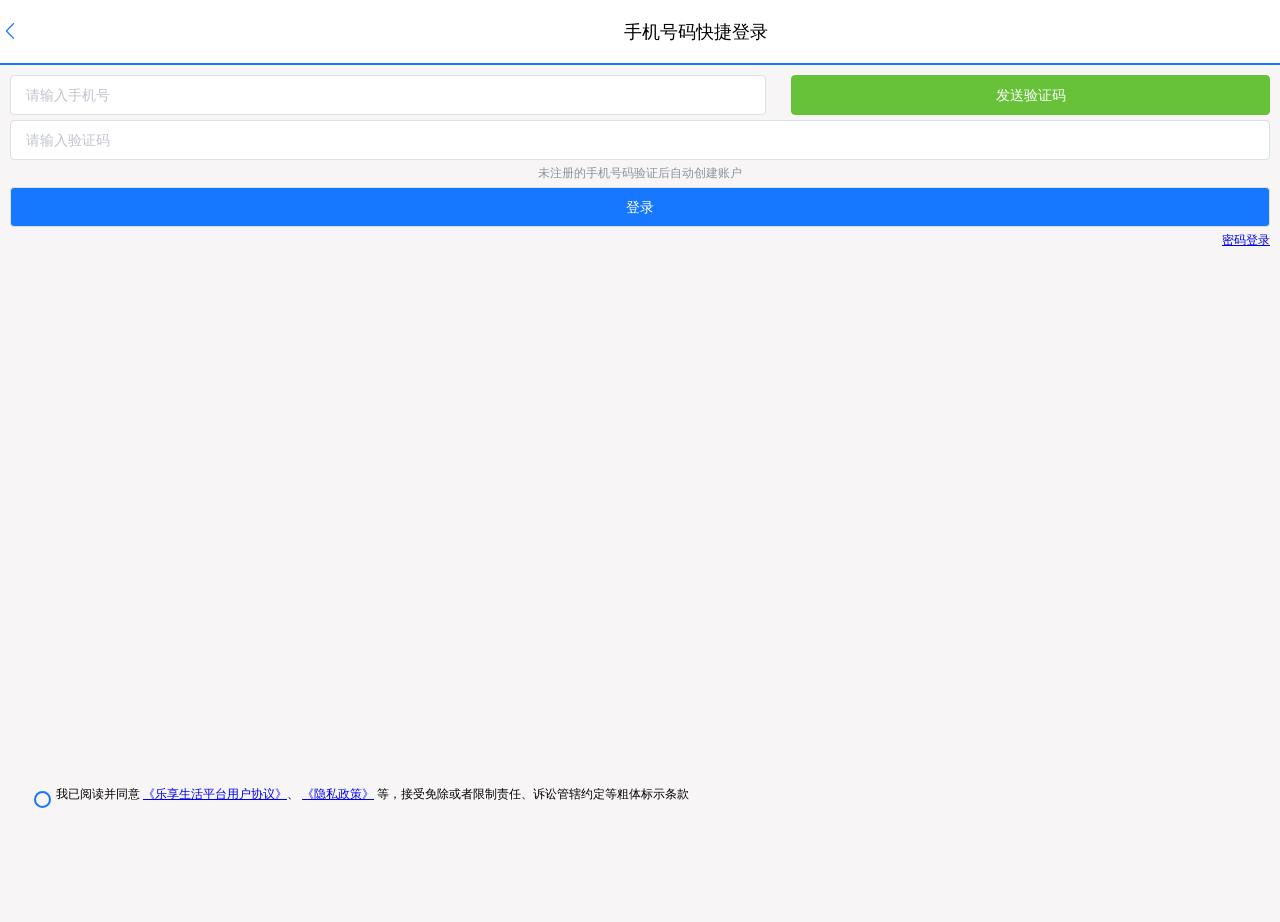
<file: frontend/login.html>
<!DOCTYPE html>
<html lang="en">
<head>
  <meta http-equiv="Content-Type" content="text/html; charset=UTF-8">
  <meta name="viewport" content="width=device-width, initial-scale=1, maximum-scale=1, user-scalable=0">
  <title>乐享生活</title>
  <!-- 引入样式 -->
  <link rel="stylesheet" href="./css/element.css">
  <link href="./css/main.css?v=20260821-blue-profile" rel="stylesheet">
  <link href="./css/login.css?v=20260821-blue-profile" rel="stylesheet">

  <style type="text/css">

  </style>
</head>
<body>
<div id="app">
  <div class="login-container">
    <div class="header">
      <div class="header-back-btn" @click="goBack" ><i class="el-icon-arrow-left"></i></div>
      <div class="header-title">手机号码快捷登录&nbsp;&nbsp;&nbsp;</div>
    </div>
    <div class="content">
      <div class="login-form">
        <div style="display: flex; justify-content: space-between">
          <el-input style="width: 60%" placeholder="请输入手机号" v-model="form.phone" >
          </el-input>
          <el-button style="width: 38%" @click="sendCode" type="success" :disabled="disabled">{{codeBtnMsg}}</el-button>
        </div>

        <div style="height: 5px"></div>
        <el-input placeholder="请输入验证码" v-model="form.code">
        </el-input>
        <div style="text-align: center; color: #8c939d;margin: 5px 0">未注册的手机号码验证后自动创建账户</div>
        <el-button @click="login" style="width: 100%; background-color:#1677ff; color: #fff;">登录</el-button>
        <div style="text-align: right; color:#333333; margin: 5px 0"><a href="/login2.html">密码登录</a></div>
      </div>
      <div class="login-radio">
        <div>
          <input type="radio" name="readed" v-model="radio" value="1">
          <label for="readed"></label>
        </div>
        <div>我已阅读并同意
          <a href="javascript:void(0)">
          《乐享生活平台用户协议》</a>、
          <a href="javascript:void(0)">《隐私政策》</a>
          等，接受免除或者限制责任、诉讼管辖约定等粗体标示条款
        </div>
      </div>
    </div>
  </div>
</div>
<script src="./js/vue.js"></script>
<script src="./js/axios.min.js"></script>
<!-- 引入组件库 -->
<script src="./js/element.js"></script>
<script src="./js/common.js?v=20261029-repair1"></script>
<script src="./js/footer.js?v=20261029-discovery2"></script>
<script>

  const app = new Vue({
    el: "#app",
    data: {
      radio: "",
      disabled: false, // 发送短信按钮
      codeBtnMsg: "发送验证码", // 发送短信按钮提示
      form:{
      }
    },
    methods: {
      login(){
        if(!this.radio){
          this.$message.error("请先确认阅读用户协议！");
          return
        }
        if(!this.form.phone || !this.form.code){
          this.$message.error("手机号和验证码不能为空！");
          return
        }
        axios.post("/user/login", this.form)
        .then(({data}) => {
            if(data){
              // 保存用户信息到session
              sessionStorage.setItem("token", data);
            }
            // 跳转到首页
            location.href = util.loginDestination()
        })
        .catch(err => this.$message.error(err))
      },
      goBack(){
        history.back();
      },
      sendCode(){
        if (!this.form.phone) {
          this.$message.error("手机号不能为空");
          return;
        }
        // 发送验证码
        axios.post("/user/code?phone="+this.form.phone)
          .then(() => {})
          .catch(err => {
            console.log(err);
            this.$message.error(err)
          });
        // 禁用按钮
        this.disabled = true;
        // 按钮倒计时
        let i = 60;
        this.codeBtnMsg = (i--) + '秒后可重发'
        let taskId = setInterval(() => this.codeBtnMsg = (i--) + '秒后可重发', 1000);
        setTimeout(() => {
          this.disabled = false;
          clearInterval(taskId);
          this.codeBtnMsg = "发送验证码";
        }, 59000)
      }
    }
  })
</script>
</body>
</html>
</file>
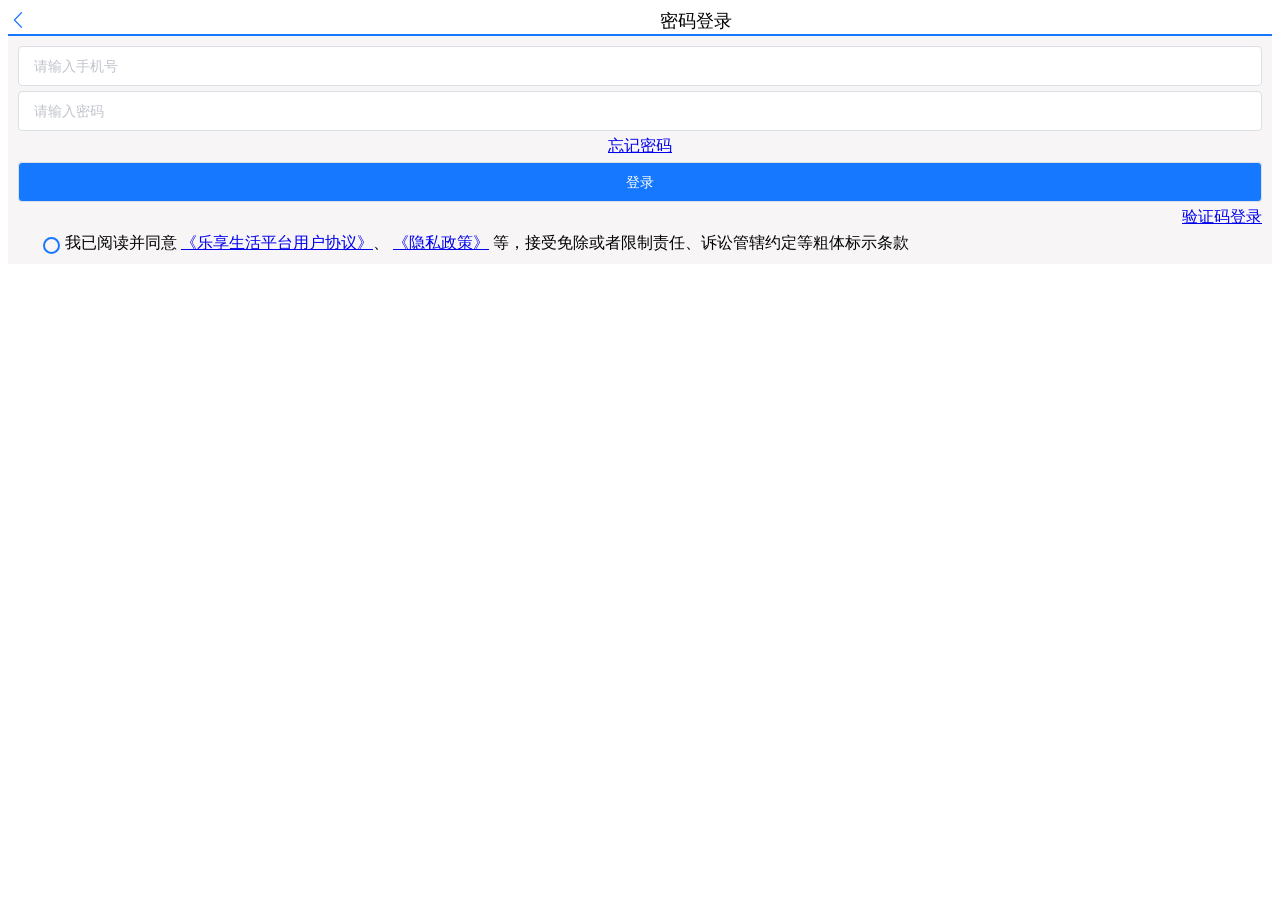
<file: frontend/login2.html>
<!DOCTYPE html>
<html lang="en">
<head>
  <meta http-equiv="Content-Type" content="text/html; charset=UTF-8">
  <meta name="viewport" content="width=device-width, initial-scale=1, maximum-scale=1, user-scalable=0">
  <title>乐享生活</title>
  <link href="./css/login.css?v=20260821-blue-profile" rel="stylesheet">
  <!-- 引入样式 -->
  <link rel="stylesheet" href="./css/element.css">

  <style type="text/css">
      .el-radio__input.is-checked .el-radio__inner {
          border-color: #1677ff;
          background: #1677ff;
      }
      .el-input__inner:focus {
          border: 1px solid #1677ff;
      }
  </style>
</head>
<body>
<div id="app">
  <div class="login-container">
    <div class="header">
      <div class="header-back-btn" @click="goBack"><i class="el-icon-arrow-left"></i></div>
      <div class="header-title">密码登录&nbsp;&nbsp;&nbsp;</div>
    </div>
    <div class="content">
      <div class="login-form">
        <el-input placeholder="请输入手机号" v-model="form.phone">
        </el-input>
        <div style="height: 5px"></div>
        <el-input placeholder="请输入密码" v-model="form.password">
        </el-input>
        <div style="text-align: center; color: #8c939d;margin: 5px 0"><a href="javascript:void(0)">忘记密码</a></div>
        <el-button @click="login" style="width: 100%; background-color:#1677ff; color: #fff;">登录</el-button>
        <div style="text-align: right; color:#333333; margin: 5px 0"><a href="/login.html">验证码登录</a></div>
      </div>
      <div class="login-radio">
        <div>
          <input type="radio" name="readed" v-model="radio" value="1">
          <label for="readed"></label>
        </div>
        <div>我已阅读并同意
          <a href="javascript:void(0)">
          《乐享生活平台用户协议》</a>、
          <a href="javascript:void(0)">《隐私政策》</a>
          等，接受免除或者限制责任、诉讼管辖约定等粗体标示条款
        </div>
      </div>
    </div>
  </div>
</div>
<script src="./js/vue.js"></script>
<script src="./js/axios.min.js"></script>
<!-- 引入组件库 -->
<script src="./js/element.js"></script>
<script src="./js/common.js?v=20261029-repair1"></script>
<script>

  const app = new Vue({
    el: "#app",
    data: {
      radio: "",
      form:{
      }
    },
    methods: {
      login(){
        if(!this.radio){
          this.$message.error("请先确认阅读用户协议！");
          return;
        }
        axios.post("/user/login", this.form)
          .then(({data}) => {
            if(data){
              // 保存用户信息到session
              sessionStorage.setItem("token", data);
            }
            // 跳转到首页
            location.href = util.loginDestination()
          })
          .catch(err => this.$message.error(err))
      },
      goBack(){
        history.back();
      }
    }
  })
</script>
</body>
</html>
</file>
<file: frontend/css/element.css>
@charset "UTF-8";.el-pagination--small .arrow.disabled,.el-table .hidden-columns,.el-table td.is-hidden>*,.el-table th.is-hidden>*,.el-table--hidden{visibility:hidden}.el-dropdown .el-dropdown-selfdefine:focus:active,.el-dropdown .el-dropdown-selfdefine:focus:not(.focusing),.el-message__closeBtn:focus,.el-message__content:focus,.el-popover:focus,.el-popover:focus:active,.el-popover__reference:focus:hover,.el-popover__reference:focus:not(.focusing),.el-rate:active,.el-rate:focus,.el-tooltip:focus:hover,.el-tooltip:focus:not(.focusing),.el-upload-list__item.is-success:active,.el-upload-list__item.is-success:not(.focusing):focus{outline-width:0}.el-input__suffix,.el-tree.is-dragging .el-tree-node__content *{pointer-events:none}@font-face{font-family:element-icons;src:url(fonts/element-icons.woff) format("woff"),url(fonts/element-icons.ttf) format("truetype");font-weight:400;font-display:"auto";font-style:normal}[class*=" el-icon-"],[class^=el-icon-]{font-family:element-icons!important;speak:none;font-style:normal;font-weight:400;font-variant:normal;text-transform:none;line-height:1;vertical-align:baseline;display:inline-block;-webkit-font-smoothing:antialiased;-moz-osx-font-smoothing:grayscale}.el-icon-ice-cream-round:before{content:"\e6a0"}.el-icon-ice-cream-square:before{content:"\e6a3"}.el-icon-lollipop:before{content:"\e6a4"}.el-icon-potato-strips:before{content:"\e6a5"}.el-icon-milk-tea:before{content:"\e6a6"}.el-icon-ice-drink:before{content:"\e6a7"}.el-icon-ice-tea:before{content:"\e6a9"}.el-icon-coffee:before{content:"\e6aa"}.el-icon-orange:before{content:"\e6ab"}.el-icon-pear:before{content:"\e6ac"}.el-icon-apple:before{content:"\e6ad"}.el-icon-cherry:before{content:"\e6ae"}.el-icon-watermelon:before{content:"\e6af"}.el-icon-grape:before{content:"\e6b0"}.el-icon-refrigerator:before{content:"\e6b1"}.el-icon-goblet-square-full:before{content:"\e6b2"}.el-icon-goblet-square:before{content:"\e6b3"}.el-icon-goblet-full:before{content:"\e6b4"}.el-icon-goblet:before{content:"\e6b5"}.el-icon-cold-drink:before{content:"\e6b6"}.el-icon-coffee-cup:before{content:"\e6b8"}.el-icon-water-cup:before{content:"\e6b9"}.el-icon-hot-water:before{content:"\e6ba"}.el-icon-ice-cream:before{content:"\e6bb"}.el-icon-dessert:before{content:"\e6bc"}.el-icon-sugar:before{content:"\e6bd"}.el-icon-tableware:before{content:"\e6be"}.el-icon-burger:before{content:"\e6bf"}.el-icon-knife-fork:before{content:"\e6c1"}.el-icon-fork-spoon:before{content:"\e6c2"}.el-icon-chicken:before{content:"\e6c3"}.el-icon-food:before{content:"\e6c4"}.el-icon-dish-1:before{content:"\e6c5"}.el-icon-dish:before{content:"\e6c6"}.el-icon-moon-night:before{content:"\e6ee"}.el-icon-moon:before{content:"\e6f0"}.el-icon-cloudy-and-sunny:before{content:"\e6f1"}.el-icon-partly-cloudy:before{content:"\e6f2"}.el-icon-cloudy:before{content:"\e6f3"}.el-icon-sunny:before{content:"\e6f6"}.el-icon-sunset:before{content:"\e6f7"}.el-icon-sunrise-1:before{content:"\e6f8"}.el-icon-sunrise:before{content:"\e6f9"}.el-icon-heavy-rain:before{content:"\e6fa"}.el-icon-lightning:before{content:"\e6fb"}.el-icon-light-rain:before{content:"\e6fc"}.el-icon-wind-power:before{content:"\e6fd"}.el-icon-baseball:before{content:"\e712"}.el-icon-soccer:before{content:"\e713"}.el-icon-football:before{content:"\e715"}.el-icon-basketball:before{content:"\e716"}.el-icon-ship:before{content:"\e73f"}.el-icon-truck:before{content:"\e740"}.el-icon-bicycle:before{content:"\e741"}.el-icon-mobile-phone:before{content:"\e6d3"}.el-icon-service:before{content:"\e6d4"}.el-icon-key:before{content:"\e6e2"}.el-icon-unlock:before{content:"\e6e4"}.el-icon-lock:before{content:"\e6e5"}.el-icon-watch:before{content:"\e6fe"}.el-icon-watch-1:before{content:"\e6ff"}.el-icon-timer:before{content:"\e702"}.el-icon-alarm-clock:before{content:"\e703"}.el-icon-map-location:before{content:"\e704"}.el-icon-delete-location:before{content:"\e705"}.el-icon-add-location:before{content:"\e706"}.el-icon-location-information:before{content:"\e707"}.el-icon-location-outline:before{content:"\e708"}.el-icon-location:before{content:"\e79e"}.el-icon-place:before{content:"\e709"}.el-icon-discover:before{content:"\e70a"}.el-icon-first-aid-kit:before{content:"\e70b"}.el-icon-trophy-1:before{content:"\e70c"}.el-icon-trophy:before{content:"\e70d"}.el-icon-medal:before{content:"\e70e"}.el-icon-medal-1:before{content:"\e70f"}.el-icon-stopwatch:before{content:"\e710"}.el-icon-mic:before{content:"\e711"}.el-icon-copy-document:before{content:"\e718"}.el-icon-full-screen:before{content:"\e719"}.el-icon-switch-button:before{content:"\e71b"}.el-icon-aim:before{content:"\e71c"}.el-icon-crop:before{content:"\e71d"}.el-icon-odometer:before{content:"\e71e"}.el-icon-time:before{content:"\e71f"}.el-icon-bangzhu:before{content:"\e724"}.el-icon-close-notification:before{content:"\e726"}.el-icon-microphone:before{content:"\e727"}.el-icon-turn-off-microphone:before{content:"\e728"}.el-icon-position:before{content:"\e729"}.el-icon-postcard:before{content:"\e72a"}.el-icon-message:before{content:"\e72b"}.el-icon-chat-line-square:before{content:"\e72d"}.el-icon-chat-dot-square:before{content:"\e72e"}.el-icon-chat-dot-round:before{content:"\e72f"}.el-icon-chat-square:before{content:"\e730"}.el-icon-chat-line-round:before{content:"\e731"}.el-icon-chat-round:before{content:"\e732"}.el-icon-set-up:before{content:"\e733"}.el-icon-turn-off:before{content:"\e734"}.el-icon-open:before{content:"\e735"}.el-icon-connection:before{content:"\e736"}.el-icon-link:before{content:"\e737"}.el-icon-cpu:before{content:"\e738"}.el-icon-thumb:before{content:"\e739"}.el-icon-female:before{content:"\e73a"}.el-icon-male:before{content:"\e73b"}.el-icon-guide:before{content:"\e73c"}.el-icon-news:before{content:"\e73e"}.el-icon-price-tag:before{content:"\e744"}.el-icon-discount:before{content:"\e745"}.el-icon-wallet:before{content:"\e747"}.el-icon-coin:before{content:"\e748"}.el-icon-money:before{content:"\e749"}.el-icon-bank-card:before{content:"\e74a"}.el-icon-box:before{content:"\e74b"}.el-icon-present:before{content:"\e74c"}.el-icon-sell:before{content:"\e6d5"}.el-icon-sold-out:before{content:"\e6d6"}.el-icon-shopping-bag-2:before{content:"\e74d"}.el-icon-shopping-bag-1:before{content:"\e74e"}.el-icon-shopping-cart-2:before{content:"\e74f"}.el-icon-shopping-cart-1:before{content:"\e750"}.el-icon-shopping-cart-full:before{content:"\e751"}.el-icon-smoking:before{content:"\e752"}.el-icon-no-smoking:before{content:"\e753"}.el-icon-house:before{content:"\e754"}.el-icon-table-lamp:before{content:"\e755"}.el-icon-school:before{content:"\e756"}.el-icon-office-building:before{content:"\e757"}.el-icon-toilet-paper:before{content:"\e758"}.el-icon-notebook-2:before{content:"\e759"}.el-icon-notebook-1:before{content:"\e75a"}.el-icon-files:before{content:"\e75b"}.el-icon-collection:before{content:"\e75c"}.el-icon-receiving:before{content:"\e75d"}.el-icon-suitcase-1:before{content:"\e760"}.el-icon-suitcase:before{content:"\e761"}.el-icon-film:before{content:"\e763"}.el-icon-collection-tag:before{content:"\e765"}.el-icon-data-analysis:before{content:"\e766"}.el-icon-pie-chart:before{content:"\e767"}.el-icon-data-board:before{content:"\e768"}.el-icon-data-line:before{content:"\e76d"}.el-icon-reading:before{content:"\e769"}.el-icon-magic-stick:before{content:"\e76a"}.el-icon-coordinate:before{content:"\e76b"}.el-icon-mouse:before{content:"\e76c"}.el-icon-brush:before{content:"\e76e"}.el-icon-headset:before{content:"\e76f"}.el-icon-umbrella:before{content:"\e770"}.el-icon-scissors:before{content:"\e771"}.el-icon-mobile:before{content:"\e773"}.el-icon-attract:before{content:"\e774"}.el-icon-monitor:before{content:"\e775"}.el-icon-search:before{content:"\e778"}.el-icon-takeaway-box:before{content:"\e77a"}.el-icon-paperclip:before{content:"\e77d"}.el-icon-printer:before{content:"\e77e"}.el-icon-document-add:before{content:"\e782"}.el-icon-document:before{content:"\e785"}.el-icon-document-checked:before{content:"\e786"}.el-icon-document-copy:before{content:"\e787"}.el-icon-document-delete:before{content:"\e788"}.el-icon-document-remove:before{content:"\e789"}.el-icon-tickets:before{content:"\e78b"}.el-icon-folder-checked:before{content:"\e77f"}.el-icon-folder-delete:before{content:"\e780"}.el-icon-folder-remove:before{content:"\e781"}.el-icon-folder-add:before{content:"\e783"}.el-icon-folder-opened:before{content:"\e784"}.el-icon-folder:before{content:"\e78a"}.el-icon-edit-outline:before{content:"\e764"}.el-icon-edit:before{content:"\e78c"}.el-icon-date:before{content:"\e78e"}.el-icon-c-scale-to-original:before{content:"\e7c6"}.el-icon-view:before{content:"\e6ce"}.el-icon-loading:before{content:"\e6cf"}.el-icon-rank:before{content:"\e6d1"}.el-icon-sort-down:before{content:"\e7c4"}.el-icon-sort-up:before{content:"\e7c5"}.el-icon-sort:before{content:"\e6d2"}.el-icon-finished:before{content:"\e6cd"}.el-icon-refresh-left:before{content:"\e6c7"}.el-icon-refresh-right:before{content:"\e6c8"}.el-icon-refresh:before{content:"\e6d0"}.el-icon-video-play:before{content:"\e7c0"}.el-icon-video-pause:before{content:"\e7c1"}.el-icon-d-arrow-right:before{content:"\e6dc"}.el-icon-d-arrow-left:before{content:"\e6dd"}.el-icon-arrow-up:before{content:"\e6e1"}.el-icon-arrow-down:before{content:"\e6df"}.el-icon-arrow-right:before{content:"\e6e0"}.el-icon-arrow-left:before{content:"\e6de"}.el-icon-top-right:before{content:"\e6e7"}.el-icon-top-left:before{content:"\e6e8"}.el-icon-top:before{content:"\e6e6"}.el-icon-bottom:before{content:"\e6eb"}.el-icon-right:before{content:"\e6e9"}.el-icon-back:before{content:"\e6ea"}.el-icon-bottom-right:before{content:"\e6ec"}.el-icon-bottom-left:before{content:"\e6ed"}.el-icon-caret-top:before{content:"\e78f"}.el-icon-caret-bottom:before{content:"\e790"}.el-icon-caret-right:before{content:"\e791"}.el-icon-caret-left:before{content:"\e792"}.el-icon-d-caret:before{content:"\e79a"}.el-icon-share:before{content:"\e793"}.el-icon-menu:before{content:"\e798"}.el-icon-s-grid:before{content:"\e7a6"}.el-icon-s-check:before{content:"\e7a7"}.el-icon-s-data:before{content:"\e7a8"}.el-icon-s-opportunity:before{content:"\e7aa"}.el-icon-s-custom:before{content:"\e7ab"}.el-icon-s-claim:before{content:"\e7ad"}.el-icon-s-finance:before{content:"\e7ae"}.el-icon-s-comment:before{content:"\e7af"}.el-icon-s-flag:before{content:"\e7b0"}.el-icon-s-marketing:before{content:"\e7b1"}.el-icon-s-shop:before{content:"\e7b4"}.el-icon-s-open:before{content:"\e7b5"}.el-icon-s-management:before{content:"\e7b6"}.el-icon-s-ticket:before{content:"\e7b7"}.el-icon-s-release:before{content:"\e7b8"}.el-icon-s-home:before{content:"\e7b9"}.el-icon-s-promotion:before{content:"\e7ba"}.el-icon-s-operation:before{content:"\e7bb"}.el-icon-s-unfold:before{content:"\e7bc"}.el-icon-s-fold:before{content:"\e7a9"}.el-icon-s-platform:before{content:"\e7bd"}.el-icon-s-order:before{content:"\e7be"}.el-icon-s-cooperation:before{content:"\e7bf"}.el-icon-bell:before{content:"\e725"}.el-icon-message-solid:before{content:"\e799"}.el-icon-video-camera:before{content:"\e772"}.el-icon-video-camera-solid:before{content:"\e796"}.el-icon-camera:before{content:"\e779"}.el-icon-camera-solid:before{content:"\e79b"}.el-icon-download:before{content:"\e77c"}.el-icon-upload2:before{content:"\e77b"}.el-icon-upload:before{content:"\e7c3"}.el-icon-picture-outline-round:before{content:"\e75f"}.el-icon-picture-outline:before{content:"\e75e"}.el-icon-picture:before{content:"\e79f"}.el-icon-close:before{content:"\e6db"}.el-icon-check:before{content:"\e6da"}.el-icon-plus:before{content:"\e6d9"}.el-icon-minus:before{content:"\e6d8"}.el-icon-help:before{content:"\e73d"}.el-icon-s-help:before{content:"\e7b3"}.el-icon-circle-close:before{content:"\e78d"}.el-icon-circle-check:before{content:"\e720"}.el-icon-circle-plus-outline:before{content:"\e723"}.el-icon-remove-outline:before{content:"\e722"}.el-icon-zoom-out:before{content:"\e776"}.el-icon-zoom-in:before{content:"\e777"}.el-icon-error:before{content:"\e79d"}.el-icon-success:before{content:"\e79c"}.el-icon-circle-plus:before{content:"\e7a0"}.el-icon-remove:before{content:"\e7a2"}.el-icon-info:before{content:"\e7a1"}.el-icon-question:before{content:"\e7a4"}.el-icon-warning-outline:before{content:"\e6c9"}.el-icon-warning:before{content:"\e7a3"}.el-icon-goods:before{content:"\e7c2"}.el-icon-s-goods:before{content:"\e7b2"}.el-icon-star-off:before{content:"\e717"}.el-icon-star-on:before{content:"\e797"}.el-icon-more-outline:before{content:"\e6cc"}.el-icon-more:before{content:"\e794"}.el-icon-phone-outline:before{content:"\e6cb"}.el-icon-phone:before{content:"\e795"}.el-icon-user:before{content:"\e6e3"}.el-icon-user-solid:before{content:"\e7a5"}.el-icon-setting:before{content:"\e6ca"}.el-icon-s-tools:before{content:"\e7ac"}.el-icon-delete:before{content:"\e6d7"}.el-icon-delete-solid:before{content:"\e7c9"}.el-icon-eleme:before{content:"\e7c7"}.el-icon-platform-eleme:before{content:"\e7ca"}.el-icon-loading{-webkit-animation:rotating 2s linear infinite;animation:rotating 2s linear infinite}.el-icon--right{margin-left:5px}.el-icon--left{margin-right:5px}@-webkit-keyframes rotating{0%{-webkit-transform:rotateZ(0);transform:rotateZ(0)}100%{-webkit-transform:rotateZ(360deg);transform:rotateZ(360deg)}}@keyframes rotating{0%{-webkit-transform:rotateZ(0);transform:rotateZ(0)}100%{-webkit-transform:rotateZ(360deg);transform:rotateZ(360deg)}}.el-pagination{white-space:nowrap;padding:2px 5px;color:#303133;font-weight:700}.el-pagination::after,.el-pagination::before{display:table;content:""}.el-pagination::after{clear:both}.el-pagination button,.el-pagination span:not([class*=suffix]){display:inline-block;font-size:13px;min-width:35.5px;height:28px;line-height:28px;vertical-align:top;-webkit-box-sizing:border-box;box-sizing:border-box}.el-pagination .el-input__inner{text-align:center;-moz-appearance:textfield;line-height:normal}.el-pagination .el-input__suffix{right:0;-webkit-transform:scale(.8);transform:scale(.8)}.el-pagination .el-select .el-input{width:100px;margin:0 5px}.el-pagination .el-select .el-input .el-input__inner{padding-right:25px;border-radius:3px}.el-pagination button{border:none;padding:0 6px;background:0 0}.el-pagination button:focus{outline:0}.el-pagination button:hover{color:#1677ff}.el-pagination button:disabled{color:#C0C4CC;background-color:#FFF;cursor:not-allowed}.el-pagination .btn-next,.el-pagination .btn-prev{background:center center no-repeat #FFF;background-size:16px;cursor:pointer;margin:0;color:#303133}.el-pagination .btn-next .el-icon,.el-pagination .btn-prev .el-icon{display:block;font-size:12px;font-weight:700}.el-pagination .btn-prev{padding-right:12px}.el-pagination .btn-next{padding-left:12px}.el-pagination .el-pager li.disabled{color:#C0C4CC;cursor:not-allowed}.el-pager li,.el-pager li.btn-quicknext:hover,.el-pager li.btn-quickprev:hover{cursor:pointer}.el-pagination--small .btn-next,.el-pagination--small .btn-prev,.el-pagination--small .el-pager li,.el-pagination--small .el-pager li.btn-quicknext,.el-pagination--small .el-pager li.btn-quickprev,.el-pagination--small .el-pager li:last-child{border-color:transparent;font-size:12px;line-height:22px;height:22px;min-width:22px}.el-pagination--small .more::before,.el-pagination--small li.more::before{line-height:24px}.el-pagination--small button,.el-pagination--small span:not([class*=suffix]){height:22px;line-height:22px}.el-pagination--small .el-pagination__editor,.el-pagination--small .el-pagination__editor.el-input .el-input__inner{height:22px}.el-pagination__sizes{margin:0 10px 0 0;font-weight:400;color:#606266}.el-pagination__sizes .el-input .el-input__inner{font-size:13px;padding-left:8px}.el-pagination__sizes .el-input .el-input__inner:hover{border-color:#1677ff}.el-pagination__total{margin-right:10px;font-weight:400;color:#606266}.el-pagination__jump{margin-left:24px;font-weight:400;color:#606266}.el-pagination__jump .el-input__inner{padding:0 3px}.el-pagination__rightwrapper{float:right}.el-pagination__editor{line-height:18px;padding:0 2px;height:28px;text-align:center;margin:0 2px;-webkit-box-sizing:border-box;box-sizing:border-box;border-radius:3px}.el-pager,.el-pagination.is-background .btn-next,.el-pagination.is-background .btn-prev{padding:0}.el-pagination__editor.el-input{width:50px}.el-pagination__editor.el-input .el-input__inner{height:28px}.el-pagination__editor .el-input__inner::-webkit-inner-spin-button,.el-pagination__editor .el-input__inner::-webkit-outer-spin-button{-webkit-appearance:none;margin:0}.el-pagination.is-background .btn-next,.el-pagination.is-background .btn-prev,.el-pagination.is-background .el-pager li{margin:0 5px;background-color:#f4f4f5;color:#606266;min-width:30px;border-radius:2px}.el-pagination.is-background .btn-next.disabled,.el-pagination.is-background .btn-next:disabled,.el-pagination.is-background .btn-prev.disabled,.el-pagination.is-background .btn-prev:disabled,.el-pagination.is-background .el-pager li.disabled{color:#C0C4CC}.el-pagination.is-background .el-pager li:not(.disabled):hover{color:#1677ff}.el-pagination.is-background .el-pager li:not(.disabled).active{background-color:#1677ff;color:#FFF}.el-dialog,.el-pager li{background:#FFF;-webkit-box-sizing:border-box}.el-pagination.is-background.el-pagination--small .btn-next,.el-pagination.is-background.el-pagination--small .btn-prev,.el-pagination.is-background.el-pagination--small .el-pager li{margin:0 3px;min-width:22px}.el-pager,.el-pager li{vertical-align:top;margin:0;display:inline-block}.el-pager{-webkit-user-select:none;-moz-user-select:none;-ms-user-select:none;user-select:none;list-style:none;font-size:0}.el-date-table,.el-table th{-webkit-user-select:none;-moz-user-select:none}.el-pager .more::before{line-height:30px}.el-pager li{padding:0 4px;font-size:13px;min-width:35.5px;height:28px;line-height:28px;box-sizing:border-box;text-align:center}.el-menu--collapse .el-menu .el-submenu,.el-menu--popup{min-width:200px}.el-pager li.btn-quicknext,.el-pager li.btn-quickprev{line-height:28px;color:#303133}.el-pager li.btn-quicknext.disabled,.el-pager li.btn-quickprev.disabled{color:#C0C4CC}.el-pager li.active+li{border-left:0}.el-pager li:hover{color:#1677ff}.el-pager li.active{color:#1677ff;cursor:default}@-webkit-keyframes v-modal-in{0%{opacity:0}}@-webkit-keyframes v-modal-out{100%{opacity:0}}.el-dialog{position:relative;margin:0 auto 50px;border-radius:2px;-webkit-box-shadow:0 1px 3px rgba(0,0,0,.3);box-shadow:0 1px 3px rgba(0,0,0,.3);box-sizing:border-box;width:50%}.el-dialog.is-fullscreen{width:100%;margin-top:0;margin-bottom:0;height:100%;overflow:auto}.el-dialog__wrapper{position:fixed;top:0;right:0;bottom:0;left:0;overflow:auto;margin:0}.el-dialog__header{padding:20px 20px 10px}.el-dialog__headerbtn{position:absolute;top:20px;right:20px;padding:0;background:0 0;border:none;outline:0;cursor:pointer;font-size:16px}.el-dialog__headerbtn .el-dialog__close{color:#909399}.el-dialog__headerbtn:focus .el-dialog__close,.el-dialog__headerbtn:hover .el-dialog__close{color:#1677ff}.el-dialog__title{line-height:24px;font-size:18px;color:#303133}.el-dialog__body{padding:30px 20px;color:#606266;font-size:14px;word-break:break-all}.el-dialog__footer{padding:10px 20px 20px;text-align:right;-webkit-box-sizing:border-box;box-sizing:border-box}.el-dialog--center{text-align:center}.el-dialog--center .el-dialog__body{text-align:initial;padding:25px 25px 30px}.el-dialog--center .el-dialog__footer{text-align:inherit}.dialog-fade-enter-active{-webkit-animation:dialog-fade-in .3s;animation:dialog-fade-in .3s}.dialog-fade-leave-active{-webkit-animation:dialog-fade-out .3s;animation:dialog-fade-out .3s}@-webkit-keyframes dialog-fade-in{0%{-webkit-transform:translate3d(0,-20px,0);transform:translate3d(0,-20px,0);opacity:0}100%{-webkit-transform:translate3d(0,0,0);transform:translate3d(0,0,0);opacity:1}}@keyframes dialog-fade-in{0%{-webkit-transform:translate3d(0,-20px,0);transform:translate3d(0,-20px,0);opacity:0}100%{-webkit-transform:translate3d(0,0,0);transform:translate3d(0,0,0);opacity:1}}@-webkit-keyframes dialog-fade-out{0%{-webkit-transform:translate3d(0,0,0);transform:translate3d(0,0,0);opacity:1}100%{-webkit-transform:translate3d(0,-20px,0);transform:translate3d(0,-20px,0);opacity:0}}@keyframes dialog-fade-out{0%{-webkit-transform:translate3d(0,0,0);transform:translate3d(0,0,0);opacity:1}100%{-webkit-transform:translate3d(0,-20px,0);transform:translate3d(0,-20px,0);opacity:0}}.el-autocomplete{position:relative;display:inline-block}.el-autocomplete-suggestion{margin:5px 0;-webkit-box-shadow:0 2px 12px 0 rgba(0,0,0,.1);box-shadow:0 2px 12px 0 rgba(0,0,0,.1);border-radius:4px;border:1px solid #E4E7ED;-webkit-box-sizing:border-box;box-sizing:border-box;background-color:#FFF}.el-dropdown-menu,.el-menu--collapse .el-submenu .el-menu{z-index:10;-webkit-box-shadow:0 2px 12px 0 rgba(0,0,0,.1)}.el-autocomplete-suggestion__wrap{max-height:280px;padding:10px 0;-webkit-box-sizing:border-box;box-sizing:border-box}.el-autocomplete-suggestion__list{margin:0;padding:0}.el-autocomplete-suggestion li{padding:0 20px;margin:0;line-height:34px;cursor:pointer;color:#606266;font-size:14px;list-style:none;white-space:nowrap;overflow:hidden;text-overflow:ellipsis}.el-autocomplete-suggestion li.highlighted,.el-autocomplete-suggestion li:hover{background-color:#F5F7FA}.el-autocomplete-suggestion li.divider{margin-top:6px;border-top:1px solid #000}.el-autocomplete-suggestion li.divider:last-child{margin-bottom:-6px}.el-autocomplete-suggestion.is-loading li{text-align:center;height:100px;line-height:100px;font-size:20px;color:#999}.el-autocomplete-suggestion.is-loading li::after{display:inline-block;content:"";height:100%;vertical-align:middle}.el-autocomplete-suggestion.is-loading li:hover{background-color:#FFF}.el-autocomplete-suggestion.is-loading .el-icon-loading{vertical-align:middle}.el-dropdown{display:inline-block;position:relative;color:#606266;font-size:14px}.el-dropdown .el-button-group{display:block}.el-dropdown .el-button-group .el-button{float:none}.el-dropdown .el-dropdown__caret-button{padding-left:5px;padding-right:5px;position:relative;border-left:none}.el-dropdown .el-dropdown__caret-button::before{content:'';position:absolute;display:block;width:1px;top:5px;bottom:5px;left:0;background:rgba(255,255,255,.5)}.el-dropdown .el-dropdown__caret-button.el-button--default::before{background:rgba(220,223,230,.5)}.el-dropdown .el-dropdown__caret-button:hover::before{top:0;bottom:0}.el-dropdown .el-dropdown__caret-button .el-dropdown__icon{padding-left:0}.el-dropdown__icon{font-size:12px;margin:0 3px}.el-dropdown-menu{position:absolute;top:0;left:0;padding:10px 0;margin:5px 0;background-color:#FFF;border:1px solid #EBEEF5;border-radius:4px;box-shadow:0 2px 12px 0 rgba(0,0,0,.1)}.el-dropdown-menu__item{list-style:none;line-height:36px;padding:0 20px;margin:0;font-size:14px;color:#606266;cursor:pointer;outline:0}.el-dropdown-menu__item:focus,.el-dropdown-menu__item:not(.is-disabled):hover{background-color:#ecf5ff;color:#66b1ff}.el-dropdown-menu__item i{margin-right:5px}.el-dropdown-menu__item--divided{position:relative;margin-top:6px;border-top:1px solid #EBEEF5}.el-dropdown-menu__item--divided:before{content:'';height:6px;display:block;margin:0 -20px;background-color:#FFF}.el-dropdown-menu__item.is-disabled{cursor:default;color:#bbb;pointer-events:none}.el-dropdown-menu--medium{padding:6px 0}.el-dropdown-menu--medium .el-dropdown-menu__item{line-height:30px;padding:0 17px;font-size:14px}.el-dropdown-menu--medium .el-dropdown-menu__item.el-dropdown-menu__item--divided{margin-top:6px}.el-dropdown-menu--medium .el-dropdown-menu__item.el-dropdown-menu__item--divided:before{height:6px;margin:0 -17px}.el-dropdown-menu--small{padding:6px 0}.el-dropdown-menu--small .el-dropdown-menu__item{line-height:27px;padding:0 15px;font-size:13px}.el-dropdown-menu--small .el-dropdown-menu__item.el-dropdown-menu__item--divided{margin-top:4px}.el-dropdown-menu--small .el-dropdown-menu__item.el-dropdown-menu__item--divided:before{height:4px;margin:0 -15px}.el-dropdown-menu--mini{padding:3px 0}.el-dropdown-menu--mini .el-dropdown-menu__item{line-height:24px;padding:0 10px;font-size:12px}.el-dropdown-menu--mini .el-dropdown-menu__item.el-dropdown-menu__item--divided{margin-top:3px}.el-dropdown-menu--mini .el-dropdown-menu__item.el-dropdown-menu__item--divided:before{height:3px;margin:0 -10px}.el-menu{border-right:solid 1px #e6e6e6;list-style:none;position:relative;margin:0;padding-left:0;background-color:#FFF}.el-menu--horizontal>.el-menu-item:not(.is-disabled):focus,.el-menu--horizontal>.el-menu-item:not(.is-disabled):hover,.el-menu--horizontal>.el-submenu .el-submenu__title:hover{background-color:#fff}.el-menu::after,.el-menu::before{display:table;content:""}.el-menu::after{clear:both}.el-menu.el-menu--horizontal{border-bottom:solid 1px #e6e6e6}.el-menu--horizontal{border-right:none}.el-menu--horizontal>.el-menu-item{float:left;height:60px;line-height:60px;margin:0;border-bottom:2px solid transparent;color:#909399}.el-menu--horizontal>.el-menu-item a,.el-menu--horizontal>.el-menu-item a:hover{color:inherit}.el-menu--horizontal>.el-submenu{float:left}.el-menu--horizontal>.el-submenu:focus,.el-menu--horizontal>.el-submenu:hover{outline:0}.el-menu--horizontal>.el-submenu:focus .el-submenu__title,.el-menu--horizontal>.el-submenu:hover .el-submenu__title{color:#303133}.el-menu--horizontal>.el-submenu.is-active .el-submenu__title{border-bottom:2px solid #1677ff;color:#303133}.el-menu--horizontal>.el-submenu .el-submenu__title{height:60px;line-height:60px;border-bottom:2px solid transparent;color:#909399}.el-menu--horizontal>.el-submenu .el-submenu__icon-arrow{position:static;vertical-align:middle;margin-left:8px;margin-top:-3px}.el-menu--horizontal .el-menu .el-menu-item,.el-menu--horizontal .el-menu .el-submenu__title{background-color:#FFF;float:none;height:36px;line-height:36px;padding:0 10px;color:#909399}.el-menu--horizontal .el-menu .el-menu-item.is-active,.el-menu--horizontal .el-menu .el-submenu.is-active>.el-submenu__title{color:#303133}.el-menu--horizontal .el-menu-item:not(.is-disabled):focus,.el-menu--horizontal .el-menu-item:not(.is-disabled):hover{outline:0;color:#303133}.el-menu--horizontal>.el-menu-item.is-active{border-bottom:2px solid #1677ff;color:#303133}.el-menu--collapse{width:64px}.el-menu--collapse>.el-menu-item [class^=el-icon-],.el-menu--collapse>.el-submenu>.el-submenu__title [class^=el-icon-]{margin:0;vertical-align:middle;width:24px;text-align:center}.el-menu--collapse>.el-menu-item .el-submenu__icon-arrow,.el-menu--collapse>.el-submenu>.el-submenu__title .el-submenu__icon-arrow{display:none}.el-menu--collapse>.el-menu-item span,.el-menu--collapse>.el-submenu>.el-submenu__title span{height:0;width:0;overflow:hidden;visibility:hidden;display:inline-block}.el-menu--collapse>.el-menu-item.is-active i{color:inherit}.el-menu--collapse .el-submenu{position:relative}.el-menu--collapse .el-submenu .el-menu{position:absolute;margin-left:5px;top:0;left:100%;border:1px solid #E4E7ED;border-radius:2px;box-shadow:0 2px 12px 0 rgba(0,0,0,.1)}.el-menu-item,.el-submenu__title{height:56px;line-height:56px;position:relative;-webkit-box-sizing:border-box;white-space:nowrap;list-style:none}.el-menu--collapse .el-submenu.is-opened>.el-submenu__title .el-submenu__icon-arrow{-webkit-transform:none;transform:none}.el-menu--popup{z-index:100;border:none;padding:5px 0;border-radius:2px;-webkit-box-shadow:0 2px 12px 0 rgba(0,0,0,.1);box-shadow:0 2px 12px 0 rgba(0,0,0,.1)}.el-menu--popup-bottom-start{margin-top:5px}.el-menu--popup-right-start{margin-left:5px;margin-right:5px}.el-menu-item{font-size:14px;color:#303133;padding:0 20px;cursor:pointer;-webkit-transition:border-color .3s,background-color .3s,color .3s;transition:border-color .3s,background-color .3s,color .3s;box-sizing:border-box}.el-menu-item *{vertical-align:middle}.el-menu-item i{color:#909399}.el-menu-item:focus,.el-menu-item:hover{outline:0;background-color:#ecf5ff}.el-menu-item.is-disabled{opacity:.25;cursor:not-allowed;background:0 0!important}.el-menu-item [class^=el-icon-]{margin-right:5px;width:24px;text-align:center;font-size:18px;vertical-align:middle}.el-menu-item.is-active{color:#1677ff}.el-menu-item.is-active i{color:inherit}.el-submenu{list-style:none;margin:0;padding-left:0}.el-submenu__title{font-size:14px;color:#303133;padding:0 20px;cursor:pointer;-webkit-transition:border-color .3s,background-color .3s,color .3s;transition:border-color .3s,background-color .3s,color .3s;box-sizing:border-box}.el-submenu__title *{vertical-align:middle}.el-submenu__title i{color:#909399}.el-submenu__title:focus,.el-submenu__title:hover{outline:0;background-color:#ecf5ff}.el-submenu__title.is-disabled{opacity:.25;cursor:not-allowed;background:0 0!important}.el-submenu__title:hover{background-color:#ecf5ff}.el-submenu .el-menu{border:none}.el-submenu .el-menu-item{height:50px;line-height:50px;padding:0 45px;min-width:200px}.el-submenu__icon-arrow{position:absolute;top:50%;right:20px;margin-top:-7px;-webkit-transition:-webkit-transform .3s;transition:-webkit-transform .3s;transition:transform .3s;transition:transform .3s,-webkit-transform .3s;font-size:12px}.el-submenu.is-active .el-submenu__title{border-bottom-color:#1677ff}.el-submenu.is-opened>.el-submenu__title .el-submenu__icon-arrow{-webkit-transform:rotateZ(180deg);transform:rotateZ(180deg)}.el-submenu.is-disabled .el-menu-item,.el-submenu.is-disabled .el-submenu__title{opacity:.25;cursor:not-allowed;background:0 0!important}.el-submenu [class^=el-icon-]{vertical-align:middle;margin-right:5px;width:24px;text-align:center;font-size:18px}.el-menu-item-group>ul{padding:0}.el-menu-item-group__title{padding:7px 0 7px 20px;line-height:normal;font-size:12px;color:#909399}.el-radio-button__inner,.el-radio-group{display:inline-block;line-height:1;vertical-align:middle}.horizontal-collapse-transition .el-submenu__title .el-submenu__icon-arrow{-webkit-transition:.2s;transition:.2s;opacity:0}.el-radio-group{font-size:0}.el-radio-button{position:relative;display:inline-block;outline:0}.el-radio-button__inner{white-space:nowrap;background:#FFF;border:1px solid #DCDFE6;font-weight:500;border-left:0;color:#606266;-webkit-appearance:none;text-align:center;-webkit-box-sizing:border-box;box-sizing:border-box;outline:0;margin:0;position:relative;cursor:pointer;-webkit-transition:all .3s cubic-bezier(.645,.045,.355,1);transition:all .3s cubic-bezier(.645,.045,.355,1);padding:12px 20px;font-size:14px;border-radius:0}.el-radio-button__inner.is-round{padding:12px 20px}.el-radio-button__inner:hover{color:#1677ff}.el-radio-button__inner [class*=el-icon-]{line-height:.9}.el-radio-button__inner [class*=el-icon-]+span{margin-left:5px}.el-radio-button:first-child .el-radio-button__inner{border-left:1px solid #DCDFE6;border-radius:4px 0 0 4px;-webkit-box-shadow:none!important;box-shadow:none!important}.el-radio-button__orig-radio{opacity:0;outline:0;position:absolute;z-index:-1}.el-radio-button__orig-radio:checked+.el-radio-button__inner{color:#FFF;background-color:#1677ff;border-color:#1677ff;-webkit-box-shadow:-1px 0 0 0 #1677ff;box-shadow:-1px 0 0 0 #1677ff}.el-radio-button__orig-radio:disabled+.el-radio-button__inner{color:#C0C4CC;cursor:not-allowed;background-image:none;background-color:#FFF;border-color:#EBEEF5;-webkit-box-shadow:none;box-shadow:none}.el-radio-button__orig-radio:disabled:checked+.el-radio-button__inner{background-color:#F2F6FC}.el-radio-button:last-child .el-radio-button__inner{border-radius:0 4px 4px 0}.el-popover,.el-radio-button:first-child:last-child .el-radio-button__inner{border-radius:4px}.el-radio-button--medium .el-radio-button__inner{padding:10px 20px;font-size:14px;border-radius:0}.el-radio-button--medium .el-radio-button__inner.is-round{padding:10px 20px}.el-radio-button--small .el-radio-button__inner{padding:9px 15px;font-size:12px;border-radius:0}.el-radio-button--small .el-radio-button__inner.is-round{padding:9px 15px}.el-radio-button--mini .el-radio-button__inner{padding:7px 15px;font-size:12px;border-radius:0}.el-radio-button--mini .el-radio-button__inner.is-round{padding:7px 15px}.el-radio-button:focus:not(.is-focus):not(:active):not(.is-disabled){-webkit-box-shadow:0 0 2px 2px #1677ff;box-shadow:0 0 2px 2px #1677ff}.el-switch{display:-webkit-inline-box;display:-ms-inline-flexbox;display:inline-flex;-webkit-box-align:center;-ms-flex-align:center;align-items:center;position:relative;font-size:14px;line-height:20px;height:20px;vertical-align:middle}.el-switch__core,.el-switch__label{display:inline-block;cursor:pointer}.el-switch.is-disabled .el-switch__core,.el-switch.is-disabled .el-switch__label{cursor:not-allowed}.el-switch__label{-webkit-transition:.2s;transition:.2s;height:20px;font-size:14px;font-weight:500;vertical-align:middle;color:#303133}.el-switch__label.is-active{color:#1677ff}.el-switch__label--left{margin-right:10px}.el-switch__label--right{margin-left:10px}.el-switch__label *{line-height:1;font-size:14px;display:inline-block}.el-switch__input{position:absolute;width:0;height:0;opacity:0;margin:0}.el-switch__core{margin:0;position:relative;width:40px;height:20px;border:1px solid #DCDFE6;outline:0;border-radius:10px;-webkit-box-sizing:border-box;box-sizing:border-box;background:#DCDFE6;-webkit-transition:border-color .3s,background-color .3s;transition:border-color .3s,background-color .3s;vertical-align:middle}.el-switch__core:after{content:"";position:absolute;top:1px;left:1px;border-radius:100%;-webkit-transition:all .3s;transition:all .3s;width:16px;height:16px;background-color:#FFF}.el-switch.is-checked .el-switch__core{border-color:#1677ff;background-color:#1677ff}.el-switch.is-checked .el-switch__core::after{left:100%;margin-left:-17px}.el-switch.is-disabled{opacity:.6}.el-switch--wide .el-switch__label.el-switch__label--left span{left:10px}.el-switch--wide .el-switch__label.el-switch__label--right span{right:10px}.el-switch .label-fade-enter,.el-switch .label-fade-leave-active{opacity:0}.el-select-dropdown{position:absolute;z-index:1001;border:1px solid #E4E7ED;border-radius:4px;background-color:#FFF;-webkit-box-shadow:0 2px 12px 0 rgba(0,0,0,.1);box-shadow:0 2px 12px 0 rgba(0,0,0,.1);-webkit-box-sizing:border-box;box-sizing:border-box;margin:5px 0}.el-select-dropdown.is-multiple .el-select-dropdown__item.selected{color:#1677ff;background-color:#FFF}.el-select-dropdown.is-multiple .el-select-dropdown__item.selected.hover{background-color:#F5F7FA}.el-select-dropdown.is-multiple .el-select-dropdown__item.selected::after{position:absolute;right:20px;font-family:element-icons;content:"\e6da";font-size:12px;font-weight:700;-webkit-font-smoothing:antialiased;-moz-osx-font-smoothing:grayscale}.el-select-dropdown .el-scrollbar.is-empty .el-select-dropdown__list{padding:0}.el-select-dropdown__empty{padding:10px 0;margin:0;text-align:center;color:#999;font-size:14px}.el-select-dropdown__wrap{max-height:274px}.el-select-dropdown__list{list-style:none;padding:6px 0;margin:0;-webkit-box-sizing:border-box;box-sizing:border-box}.el-select-dropdown__item{font-size:14px;padding:0 20px;position:relative;white-space:nowrap;overflow:hidden;text-overflow:ellipsis;color:#606266;height:34px;line-height:34px;-webkit-box-sizing:border-box;box-sizing:border-box;cursor:pointer}.el-select-dropdown__item.is-disabled{color:#C0C4CC;cursor:not-allowed}.el-select-dropdown__item.is-disabled:hover{background-color:#FFF}.el-select-dropdown__item.hover,.el-select-dropdown__item:hover{background-color:#F5F7FA}.el-select-dropdown__item.selected{color:#1677ff;font-weight:700}.el-select-group{margin:0;padding:0}.el-select-group__wrap{position:relative;list-style:none;margin:0;padding:0}.el-select-group__wrap:not(:last-of-type){padding-bottom:24px}.el-select-group__wrap:not(:last-of-type)::after{content:'';position:absolute;display:block;left:20px;right:20px;bottom:12px;height:1px;background:#E4E7ED}.el-select-group__title{padding-left:20px;font-size:12px;color:#909399;line-height:30px}.el-select-group .el-select-dropdown__item{padding-left:20px}.el-select{display:inline-block;position:relative}.el-select .el-select__tags>span{display:contents}.el-select:hover .el-input__inner{border-color:#C0C4CC}.el-select .el-input__inner{cursor:pointer;padding-right:35px}.el-select .el-input__inner:focus{border-color:#1677ff}.el-select .el-input .el-select__caret{color:#C0C4CC;font-size:14px;-webkit-transition:-webkit-transform .3s;transition:-webkit-transform .3s;transition:transform .3s;transition:transform .3s,-webkit-transform .3s;-webkit-transform:rotateZ(180deg);transform:rotateZ(180deg);cursor:pointer}.el-select .el-input .el-select__caret.is-reverse{-webkit-transform:rotateZ(0);transform:rotateZ(0)}.el-select .el-input .el-select__caret.is-show-close{font-size:14px;text-align:center;-webkit-transform:rotateZ(180deg);transform:rotateZ(180deg);border-radius:100%;color:#C0C4CC;-webkit-transition:color .2s cubic-bezier(.645,.045,.355,1);transition:color .2s cubic-bezier(.645,.045,.355,1)}.el-select .el-input .el-select__caret.is-show-close:hover{color:#909399}.el-select .el-input.is-disabled .el-input__inner{cursor:not-allowed}.el-select .el-input.is-disabled .el-input__inner:hover{border-color:#E4E7ED}.el-select .el-input.is-focus .el-input__inner{border-color:#1677ff}.el-select>.el-input{display:block}.el-select__input{border:none;outline:0;padding:0;margin-left:15px;color:#666;font-size:14px;-webkit-appearance:none;-moz-appearance:none;appearance:none;height:28px;background-color:transparent}.el-select__input.is-mini{height:14px}.el-select__close{cursor:pointer;position:absolute;top:8px;z-index:1000;right:25px;color:#C0C4CC;line-height:18px;font-size:14px}.el-select__close:hover{color:#909399}.el-select__tags{position:absolute;line-height:normal;white-space:normal;z-index:1;top:50%;-webkit-transform:translateY(-50%);transform:translateY(-50%);display:-webkit-box;display:-ms-flexbox;display:flex;-webkit-box-align:center;-ms-flex-align:center;align-items:center;-ms-flex-wrap:wrap;flex-wrap:wrap}.el-select .el-tag__close{margin-top:-2px}.el-select .el-tag{-webkit-box-sizing:border-box;box-sizing:border-box;border-color:transparent;margin:2px 0 2px 6px;background-color:#f0f2f5}.el-select .el-tag__close.el-icon-close{background-color:#C0C4CC;right:-7px;top:0;color:#FFF}.el-select .el-tag__close.el-icon-close:hover{background-color:#909399}.el-table,.el-table__expanded-cell{background-color:#FFF}.el-select .el-tag__close.el-icon-close::before{display:block;-webkit-transform:translate(0,.5px);transform:translate(0,.5px)}.el-table{position:relative;overflow:hidden;-webkit-box-sizing:border-box;box-sizing:border-box;-webkit-box-flex:1;-ms-flex:1;flex:1;width:100%;max-width:100%;font-size:14px;color:#606266}.el-table--mini,.el-table--small,.el-table__expand-icon{font-size:12px}.el-table__empty-block{min-height:60px;text-align:center;width:100%;display:-webkit-box;display:-ms-flexbox;display:flex;-webkit-box-pack:center;-ms-flex-pack:center;justify-content:center;-webkit-box-align:center;-ms-flex-align:center;align-items:center}.el-table__empty-text{line-height:60px;width:50%;color:#909399}.el-table__expand-column .cell{padding:0;text-align:center}.el-table__expand-icon{position:relative;cursor:pointer;color:#666;-webkit-transition:-webkit-transform .2s ease-in-out;transition:-webkit-transform .2s ease-in-out;transition:transform .2s ease-in-out;transition:transform .2s ease-in-out,-webkit-transform .2s ease-in-out;height:20px}.el-table__expand-icon--expanded{-webkit-transform:rotate(90deg);transform:rotate(90deg)}.el-table__expand-icon>.el-icon{position:absolute;left:50%;top:50%;margin-left:-5px;margin-top:-5px}.el-table__expanded-cell[class*=cell]{padding:20px 50px}.el-table__expanded-cell:hover{background-color:transparent!important}.el-table__placeholder{display:inline-block;width:20px}.el-table__append-wrapper{overflow:hidden}.el-table--fit{border-right:0;border-bottom:0}.el-table--fit td.gutter,.el-table--fit th.gutter{border-right-width:1px}.el-table--scrollable-x .el-table__body-wrapper{overflow-x:auto}.el-table--scrollable-y .el-table__body-wrapper{overflow-y:auto}.el-table thead{color:#909399;font-weight:500}.el-table thead.is-group th{background:#F5F7FA}.el-table th,.el-table tr{background-color:#FFF}.el-table td,.el-table th{padding:12px 0;min-width:0;-webkit-box-sizing:border-box;box-sizing:border-box;text-overflow:ellipsis;vertical-align:middle;position:relative;text-align:left}.el-table td.is-center,.el-table th.is-center{text-align:center}.el-table td.is-right,.el-table th.is-right{text-align:right}.el-table td.gutter,.el-table th.gutter{width:15px;border-right-width:0;border-bottom-width:0;padding:0}.el-table--medium td,.el-table--medium th{padding:10px 0}.el-table--small td,.el-table--small th{padding:8px 0}.el-table--mini td,.el-table--mini th{padding:6px 0}.el-table .cell,.el-table--border td:first-child .cell,.el-table--border th:first-child .cell{padding-left:10px}.el-table tr input[type=checkbox]{margin:0}.el-table td,.el-table th.is-leaf{border-bottom:1px solid #EBEEF5}.el-table th.is-sortable{cursor:pointer}.el-table th{overflow:hidden;-ms-user-select:none;user-select:none}.el-table th>.cell{display:inline-block;-webkit-box-sizing:border-box;box-sizing:border-box;position:relative;vertical-align:middle;padding-left:10px;padding-right:10px;width:100%}.el-table th>.cell.highlight{color:#1677ff}.el-table th.required>div::before{display:inline-block;content:"";width:8px;height:8px;border-radius:50%;background:#ff4d51;margin-right:5px;vertical-align:middle}.el-table td div{-webkit-box-sizing:border-box;box-sizing:border-box}.el-table td.gutter{width:0}.el-table .cell{-webkit-box-sizing:border-box;box-sizing:border-box;overflow:hidden;text-overflow:ellipsis;white-space:normal;word-break:break-all;line-height:23px;padding-right:10px}.el-table .cell.el-tooltip{white-space:nowrap;min-width:50px}.el-table--border,.el-table--group{border:1px solid #EBEEF5}.el-table--border::after,.el-table--group::after,.el-table::before{content:'';position:absolute;background-color:#EBEEF5;z-index:1}.el-table--border::after,.el-table--group::after{top:0;right:0;width:1px;height:100%}.el-table::before{left:0;bottom:0;width:100%;height:1px}.el-table--border{border-right:none;border-bottom:none}.el-table--border.el-loading-parent--relative{border-color:transparent}.el-table--border td,.el-table--border th,.el-table__body-wrapper .el-table--border.is-scrolling-left~.el-table__fixed{border-right:1px solid #EBEEF5}.el-table--border th.gutter:last-of-type{border-bottom:1px solid #EBEEF5;border-bottom-width:1px}.el-table--border th,.el-table__fixed-right-patch{border-bottom:1px solid #EBEEF5}.el-table__fixed,.el-table__fixed-right{position:absolute;top:0;left:0;overflow-x:hidden;overflow-y:hidden;-webkit-box-shadow:0 0 10px rgba(0,0,0,.12);box-shadow:0 0 10px rgba(0,0,0,.12)}.el-table__fixed-right::before,.el-table__fixed::before{content:'';position:absolute;left:0;bottom:0;width:100%;height:1px;background-color:#EBEEF5;z-index:4}.el-table__fixed-right-patch{position:absolute;top:-1px;right:0;background-color:#FFF}.el-table__fixed-right{top:0;left:auto;right:0}.el-table__fixed-right .el-table__fixed-body-wrapper,.el-table__fixed-right .el-table__fixed-footer-wrapper,.el-table__fixed-right .el-table__fixed-header-wrapper{left:auto;right:0}.el-table__fixed-header-wrapper{position:absolute;left:0;top:0;z-index:3}.el-table__fixed-footer-wrapper{position:absolute;left:0;bottom:0;z-index:3}.el-table__fixed-footer-wrapper tbody td{border-top:1px solid #EBEEF5;background-color:#F5F7FA;color:#606266}.el-table__fixed-body-wrapper{position:absolute;left:0;top:37px;overflow:hidden;z-index:3}.el-table__body-wrapper,.el-table__footer-wrapper,.el-table__header-wrapper{width:100%}.el-table__footer-wrapper{margin-top:-1px}.el-table__footer-wrapper td{border-top:1px solid #EBEEF5}.el-table__body,.el-table__footer,.el-table__header{table-layout:fixed;border-collapse:separate}.el-table__footer-wrapper,.el-table__header-wrapper{overflow:hidden}.el-table__footer-wrapper tbody td,.el-table__header-wrapper tbody td{background-color:#F5F7FA;color:#606266}.el-table__body-wrapper{overflow:hidden;position:relative}.el-table__body-wrapper.is-scrolling-left~.el-table__fixed,.el-table__body-wrapper.is-scrolling-none~.el-table__fixed,.el-table__body-wrapper.is-scrolling-none~.el-table__fixed-right,.el-table__body-wrapper.is-scrolling-right~.el-table__fixed-right{-webkit-box-shadow:none;box-shadow:none}.el-picker-panel,.el-table-filter{-webkit-box-shadow:0 2px 12px 0 rgba(0,0,0,.1)}.el-table__body-wrapper .el-table--border.is-scrolling-right~.el-table__fixed-right{border-left:1px solid #EBEEF5}.el-table .caret-wrapper{display:-webkit-inline-box;display:-ms-inline-flexbox;display:inline-flex;-webkit-box-orient:vertical;-webkit-box-direction:normal;-ms-flex-direction:column;flex-direction:column;-webkit-box-align:center;-ms-flex-align:center;align-items:center;height:34px;width:24px;vertical-align:middle;cursor:pointer;overflow:initial;position:relative}.el-table .sort-caret{width:0;height:0;border:5px solid transparent;position:absolute;left:7px}.el-table .sort-caret.ascending{border-bottom-color:#C0C4CC;top:5px}.el-table .sort-caret.descending{border-top-color:#C0C4CC;bottom:7px}.el-table .ascending .sort-caret.ascending{border-bottom-color:#1677ff}.el-table .descending .sort-caret.descending{border-top-color:#1677ff}.el-table .hidden-columns{position:absolute;z-index:-1}.el-table--striped .el-table__body tr.el-table__row--striped td{background:#FAFAFA}.el-table--striped .el-table__body tr.el-table__row--striped.current-row td{background-color:#ecf5ff}.el-table__body tr.hover-row.current-row>td,.el-table__body tr.hover-row.el-table__row--striped.current-row>td,.el-table__body tr.hover-row.el-table__row--striped>td,.el-table__body tr.hover-row>td{background-color:#F5F7FA}.el-table__body tr.current-row>td{background-color:#ecf5ff}.el-table__column-resize-proxy{position:absolute;left:200px;top:0;bottom:0;width:0;border-left:1px solid #EBEEF5;z-index:10}.el-table__column-filter-trigger{display:inline-block;line-height:34px;cursor:pointer}.el-table__column-filter-trigger i{color:#909399;font-size:12px;-webkit-transform:scale(.75);transform:scale(.75)}.el-table--enable-row-transition .el-table__body td{-webkit-transition:background-color .25s ease;transition:background-color .25s ease}.el-table--enable-row-hover .el-table__body tr:hover>td{background-color:#F5F7FA}.el-table--fluid-height .el-table__fixed,.el-table--fluid-height .el-table__fixed-right{bottom:0;overflow:hidden}.el-table [class*=el-table__row--level] .el-table__expand-icon{display:inline-block;width:20px;line-height:20px;height:20px;text-align:center;margin-right:3px}.el-table-column--selection .cell{padding-left:14px;padding-right:14px}.el-table-filter{border:1px solid #EBEEF5;border-radius:2px;background-color:#FFF;box-shadow:0 2px 12px 0 rgba(0,0,0,.1);-webkit-box-sizing:border-box;box-sizing:border-box;margin:2px 0}.el-date-table td,.el-date-table td div{height:30px;-webkit-box-sizing:border-box}.el-table-filter__list{padding:5px 0;margin:0;list-style:none;min-width:100px}.el-table-filter__list-item{line-height:36px;padding:0 10px;cursor:pointer;font-size:14px}.el-table-filter__list-item:hover{background-color:#ecf5ff;color:#66b1ff}.el-table-filter__list-item.is-active{background-color:#1677ff;color:#FFF}.el-table-filter__content{min-width:100px}.el-table-filter__bottom{border-top:1px solid #EBEEF5;padding:8px}.el-table-filter__bottom button{background:0 0;border:none;color:#606266;cursor:pointer;font-size:13px;padding:0 3px}.el-date-table td.in-range div,.el-date-table td.in-range div:hover,.el-date-table.is-week-mode .el-date-table__row.current div,.el-date-table.is-week-mode .el-date-table__row:hover div{background-color:#F2F6FC}.el-table-filter__bottom button:hover{color:#1677ff}.el-table-filter__bottom button:focus{outline:0}.el-table-filter__bottom button.is-disabled{color:#C0C4CC;cursor:not-allowed}.el-table-filter__wrap{max-height:280px}.el-table-filter__checkbox-group{padding:10px}.el-table-filter__checkbox-group label.el-checkbox{display:block;margin-right:5px;margin-bottom:8px;margin-left:5px}.el-table-filter__checkbox-group .el-checkbox:last-child{margin-bottom:0}.el-date-table{font-size:12px;-ms-user-select:none;user-select:none}.el-date-table.is-week-mode .el-date-table__row:hover td.available:hover{color:#606266}.el-date-table.is-week-mode .el-date-table__row:hover td:first-child div{margin-left:5px;border-top-left-radius:15px;border-bottom-left-radius:15px}.el-date-table.is-week-mode .el-date-table__row:hover td:last-child div{margin-right:5px;border-top-right-radius:15px;border-bottom-right-radius:15px}.el-date-table td{width:32px;padding:4px 0;box-sizing:border-box;text-align:center;cursor:pointer;position:relative}.el-date-table td div{padding:3px 0;box-sizing:border-box}.el-date-table td span{width:24px;height:24px;display:block;margin:0 auto;line-height:24px;position:absolute;left:50%;-webkit-transform:translateX(-50%);transform:translateX(-50%);border-radius:50%}.el-date-table td.next-month,.el-date-table td.prev-month{color:#C0C4CC}.el-date-table td.today{position:relative}.el-date-table td.today span{color:#1677ff;font-weight:700}.el-date-table td.today.end-date span,.el-date-table td.today.start-date span{color:#FFF}.el-date-table td.available:hover{color:#1677ff}.el-date-table td.current:not(.disabled) span{color:#FFF;background-color:#1677ff}.el-date-table td.end-date div,.el-date-table td.start-date div{color:#FFF}.el-date-table td.end-date span,.el-date-table td.start-date span{background-color:#1677ff}.el-date-table td.start-date div{margin-left:5px;border-top-left-radius:15px;border-bottom-left-radius:15px}.el-date-table td.end-date div{margin-right:5px;border-top-right-radius:15px;border-bottom-right-radius:15px}.el-date-table td.disabled div{background-color:#F5F7FA;opacity:1;cursor:not-allowed;color:#C0C4CC}.el-date-table td.selected div{margin-left:5px;margin-right:5px;background-color:#F2F6FC;border-radius:15px}.el-date-table td.selected div:hover{background-color:#F2F6FC}.el-date-table td.selected span{background-color:#1677ff;color:#FFF;border-radius:15px}.el-date-table td.week{font-size:80%;color:#606266}.el-month-table,.el-year-table{font-size:12px;border-collapse:collapse}.el-date-table th{padding:5px;color:#606266;font-weight:400;border-bottom:solid 1px #EBEEF5}.el-month-table{margin:-1px}.el-month-table td{text-align:center;padding:8px 0;cursor:pointer}.el-month-table td div{height:48px;padding:6px 0;-webkit-box-sizing:border-box;box-sizing:border-box}.el-month-table td.today .cell{color:#1677ff;font-weight:700}.el-month-table td.today.end-date .cell,.el-month-table td.today.start-date .cell{color:#FFF}.el-month-table td.disabled .cell{background-color:#F5F7FA;cursor:not-allowed;color:#C0C4CC}.el-month-table td.disabled .cell:hover{color:#C0C4CC}.el-month-table td .cell{width:60px;height:36px;display:block;line-height:36px;color:#606266;margin:0 auto;border-radius:18px}.el-month-table td .cell:hover{color:#1677ff}.el-month-table td.in-range div,.el-month-table td.in-range div:hover{background-color:#F2F6FC}.el-month-table td.end-date div,.el-month-table td.start-date div{color:#FFF}.el-month-table td.end-date .cell,.el-month-table td.start-date .cell{color:#FFF;background-color:#1677ff}.el-month-table td.start-date div{border-top-left-radius:24px;border-bottom-left-radius:24px}.el-month-table td.end-date div{border-top-right-radius:24px;border-bottom-right-radius:24px}.el-month-table td.current:not(.disabled) .cell{color:#1677ff}.el-year-table{margin:-1px}.el-year-table .el-icon{color:#303133}.el-year-table td{text-align:center;padding:20px 3px;cursor:pointer}.el-year-table td.today .cell{color:#1677ff;font-weight:700}.el-year-table td.disabled .cell{background-color:#F5F7FA;cursor:not-allowed;color:#C0C4CC}.el-year-table td.disabled .cell:hover{color:#C0C4CC}.el-year-table td .cell{width:48px;height:32px;display:block;line-height:32px;color:#606266;margin:0 auto}.el-year-table td .cell:hover,.el-year-table td.current:not(.disabled) .cell{color:#1677ff}.el-date-range-picker{width:646px}.el-date-range-picker.has-sidebar{width:756px}.el-date-range-picker table{table-layout:fixed;width:100%}.el-date-range-picker .el-picker-panel__body{min-width:513px}.el-date-range-picker .el-picker-panel__content{margin:0}.el-date-range-picker__header{position:relative;text-align:center;height:28px}.el-date-range-picker__header [class*=arrow-left]{float:left}.el-date-range-picker__header [class*=arrow-right]{float:right}.el-date-range-picker__header div{font-size:16px;font-weight:500;margin-right:50px}.el-date-range-picker__content{float:left;width:50%;-webkit-box-sizing:border-box;box-sizing:border-box;margin:0;padding:16px}.el-date-range-picker__content.is-left{border-right:1px solid #e4e4e4}.el-date-range-picker__content .el-date-range-picker__header div{margin-left:50px;margin-right:50px}.el-date-range-picker__editors-wrap{-webkit-box-sizing:border-box;box-sizing:border-box;display:table-cell}.el-date-range-picker__editors-wrap.is-right{text-align:right}.el-date-range-picker__time-header{position:relative;border-bottom:1px solid #e4e4e4;font-size:12px;padding:8px 5px 5px;display:table;width:100%;-webkit-box-sizing:border-box;box-sizing:border-box}.el-date-range-picker__time-header>.el-icon-arrow-right{font-size:20px;vertical-align:middle;display:table-cell;color:#303133}.el-date-range-picker__time-picker-wrap{position:relative;display:table-cell;padding:0 5px}.el-date-range-picker__time-picker-wrap .el-picker-panel{position:absolute;top:13px;right:0;z-index:1;background:#FFF}.el-date-picker{width:322px}.el-date-picker.has-sidebar.has-time{width:434px}.el-date-picker.has-sidebar{width:438px}.el-date-picker.has-time .el-picker-panel__body-wrapper{position:relative}.el-date-picker .el-picker-panel__content{width:292px}.el-date-picker table{table-layout:fixed;width:100%}.el-date-picker__editor-wrap{position:relative;display:table-cell;padding:0 5px}.el-date-picker__time-header{position:relative;border-bottom:1px solid #e4e4e4;font-size:12px;padding:8px 5px 5px;display:table;width:100%;-webkit-box-sizing:border-box;box-sizing:border-box}.el-date-picker__header{margin:12px;text-align:center}.el-date-picker__header--bordered{margin-bottom:0;padding-bottom:12px;border-bottom:solid 1px #EBEEF5}.el-date-picker__header--bordered+.el-picker-panel__content{margin-top:0}.el-date-picker__header-label{font-size:16px;font-weight:500;padding:0 5px;line-height:22px;text-align:center;cursor:pointer;color:#606266}.el-date-picker__header-label.active,.el-date-picker__header-label:hover{color:#1677ff}.el-date-picker__prev-btn{float:left}.el-date-picker__next-btn{float:right}.el-date-picker__time-wrap{padding:10px;text-align:center}.el-date-picker__time-label{float:left;cursor:pointer;line-height:30px;margin-left:10px}.time-select{margin:5px 0;min-width:0}.time-select .el-picker-panel__content{max-height:200px;margin:0}.time-select-item{padding:8px 10px;font-size:14px;line-height:20px}.time-select-item.selected:not(.disabled){color:#1677ff;font-weight:700}.time-select-item.disabled{color:#E4E7ED;cursor:not-allowed}.time-select-item:hover{background-color:#F5F7FA;font-weight:700;cursor:pointer}.el-date-editor{position:relative;display:inline-block;text-align:left}.el-date-editor.el-input,.el-date-editor.el-input__inner{width:220px}.el-date-editor--monthrange.el-input,.el-date-editor--monthrange.el-input__inner{width:300px}.el-date-editor--daterange.el-input,.el-date-editor--daterange.el-input__inner,.el-date-editor--timerange.el-input,.el-date-editor--timerange.el-input__inner{width:350px}.el-date-editor--datetimerange.el-input,.el-date-editor--datetimerange.el-input__inner{width:400px}.el-date-editor--dates .el-input__inner{text-overflow:ellipsis;white-space:nowrap}.el-date-editor .el-icon-circle-close{cursor:pointer}.el-date-editor .el-range__icon{font-size:14px;margin-left:-5px;color:#C0C4CC;float:left;line-height:32px}.el-date-editor .el-range-input,.el-date-editor .el-range-separator{height:100%;margin:0;text-align:center;display:inline-block;font-size:14px}.el-date-editor .el-range-input{-webkit-appearance:none;-moz-appearance:none;appearance:none;border:none;outline:0;padding:0;width:39%;color:#606266}.el-date-editor .el-range-input::-webkit-input-placeholder{color:#C0C4CC}.el-date-editor .el-range-input:-ms-input-placeholder{color:#C0C4CC}.el-date-editor .el-range-input::-ms-input-placeholder{color:#C0C4CC}.el-date-editor .el-range-input::placeholder{color:#C0C4CC}.el-date-editor .el-range-separator{padding:0 5px;line-height:32px;width:5%;color:#303133}.el-date-editor .el-range__close-icon{font-size:14px;color:#C0C4CC;width:25px;display:inline-block;float:right;line-height:32px}.el-range-editor.el-input__inner{display:-webkit-inline-box;display:-ms-inline-flexbox;display:inline-flex;-webkit-box-align:center;-ms-flex-align:center;align-items:center;padding:3px 10px}.el-range-editor .el-range-input{line-height:1}.el-range-editor.is-active,.el-range-editor.is-active:hover{border-color:#1677ff}.el-range-editor--medium.el-input__inner{height:36px}.el-range-editor--medium .el-range-separator{line-height:28px;font-size:14px}.el-range-editor--medium .el-range-input{font-size:14px}.el-range-editor--medium .el-range__close-icon,.el-range-editor--medium .el-range__icon{line-height:28px}.el-range-editor--small.el-input__inner{height:32px}.el-range-editor--small .el-range-separator{line-height:24px;font-size:13px}.el-range-editor--small .el-range-input{font-size:13px}.el-range-editor--small .el-range__close-icon,.el-range-editor--small .el-range__icon{line-height:24px}.el-range-editor--mini.el-input__inner{height:28px}.el-range-editor--mini .el-range-separator{line-height:20px;font-size:12px}.el-range-editor--mini .el-range-input{font-size:12px}.el-range-editor--mini .el-range__close-icon,.el-range-editor--mini .el-range__icon{line-height:20px}.el-range-editor.is-disabled{background-color:#F5F7FA;border-color:#E4E7ED;color:#C0C4CC;cursor:not-allowed}.el-range-editor.is-disabled:focus,.el-range-editor.is-disabled:hover{border-color:#E4E7ED}.el-range-editor.is-disabled input{background-color:#F5F7FA;color:#C0C4CC;cursor:not-allowed}.el-range-editor.is-disabled input::-webkit-input-placeholder{color:#C0C4CC}.el-range-editor.is-disabled input:-ms-input-placeholder{color:#C0C4CC}.el-range-editor.is-disabled input::-ms-input-placeholder{color:#C0C4CC}.el-range-editor.is-disabled input::placeholder{color:#C0C4CC}.el-range-editor.is-disabled .el-range-separator{color:#C0C4CC}.el-picker-panel{color:#606266;border:1px solid #E4E7ED;box-shadow:0 2px 12px 0 rgba(0,0,0,.1);background:#FFF;border-radius:4px;line-height:30px;margin:5px 0}.el-popover,.el-time-panel{-webkit-box-shadow:0 2px 12px 0 rgba(0,0,0,.1)}.el-picker-panel__body-wrapper::after,.el-picker-panel__body::after{content:"";display:table;clear:both}.el-picker-panel__content{position:relative;margin:15px}.el-picker-panel__footer{border-top:1px solid #e4e4e4;padding:4px;text-align:right;background-color:#FFF;position:relative;font-size:0}.el-picker-panel__shortcut{display:block;width:100%;border:0;background-color:transparent;line-height:28px;font-size:14px;color:#606266;padding-left:12px;text-align:left;outline:0;cursor:pointer}.el-picker-panel__shortcut:hover{color:#1677ff}.el-picker-panel__shortcut.active{background-color:#e6f1fe;color:#1677ff}.el-picker-panel__btn{border:1px solid #dcdcdc;color:#333;line-height:24px;border-radius:2px;padding:0 20px;cursor:pointer;background-color:transparent;outline:0;font-size:12px}.el-picker-panel__btn[disabled]{color:#ccc;cursor:not-allowed}.el-picker-panel__icon-btn{font-size:12px;color:#303133;border:0;background:0 0;cursor:pointer;outline:0;margin-top:8px}.el-picker-panel__icon-btn:hover{color:#1677ff}.el-picker-panel__icon-btn.is-disabled{color:#bbb}.el-picker-panel__icon-btn.is-disabled:hover{cursor:not-allowed}.el-picker-panel__link-btn{vertical-align:middle}.el-picker-panel [slot=sidebar],.el-picker-panel__sidebar{position:absolute;top:0;bottom:0;width:110px;border-right:1px solid #e4e4e4;-webkit-box-sizing:border-box;box-sizing:border-box;padding-top:6px;background-color:#FFF;overflow:auto}.el-picker-panel [slot=sidebar]+.el-picker-panel__body,.el-picker-panel__sidebar+.el-picker-panel__body{margin-left:110px}.el-time-spinner.has-seconds .el-time-spinner__wrapper{width:33.3%}.el-time-spinner__wrapper{max-height:190px;overflow:auto;display:inline-block;width:50%;vertical-align:top;position:relative}.el-time-spinner__wrapper .el-scrollbar__wrap:not(.el-scrollbar__wrap--hidden-default){padding-bottom:15px}.el-time-spinner__input.el-input .el-input__inner,.el-time-spinner__list{padding:0;text-align:center}.el-time-spinner__wrapper.is-arrow{-webkit-box-sizing:border-box;box-sizing:border-box;text-align:center;overflow:hidden}.el-time-spinner__wrapper.is-arrow .el-time-spinner__list{-webkit-transform:translateY(-32px);transform:translateY(-32px)}.el-time-spinner__wrapper.is-arrow .el-time-spinner__item:hover:not(.disabled):not(.active){background:#FFF;cursor:default}.el-time-spinner__arrow{font-size:12px;color:#909399;position:absolute;left:0;width:100%;z-index:1;text-align:center;height:30px;line-height:30px;cursor:pointer}.el-time-spinner__arrow:hover{color:#1677ff}.el-time-spinner__arrow.el-icon-arrow-up{top:10px}.el-time-spinner__arrow.el-icon-arrow-down{bottom:10px}.el-time-spinner__input.el-input{width:70%}.el-time-spinner__list{margin:0;list-style:none}.el-time-spinner__list::after,.el-time-spinner__list::before{content:'';display:block;width:100%;height:80px}.el-time-spinner__item{height:32px;line-height:32px;font-size:12px;color:#606266}.el-time-spinner__item:hover:not(.disabled):not(.active){background:#F5F7FA;cursor:pointer}.el-time-spinner__item.active:not(.disabled){color:#303133;font-weight:700}.el-time-spinner__item.disabled{color:#C0C4CC;cursor:not-allowed}.el-time-panel{margin:5px 0;border:1px solid #E4E7ED;background-color:#FFF;box-shadow:0 2px 12px 0 rgba(0,0,0,.1);border-radius:2px;position:absolute;width:180px;left:0;z-index:1000;-webkit-user-select:none;-moz-user-select:none;-ms-user-select:none;user-select:none;-webkit-box-sizing:content-box;box-sizing:content-box}.el-slider__button,.el-slider__button-wrapper{-webkit-user-select:none;-moz-user-select:none;-ms-user-select:none}.el-time-panel__content{font-size:0;position:relative;overflow:hidden}.el-time-panel__content::after,.el-time-panel__content::before{content:"";top:50%;position:absolute;margin-top:-15px;height:32px;z-index:-1;left:0;right:0;-webkit-box-sizing:border-box;box-sizing:border-box;padding-top:6px;text-align:left;border-top:1px solid #E4E7ED;border-bottom:1px solid #E4E7ED}.el-time-panel__content::after{left:50%;margin-left:12%;margin-right:12%}.el-time-panel__content::before{padding-left:50%;margin-right:12%;margin-left:12%}.el-time-panel__content.has-seconds::after{left:calc(100% / 3 * 2)}.el-time-panel__content.has-seconds::before{padding-left:calc(100% / 3)}.el-time-panel__footer{border-top:1px solid #e4e4e4;padding:4px;height:36px;line-height:25px;text-align:right;-webkit-box-sizing:border-box;box-sizing:border-box}.el-time-panel__btn{border:none;line-height:28px;padding:0 5px;margin:0 5px;cursor:pointer;background-color:transparent;outline:0;font-size:12px;color:#303133}.el-time-panel__btn.confirm{font-weight:800;color:#1677ff}.el-time-range-picker{width:354px;overflow:visible}.el-time-range-picker__content{position:relative;text-align:center;padding:10px}.el-time-range-picker__cell{-webkit-box-sizing:border-box;box-sizing:border-box;margin:0;padding:4px 7px 7px;width:50%;display:inline-block}.el-time-range-picker__header{margin-bottom:5px;text-align:center;font-size:14px}.el-time-range-picker__body{border-radius:2px;border:1px solid #E4E7ED}.el-popover{position:absolute;background:#FFF;min-width:150px;border:1px solid #EBEEF5;padding:12px;z-index:2000;color:#606266;line-height:1.4;text-align:justify;font-size:14px;box-shadow:0 2px 12px 0 rgba(0,0,0,.1);word-break:break-all}.el-popover--plain{padding:18px 20px}.el-popover__title{color:#303133;font-size:16px;line-height:1;margin-bottom:12px}.v-modal-enter{-webkit-animation:v-modal-in .2s ease;animation:v-modal-in .2s ease}.v-modal-leave{-webkit-animation:v-modal-out .2s ease forwards;animation:v-modal-out .2s ease forwards}@keyframes v-modal-in{0%{opacity:0}}@keyframes v-modal-out{100%{opacity:0}}.v-modal{position:fixed;left:0;top:0;width:100%;height:100%;opacity:.5;background:#000}.el-popup-parent--hidden{overflow:hidden}.el-message-box{display:inline-block;width:420px;padding-bottom:10px;vertical-align:middle;background-color:#FFF;border-radius:4px;border:1px solid #EBEEF5;font-size:18px;-webkit-box-shadow:0 2px 12px 0 rgba(0,0,0,.1);box-shadow:0 2px 12px 0 rgba(0,0,0,.1);text-align:left;overflow:hidden;-webkit-backface-visibility:hidden;backface-visibility:hidden}.el-message-box__wrapper{position:fixed;top:0;bottom:0;left:0;right:0;text-align:center}.el-message-box__wrapper::after{content:"";display:inline-block;height:100%;width:0;vertical-align:middle}.el-message-box__header{position:relative;padding:15px 15px 10px}.el-message-box__title{padding-left:0;margin-bottom:0;font-size:18px;line-height:1;color:#303133}.el-message-box__headerbtn{position:absolute;top:15px;right:15px;padding:0;border:none;outline:0;background:0 0;font-size:16px;cursor:pointer}.el-form-item.is-error .el-input__inner,.el-form-item.is-error .el-input__inner:focus,.el-form-item.is-error .el-textarea__inner,.el-form-item.is-error .el-textarea__inner:focus,.el-message-box__input input.invalid,.el-message-box__input input.invalid:focus{border-color:#F56C6C}.el-message-box__headerbtn .el-message-box__close{color:#909399}.el-message-box__headerbtn:focus .el-message-box__close,.el-message-box__headerbtn:hover .el-message-box__close{color:#1677ff}.el-message-box__content{padding:10px 15px;color:#606266;font-size:14px}.el-message-box__container{position:relative}.el-message-box__input{padding-top:15px}.el-message-box__status{position:absolute;top:50%;-webkit-transform:translateY(-50%);transform:translateY(-50%);font-size:24px!important}.el-message-box__status::before{padding-left:1px}.el-message-box__status+.el-message-box__message{padding-left:36px;padding-right:12px}.el-message-box__status.el-icon-success{color:#67C23A}.el-message-box__status.el-icon-info{color:#909399}.el-message-box__status.el-icon-warning{color:#E6A23C}.el-message-box__status.el-icon-error{color:#F56C6C}.el-message-box__message{margin:0}.el-message-box__message p{margin:0;line-height:24px}.el-message-box__errormsg{color:#F56C6C;font-size:12px;min-height:18px;margin-top:2px}.el-message-box__btns{padding:5px 15px 0;text-align:right}.el-message-box__btns button:nth-child(2){margin-left:10px}.el-message-box__btns-reverse{-webkit-box-orient:horizontal;-webkit-box-direction:reverse;-ms-flex-direction:row-reverse;flex-direction:row-reverse}.el-message-box--center{padding-bottom:30px}.el-message-box--center .el-message-box__header{padding-top:30px}.el-message-box--center .el-message-box__title{position:relative;display:-webkit-box;display:-ms-flexbox;display:flex;-webkit-box-align:center;-ms-flex-align:center;align-items:center;-webkit-box-pack:center;-ms-flex-pack:center;justify-content:center}.el-message-box--center .el-message-box__status{position:relative;top:auto;padding-right:5px;text-align:center;-webkit-transform:translateY(-1px);transform:translateY(-1px)}.el-message-box--center .el-message-box__message{margin-left:0}.el-message-box--center .el-message-box__btns,.el-message-box--center .el-message-box__content{text-align:center}.el-message-box--center .el-message-box__content{padding-left:27px;padding-right:27px}.msgbox-fade-enter-active{-webkit-animation:msgbox-fade-in .3s;animation:msgbox-fade-in .3s}.msgbox-fade-leave-active{-webkit-animation:msgbox-fade-out .3s;animation:msgbox-fade-out .3s}@-webkit-keyframes msgbox-fade-in{0%{-webkit-transform:translate3d(0,-20px,0);transform:translate3d(0,-20px,0);opacity:0}100%{-webkit-transform:translate3d(0,0,0);transform:translate3d(0,0,0);opacity:1}}@keyframes msgbox-fade-in{0%{-webkit-transform:translate3d(0,-20px,0);transform:translate3d(0,-20px,0);opacity:0}100%{-webkit-transform:translate3d(0,0,0);transform:translate3d(0,0,0);opacity:1}}@-webkit-keyframes msgbox-fade-out{0%{-webkit-transform:translate3d(0,0,0);transform:translate3d(0,0,0);opacity:1}100%{-webkit-transform:translate3d(0,-20px,0);transform:translate3d(0,-20px,0);opacity:0}}@keyframes msgbox-fade-out{0%{-webkit-transform:translate3d(0,0,0);transform:translate3d(0,0,0);opacity:1}100%{-webkit-transform:translate3d(0,-20px,0);transform:translate3d(0,-20px,0);opacity:0}}.el-breadcrumb{font-size:14px;line-height:1}.el-breadcrumb::after,.el-breadcrumb::before{display:table;content:""}.el-breadcrumb::after{clear:both}.el-breadcrumb__separator{margin:0 9px;font-weight:700;color:#C0C4CC}.el-breadcrumb__separator[class*=icon]{margin:0 6px;font-weight:400}.el-breadcrumb__item{float:left}.el-breadcrumb__inner{color:#606266}.el-breadcrumb__inner a,.el-breadcrumb__inner.is-link{font-weight:700;text-decoration:none;-webkit-transition:color .2s cubic-bezier(.645,.045,.355,1);transition:color .2s cubic-bezier(.645,.045,.355,1);color:#303133}.el-breadcrumb__inner a:hover,.el-breadcrumb__inner.is-link:hover{color:#1677ff;cursor:pointer}.el-breadcrumb__item:last-child .el-breadcrumb__inner,.el-breadcrumb__item:last-child .el-breadcrumb__inner a,.el-breadcrumb__item:last-child .el-breadcrumb__inner a:hover,.el-breadcrumb__item:last-child .el-breadcrumb__inner:hover{font-weight:400;color:#606266;cursor:text}.el-breadcrumb__item:last-child .el-breadcrumb__separator{display:none}.el-form--label-left .el-form-item__label{text-align:left}.el-form--label-top .el-form-item__label{float:none;display:inline-block;text-align:left;padding:0 0 10px}.el-form--inline .el-form-item{display:inline-block;margin-right:10px;vertical-align:top}.el-form--inline .el-form-item__label{float:none;display:inline-block}.el-form--inline .el-form-item__content{display:inline-block;vertical-align:top}.el-form--inline.el-form--label-top .el-form-item__content{display:block}.el-form-item{margin-bottom:22px}.el-form-item::after,.el-form-item::before{display:table;content:""}.el-form-item::after{clear:both}.el-form-item .el-form-item{margin-bottom:0}.el-form-item--mini.el-form-item,.el-form-item--small.el-form-item{margin-bottom:18px}.el-form-item .el-input__validateIcon{display:none}.el-form-item--medium .el-form-item__content,.el-form-item--medium .el-form-item__label{line-height:36px}.el-form-item--small .el-form-item__content,.el-form-item--small .el-form-item__label{line-height:32px}.el-form-item--small .el-form-item__error{padding-top:2px}.el-form-item--mini .el-form-item__content,.el-form-item--mini .el-form-item__label{line-height:28px}.el-form-item--mini .el-form-item__error{padding-top:1px}.el-form-item__label-wrap{float:left}.el-form-item__label-wrap .el-form-item__label{display:inline-block;float:none}.el-form-item__label{text-align:right;vertical-align:middle;float:left;font-size:14px;color:#606266;line-height:40px;padding:0 12px 0 0;-webkit-box-sizing:border-box;box-sizing:border-box}.el-form-item__content{line-height:40px;position:relative;font-size:14px}.el-form-item__content::after,.el-form-item__content::before{display:table;content:""}.el-form-item__content::after{clear:both}.el-form-item__content .el-input-group{vertical-align:top}.el-form-item__error{color:#F56C6C;font-size:12px;line-height:1;padding-top:4px;position:absolute;top:100%;left:0}.el-form-item__error--inline{position:relative;top:auto;left:auto;display:inline-block;margin-left:10px}.el-form-item.is-required:not(.is-no-asterisk) .el-form-item__label-wrap>.el-form-item__label:before,.el-form-item.is-required:not(.is-no-asterisk)>.el-form-item__label:before{content:'*';color:#F56C6C;margin-right:4px}.el-form-item.is-error .el-input-group__append .el-input__inner,.el-form-item.is-error .el-input-group__prepend .el-input__inner{border-color:transparent}.el-form-item.is-error .el-input__validateIcon{color:#F56C6C}.el-form-item--feedback .el-input__validateIcon{display:inline-block}.el-tabs__header{padding:0;position:relative;margin:0 0 15px}.el-tabs__active-bar{position:absolute;bottom:0;left:0;height:2px;background-color:#1677ff;z-index:1;-webkit-transition:-webkit-transform .3s cubic-bezier(.645,.045,.355,1);transition:-webkit-transform .3s cubic-bezier(.645,.045,.355,1);transition:transform .3s cubic-bezier(.645,.045,.355,1);transition:transform .3s cubic-bezier(.645,.045,.355,1),-webkit-transform .3s cubic-bezier(.645,.045,.355,1);list-style:none}.el-tabs__new-tab{float:right;border:1px solid #d3dce6;height:18px;width:18px;line-height:18px;margin:12px 0 9px 10px;border-radius:3px;text-align:center;font-size:12px;color:#d3dce6;cursor:pointer;-webkit-transition:all .15s;transition:all .15s}.el-collapse-item__arrow,.el-tabs__nav{-webkit-transition:-webkit-transform .3s}.el-tabs__new-tab .el-icon-plus{-webkit-transform:scale(.8,.8);transform:scale(.8,.8)}.el-tabs__new-tab:hover{color:#1677ff}.el-tabs__nav-wrap{overflow:hidden;margin-bottom:-1px;position:relative}.el-tabs__nav-wrap::after{content:"";position:absolute;left:0;bottom:0;width:100%;height:2px;background-color:#E4E7ED;z-index:1}.el-tabs--border-card>.el-tabs__header .el-tabs__nav-wrap::after,.el-tabs--card>.el-tabs__header .el-tabs__nav-wrap::after{content:none}.el-tabs__nav-wrap.is-scrollable{padding:0 20px;-webkit-box-sizing:border-box;box-sizing:border-box}.el-tabs__nav-scroll{overflow:hidden}.el-tabs__nav-next,.el-tabs__nav-prev{position:absolute;cursor:pointer;line-height:44px;font-size:12px;color:#909399}.el-tabs__nav-next{right:0}.el-tabs__nav-prev{left:0}.el-tabs__nav{white-space:nowrap;position:relative;transition:-webkit-transform .3s;transition:transform .3s;transition:transform .3s,-webkit-transform .3s;float:left;z-index:2}.el-tabs__nav.is-stretch{min-width:100%;display:-webkit-box;display:-ms-flexbox;display:flex}.el-tabs__nav.is-stretch>*{-webkit-box-flex:1;-ms-flex:1;flex:1;text-align:center}.el-tabs__item{padding:0 20px;height:40px;-webkit-box-sizing:border-box;box-sizing:border-box;line-height:40px;display:inline-block;list-style:none;font-size:14px;font-weight:500;color:#303133;position:relative}.el-tabs__item:focus,.el-tabs__item:focus:active{outline:0}.el-tabs__item:focus.is-active.is-focus:not(:active){-webkit-box-shadow:0 0 2px 2px #1677ff inset;box-shadow:0 0 2px 2px #1677ff inset;border-radius:3px}.el-tabs__item .el-icon-close{border-radius:50%;text-align:center;-webkit-transition:all .3s cubic-bezier(.645,.045,.355,1);transition:all .3s cubic-bezier(.645,.045,.355,1);margin-left:5px}.el-tabs__item .el-icon-close:before{-webkit-transform:scale(.9);transform:scale(.9);display:inline-block}.el-tabs__item .el-icon-close:hover{background-color:#C0C4CC;color:#FFF}.el-tabs__item.is-active{color:#1677ff}.el-tabs__item:hover{color:#1677ff;cursor:pointer}.el-tabs__item.is-disabled{color:#C0C4CC;cursor:default}.el-tabs__content{overflow:hidden;position:relative}.el-tabs--card>.el-tabs__header{border-bottom:1px solid #E4E7ED}.el-tabs--card>.el-tabs__header .el-tabs__nav{border:1px solid #E4E7ED;border-bottom:none;border-radius:4px 4px 0 0;-webkit-box-sizing:border-box;box-sizing:border-box}.el-tabs--card>.el-tabs__header .el-tabs__active-bar{display:none}.el-tabs--card>.el-tabs__header .el-tabs__item .el-icon-close{position:relative;font-size:12px;width:0;height:14px;vertical-align:middle;line-height:15px;overflow:hidden;top:-1px;right:-2px;-webkit-transform-origin:100% 50%;transform-origin:100% 50%}.el-tabs--card>.el-tabs__header .el-tabs__item.is-active.is-closable .el-icon-close,.el-tabs--card>.el-tabs__header .el-tabs__item.is-closable:hover .el-icon-close{width:14px}.el-tabs--card>.el-tabs__header .el-tabs__item{border-bottom:1px solid transparent;border-left:1px solid #E4E7ED;-webkit-transition:color .3s cubic-bezier(.645,.045,.355,1),padding .3s cubic-bezier(.645,.045,.355,1);transition:color .3s cubic-bezier(.645,.045,.355,1),padding .3s cubic-bezier(.645,.045,.355,1)}.el-tabs--card>.el-tabs__header .el-tabs__item:first-child{border-left:none}.el-tabs--card>.el-tabs__header .el-tabs__item.is-closable:hover{padding-left:13px;padding-right:13px}.el-tabs--card>.el-tabs__header .el-tabs__item.is-active{border-bottom-color:#FFF}.el-tabs--card>.el-tabs__header .el-tabs__item.is-active.is-closable{padding-left:20px;padding-right:20px}.el-tabs--border-card{background:#FFF;border:1px solid #DCDFE6;-webkit-box-shadow:0 2px 4px 0 rgba(0,0,0,.12),0 0 6px 0 rgba(0,0,0,.04);box-shadow:0 2px 4px 0 rgba(0,0,0,.12),0 0 6px 0 rgba(0,0,0,.04)}.el-tabs--border-card>.el-tabs__content{padding:15px}.el-tabs--border-card>.el-tabs__header{background-color:#F5F7FA;border-bottom:1px solid #E4E7ED;margin:0}.el-tabs--border-card>.el-tabs__header .el-tabs__item{-webkit-transition:all .3s cubic-bezier(.645,.045,.355,1);transition:all .3s cubic-bezier(.645,.045,.355,1);border:1px solid transparent;margin-top:-1px;color:#909399}.el-tabs--border-card>.el-tabs__header .el-tabs__item+.el-tabs__item,.el-tabs--border-card>.el-tabs__header .el-tabs__item:first-child{margin-left:-1px}.el-tabs--border-card>.el-tabs__header .el-tabs__item.is-active{color:#1677ff;background-color:#FFF;border-right-color:#DCDFE6;border-left-color:#DCDFE6}.el-tabs--border-card>.el-tabs__header .el-tabs__item:not(.is-disabled):hover{color:#1677ff}.el-tabs--border-card>.el-tabs__header .el-tabs__item.is-disabled{color:#C0C4CC}.el-tabs--border-card>.el-tabs__header .is-scrollable .el-tabs__item:first-child{margin-left:0}.el-tabs--bottom .el-tabs__item.is-bottom:nth-child(2),.el-tabs--bottom .el-tabs__item.is-top:nth-child(2),.el-tabs--top .el-tabs__item.is-bottom:nth-child(2),.el-tabs--top .el-tabs__item.is-top:nth-child(2){padding-left:0}.el-tabs--bottom .el-tabs__item.is-bottom:last-child,.el-tabs--bottom .el-tabs__item.is-top:last-child,.el-tabs--top .el-tabs__item.is-bottom:last-child,.el-tabs--top .el-tabs__item.is-top:last-child{padding-right:0}.el-tabs--bottom .el-tabs--left>.el-tabs__header .el-tabs__item:nth-child(2),.el-tabs--bottom .el-tabs--right>.el-tabs__header .el-tabs__item:nth-child(2),.el-tabs--bottom.el-tabs--border-card>.el-tabs__header .el-tabs__item:nth-child(2),.el-tabs--bottom.el-tabs--card>.el-tabs__header .el-tabs__item:nth-child(2),.el-tabs--top .el-tabs--left>.el-tabs__header .el-tabs__item:nth-child(2),.el-tabs--top .el-tabs--right>.el-tabs__header .el-tabs__item:nth-child(2),.el-tabs--top.el-tabs--border-card>.el-tabs__header .el-tabs__item:nth-child(2),.el-tabs--top.el-tabs--card>.el-tabs__header .el-tabs__item:nth-child(2){padding-left:20px}.el-tabs--bottom .el-tabs--left>.el-tabs__header .el-tabs__item:last-child,.el-tabs--bottom .el-tabs--right>.el-tabs__header .el-tabs__item:last-child,.el-tabs--bottom.el-tabs--border-card>.el-tabs__header .el-tabs__item:last-child,.el-tabs--bottom.el-tabs--card>.el-tabs__header .el-tabs__item:last-child,.el-tabs--top .el-tabs--left>.el-tabs__header .el-tabs__item:last-child,.el-tabs--top .el-tabs--right>.el-tabs__header .el-tabs__item:last-child,.el-tabs--top.el-tabs--border-card>.el-tabs__header .el-tabs__item:last-child,.el-tabs--top.el-tabs--card>.el-tabs__header .el-tabs__item:last-child{padding-right:20px}.el-tabs--bottom .el-tabs__header.is-bottom{margin-bottom:0;margin-top:10px}.el-tabs--bottom.el-tabs--border-card .el-tabs__header.is-bottom{border-bottom:0;border-top:1px solid #DCDFE6}.el-tabs--bottom.el-tabs--border-card .el-tabs__nav-wrap.is-bottom{margin-top:-1px;margin-bottom:0}.el-tabs--bottom.el-tabs--border-card .el-tabs__item.is-bottom:not(.is-active){border:1px solid transparent}.el-tabs--bottom.el-tabs--border-card .el-tabs__item.is-bottom{margin:0 -1px -1px}.el-tabs--left,.el-tabs--right{overflow:hidden}.el-tabs--left .el-tabs__header.is-left,.el-tabs--left .el-tabs__header.is-right,.el-tabs--left .el-tabs__nav-scroll,.el-tabs--left .el-tabs__nav-wrap.is-left,.el-tabs--left .el-tabs__nav-wrap.is-right,.el-tabs--right .el-tabs__header.is-left,.el-tabs--right .el-tabs__header.is-right,.el-tabs--right .el-tabs__nav-scroll,.el-tabs--right .el-tabs__nav-wrap.is-left,.el-tabs--right .el-tabs__nav-wrap.is-right{height:100%}.el-tabs--left .el-tabs__active-bar.is-left,.el-tabs--left .el-tabs__active-bar.is-right,.el-tabs--right .el-tabs__active-bar.is-left,.el-tabs--right .el-tabs__active-bar.is-right{top:0;bottom:auto;width:2px;height:auto}.el-tabs--left .el-tabs__nav-wrap.is-left,.el-tabs--left .el-tabs__nav-wrap.is-right,.el-tabs--right .el-tabs__nav-wrap.is-left,.el-tabs--right .el-tabs__nav-wrap.is-right{margin-bottom:0}.el-tabs--left .el-tabs__nav-wrap.is-left>.el-tabs__nav-next,.el-tabs--left .el-tabs__nav-wrap.is-left>.el-tabs__nav-prev,.el-tabs--left .el-tabs__nav-wrap.is-right>.el-tabs__nav-next,.el-tabs--left .el-tabs__nav-wrap.is-right>.el-tabs__nav-prev,.el-tabs--right .el-tabs__nav-wrap.is-left>.el-tabs__nav-next,.el-tabs--right .el-tabs__nav-wrap.is-left>.el-tabs__nav-prev,.el-tabs--right .el-tabs__nav-wrap.is-right>.el-tabs__nav-next,.el-tabs--right .el-tabs__nav-wrap.is-right>.el-tabs__nav-prev{height:30px;line-height:30px;width:100%;text-align:center;cursor:pointer}.el-tabs--left .el-tabs__nav-wrap.is-left>.el-tabs__nav-next i,.el-tabs--left .el-tabs__nav-wrap.is-left>.el-tabs__nav-prev i,.el-tabs--left .el-tabs__nav-wrap.is-right>.el-tabs__nav-next i,.el-tabs--left .el-tabs__nav-wrap.is-right>.el-tabs__nav-prev i,.el-tabs--right .el-tabs__nav-wrap.is-left>.el-tabs__nav-next i,.el-tabs--right .el-tabs__nav-wrap.is-left>.el-tabs__nav-prev i,.el-tabs--right .el-tabs__nav-wrap.is-right>.el-tabs__nav-next i,.el-tabs--right .el-tabs__nav-wrap.is-right>.el-tabs__nav-prev i{-webkit-transform:rotateZ(90deg);transform:rotateZ(90deg)}.el-tabs--left .el-tabs__nav-wrap.is-left>.el-tabs__nav-prev,.el-tabs--left .el-tabs__nav-wrap.is-right>.el-tabs__nav-prev,.el-tabs--right .el-tabs__nav-wrap.is-left>.el-tabs__nav-prev,.el-tabs--right .el-tabs__nav-wrap.is-right>.el-tabs__nav-prev{left:auto;top:0}.el-tabs--left .el-tabs__nav-wrap.is-left>.el-tabs__nav-next,.el-tabs--left .el-tabs__nav-wrap.is-right>.el-tabs__nav-next,.el-tabs--right .el-tabs__nav-wrap.is-left>.el-tabs__nav-next,.el-tabs--right .el-tabs__nav-wrap.is-right>.el-tabs__nav-next{right:auto;bottom:0}.el-tabs--left .el-tabs__active-bar.is-left,.el-tabs--left .el-tabs__nav-wrap.is-left::after{right:0;left:auto}.el-tabs--left .el-tabs__nav-wrap.is-left.is-scrollable,.el-tabs--left .el-tabs__nav-wrap.is-right.is-scrollable,.el-tabs--right .el-tabs__nav-wrap.is-left.is-scrollable,.el-tabs--right .el-tabs__nav-wrap.is-right.is-scrollable{padding:30px 0}.el-tabs--left .el-tabs__nav-wrap.is-left::after,.el-tabs--left .el-tabs__nav-wrap.is-right::after,.el-tabs--right .el-tabs__nav-wrap.is-left::after,.el-tabs--right .el-tabs__nav-wrap.is-right::after{height:100%;width:2px;bottom:auto;top:0}.el-tabs--left .el-tabs__nav.is-left,.el-tabs--left .el-tabs__nav.is-right,.el-tabs--right .el-tabs__nav.is-left,.el-tabs--right .el-tabs__nav.is-right{float:none}.el-tabs--left .el-tabs__item.is-left,.el-tabs--left .el-tabs__item.is-right,.el-tabs--right .el-tabs__item.is-left,.el-tabs--right .el-tabs__item.is-right{display:block}.el-tabs--left.el-tabs--card .el-tabs__active-bar.is-left,.el-tabs--right.el-tabs--card .el-tabs__active-bar.is-right{display:none}.el-tabs--left .el-tabs__header.is-left{float:left;margin-bottom:0;margin-right:10px}.el-tabs--left .el-tabs__nav-wrap.is-left{margin-right:-1px}.el-tabs--left .el-tabs__item.is-left{text-align:right}.el-tabs--left.el-tabs--card .el-tabs__item.is-left{border-left:none;border-right:1px solid #E4E7ED;border-bottom:none;border-top:1px solid #E4E7ED;text-align:left}.el-tabs--left.el-tabs--card .el-tabs__item.is-left:first-child{border-right:1px solid #E4E7ED;border-top:none}.el-tabs--left.el-tabs--card .el-tabs__item.is-left.is-active{border:1px solid #E4E7ED;border-right-color:#fff;border-left:none;border-bottom:none}.el-tabs--left.el-tabs--card .el-tabs__item.is-left.is-active:first-child{border-top:none}.el-tabs--left.el-tabs--card .el-tabs__item.is-left.is-active:last-child{border-bottom:none}.el-tabs--left.el-tabs--card .el-tabs__nav{border-radius:4px 0 0 4px;border-bottom:1px solid #E4E7ED;border-right:none}.el-tabs--left.el-tabs--card .el-tabs__new-tab{float:none}.el-tabs--left.el-tabs--border-card .el-tabs__header.is-left{border-right:1px solid #dfe4ed}.el-tabs--left.el-tabs--border-card .el-tabs__item.is-left{border:1px solid transparent;margin:-1px 0 -1px -1px}.el-tabs--left.el-tabs--border-card .el-tabs__item.is-left.is-active{border-color:#d1dbe5 transparent}.el-tabs--right .el-tabs__header.is-right{float:right;margin-bottom:0;margin-left:10px}.el-tabs--right .el-tabs__nav-wrap.is-right{margin-left:-1px}.el-tabs--right .el-tabs__nav-wrap.is-right::after{left:0;right:auto}.el-tabs--right .el-tabs__active-bar.is-right{left:0}.el-tabs--right.el-tabs--card .el-tabs__item.is-right{border-bottom:none;border-top:1px solid #E4E7ED}.el-tabs--right.el-tabs--card .el-tabs__item.is-right:first-child{border-left:1px solid #E4E7ED;border-top:none}.el-tabs--right.el-tabs--card .el-tabs__item.is-right.is-active{border:1px solid #E4E7ED;border-left-color:#fff;border-right:none;border-bottom:none}.el-tabs--right.el-tabs--card .el-tabs__item.is-right.is-active:first-child{border-top:none}.el-tabs--right.el-tabs--card .el-tabs__item.is-right.is-active:last-child{border-bottom:none}.el-tabs--right.el-tabs--card .el-tabs__nav{border-radius:0 4px 4px 0;border-bottom:1px solid #E4E7ED;border-left:none}.el-tabs--right.el-tabs--border-card .el-tabs__header.is-right{border-left:1px solid #dfe4ed}.el-tabs--right.el-tabs--border-card .el-tabs__item.is-right{border:1px solid transparent;margin:-1px -1px -1px 0}.el-tabs--right.el-tabs--border-card .el-tabs__item.is-right.is-active{border-color:#d1dbe5 transparent}.slideInLeft-transition,.slideInRight-transition{display:inline-block}.slideInRight-enter{-webkit-animation:slideInRight-enter .3s;animation:slideInRight-enter .3s}.slideInRight-leave{position:absolute;left:0;right:0;-webkit-animation:slideInRight-leave .3s;animation:slideInRight-leave .3s}.slideInLeft-enter{-webkit-animation:slideInLeft-enter .3s;animation:slideInLeft-enter .3s}.slideInLeft-leave{position:absolute;left:0;right:0;-webkit-animation:slideInLeft-leave .3s;animation:slideInLeft-leave .3s}@-webkit-keyframes slideInRight-enter{0%{opacity:0;-webkit-transform-origin:0 0;transform-origin:0 0;-webkit-transform:translateX(100%);transform:translateX(100%)}to{opacity:1;-webkit-transform-origin:0 0;transform-origin:0 0;-webkit-transform:translateX(0);transform:translateX(0)}}@keyframes slideInRight-enter{0%{opacity:0;-webkit-transform-origin:0 0;transform-origin:0 0;-webkit-transform:translateX(100%);transform:translateX(100%)}to{opacity:1;-webkit-transform-origin:0 0;transform-origin:0 0;-webkit-transform:translateX(0);transform:translateX(0)}}@-webkit-keyframes slideInRight-leave{0%{-webkit-transform-origin:0 0;transform-origin:0 0;-webkit-transform:translateX(0);transform:translateX(0);opacity:1}100%{-webkit-transform-origin:0 0;transform-origin:0 0;-webkit-transform:translateX(100%);transform:translateX(100%);opacity:0}}@keyframes slideInRight-leave{0%{-webkit-transform-origin:0 0;transform-origin:0 0;-webkit-transform:translateX(0);transform:translateX(0);opacity:1}100%{-webkit-transform-origin:0 0;transform-origin:0 0;-webkit-transform:translateX(100%);transform:translateX(100%);opacity:0}}@-webkit-keyframes slideInLeft-enter{0%{opacity:0;-webkit-transform-origin:0 0;transform-origin:0 0;-webkit-transform:translateX(-100%);transform:translateX(-100%)}to{opacity:1;-webkit-transform-origin:0 0;transform-origin:0 0;-webkit-transform:translateX(0);transform:translateX(0)}}@keyframes slideInLeft-enter{0%{opacity:0;-webkit-transform-origin:0 0;transform-origin:0 0;-webkit-transform:translateX(-100%);transform:translateX(-100%)}to{opacity:1;-webkit-transform-origin:0 0;transform-origin:0 0;-webkit-transform:translateX(0);transform:translateX(0)}}@-webkit-keyframes slideInLeft-leave{0%{-webkit-transform-origin:0 0;transform-origin:0 0;-webkit-transform:translateX(0);transform:translateX(0);opacity:1}100%{-webkit-transform-origin:0 0;transform-origin:0 0;-webkit-transform:translateX(-100%);transform:translateX(-100%);opacity:0}}@keyframes slideInLeft-leave{0%{-webkit-transform-origin:0 0;transform-origin:0 0;-webkit-transform:translateX(0);transform:translateX(0);opacity:1}100%{-webkit-transform-origin:0 0;transform-origin:0 0;-webkit-transform:translateX(-100%);transform:translateX(-100%);opacity:0}}.el-tree{position:relative;cursor:default;background:#FFF;color:#606266}.el-tree__empty-block{position:relative;min-height:60px;text-align:center;width:100%;height:100%}.el-tree__empty-text{position:absolute;left:50%;top:50%;-webkit-transform:translate(-50%,-50%);transform:translate(-50%,-50%);color:#909399;font-size:14px}.el-tree__drop-indicator{position:absolute;left:0;right:0;height:1px;background-color:#1677ff}.el-tree-node{white-space:nowrap;outline:0}.el-tree-node:focus>.el-tree-node__content{background-color:#F5F7FA}.el-tree-node.is-drop-inner>.el-tree-node__content .el-tree-node__label{background-color:#1677ff;color:#fff}.el-tree-node__content{display:-webkit-box;display:-ms-flexbox;display:flex;-webkit-box-align:center;-ms-flex-align:center;align-items:center;height:26px;cursor:pointer}.el-tree-node__content>.el-tree-node__expand-icon{padding:6px}.el-tree-node__content>label.el-checkbox{margin-right:8px}.el-tree-node__content:hover{background-color:#F5F7FA}.el-tree.is-dragging .el-tree-node__content{cursor:move}.el-tree.is-dragging.is-drop-not-allow .el-tree-node__content{cursor:not-allowed}.el-tree-node__expand-icon{cursor:pointer;color:#C0C4CC;font-size:12px;-webkit-transform:rotate(0);transform:rotate(0);-webkit-transition:-webkit-transform .3s ease-in-out;transition:-webkit-transform .3s ease-in-out;transition:transform .3s ease-in-out;transition:transform .3s ease-in-out,-webkit-transform .3s ease-in-out}.el-tree-node__expand-icon.expanded{-webkit-transform:rotate(90deg);transform:rotate(90deg)}.el-tree-node__expand-icon.is-leaf{color:transparent;cursor:default}.el-tree-node__label{font-size:14px}.el-tree-node__loading-icon{margin-right:8px;font-size:14px;color:#C0C4CC}.el-tree-node>.el-tree-node__children{overflow:hidden;background-color:transparent}.el-tree-node.is-expanded>.el-tree-node__children{display:block}.el-tree--highlight-current .el-tree-node.is-current>.el-tree-node__content{background-color:#f0f7ff}.el-alert{width:100%;padding:8px 16px;margin:0;-webkit-box-sizing:border-box;box-sizing:border-box;border-radius:4px;position:relative;background-color:#FFF;overflow:hidden;opacity:1;display:-webkit-box;display:-ms-flexbox;display:flex;-webkit-box-align:center;-ms-flex-align:center;align-items:center;-webkit-transition:opacity .2s;transition:opacity .2s}.el-alert.is-light .el-alert__closebtn{color:#C0C4CC}.el-alert.is-dark .el-alert__closebtn,.el-alert.is-dark .el-alert__description{color:#FFF}.el-alert.is-center{-webkit-box-pack:center;-ms-flex-pack:center;justify-content:center}.el-alert--success.is-light{background-color:#f0f9eb;color:#67C23A}.el-alert--success.is-light .el-alert__description{color:#67C23A}.el-alert--success.is-dark{background-color:#67C23A;color:#FFF}.el-alert--info.is-light{background-color:#f4f4f5;color:#909399}.el-alert--info.is-dark{background-color:#909399;color:#FFF}.el-alert--info .el-alert__description{color:#909399}.el-alert--warning.is-light{background-color:#fdf6ec;color:#E6A23C}.el-alert--warning.is-light .el-alert__description{color:#E6A23C}.el-alert--warning.is-dark{background-color:#E6A23C;color:#FFF}.el-alert--error.is-light{background-color:#fef0f0;color:#F56C6C}.el-alert--error.is-light .el-alert__description{color:#F56C6C}.el-alert--error.is-dark{background-color:#F56C6C;color:#FFF}.el-alert__content{display:table-cell;padding:0 8px}.el-alert__icon{font-size:16px;width:16px}.el-alert__icon.is-big{font-size:28px;width:28px}.el-alert__title{font-size:13px;line-height:18px}.el-alert__title.is-bold{font-weight:700}.el-alert .el-alert__description{font-size:12px;margin:5px 0 0}.el-alert__closebtn{font-size:12px;opacity:1;position:absolute;top:12px;right:15px;cursor:pointer}.el-alert-fade-enter,.el-alert-fade-leave-active,.el-loading-fade-enter,.el-loading-fade-leave-active,.el-notification-fade-leave-active{opacity:0}.el-alert__closebtn.is-customed{font-style:normal;font-size:13px;top:9px}.el-notification{display:-webkit-box;display:-ms-flexbox;display:flex;width:330px;padding:14px 26px 14px 13px;border-radius:8px;-webkit-box-sizing:border-box;box-sizing:border-box;border:1px solid #EBEEF5;position:fixed;background-color:#FFF;-webkit-box-shadow:0 2px 12px 0 rgba(0,0,0,.1);box-shadow:0 2px 12px 0 rgba(0,0,0,.1);-webkit-transition:opacity .3s,left .3s,right .3s,top .4s,bottom .3s,-webkit-transform .3s;transition:opacity .3s,left .3s,right .3s,top .4s,bottom .3s,-webkit-transform .3s;transition:opacity .3s,transform .3s,left .3s,right .3s,top .4s,bottom .3s;transition:opacity .3s,transform .3s,left .3s,right .3s,top .4s,bottom .3s,-webkit-transform .3s;overflow:hidden}.el-notification.right{right:16px}.el-notification.left{left:16px}.el-notification__group{margin-left:13px;margin-right:8px}.el-notification__title{font-weight:700;font-size:16px;color:#303133;margin:0}.el-notification__content{font-size:14px;line-height:21px;margin:6px 0 0;color:#606266;text-align:justify}.el-notification__content p{margin:0}.el-notification__icon{height:24px;width:24px;font-size:24px}.el-notification__closeBtn{position:absolute;top:18px;right:15px;cursor:pointer;color:#909399;font-size:16px}.el-notification__closeBtn:hover{color:#606266}.el-notification .el-icon-success{color:#67C23A}.el-notification .el-icon-error{color:#F56C6C}.el-notification .el-icon-info{color:#909399}.el-notification .el-icon-warning{color:#E6A23C}.el-notification-fade-enter.right{right:0;-webkit-transform:translateX(100%);transform:translateX(100%)}.el-notification-fade-enter.left{left:0;-webkit-transform:translateX(-100%);transform:translateX(-100%)}.el-input-number{position:relative;display:inline-block;width:180px;line-height:38px}.el-input-number .el-input{display:block}.el-input-number .el-input__inner{-webkit-appearance:none;padding-left:50px;padding-right:50px;text-align:center}.el-input-number__decrease,.el-input-number__increase{position:absolute;z-index:1;top:1px;width:40px;height:auto;text-align:center;background:#F5F7FA;color:#606266;cursor:pointer;font-size:13px}.el-input-number__decrease:hover,.el-input-number__increase:hover{color:#1677ff}.el-input-number__decrease:hover:not(.is-disabled)~.el-input .el-input__inner:not(.is-disabled),.el-input-number__increase:hover:not(.is-disabled)~.el-input .el-input__inner:not(.is-disabled){border-color:#1677ff}.el-input-number__decrease.is-disabled,.el-input-number__increase.is-disabled{color:#C0C4CC;cursor:not-allowed}.el-input-number__increase{right:1px;border-radius:0 4px 4px 0;border-left:1px solid #DCDFE6}.el-input-number__decrease{left:1px;border-radius:4px 0 0 4px;border-right:1px solid #DCDFE6}.el-input-number.is-disabled .el-input-number__decrease,.el-input-number.is-disabled .el-input-number__increase{border-color:#E4E7ED;color:#E4E7ED}.el-input-number.is-disabled .el-input-number__decrease:hover,.el-input-number.is-disabled .el-input-number__increase:hover{color:#E4E7ED;cursor:not-allowed}.el-input-number--medium{width:200px;line-height:34px}.el-input-number--medium .el-input-number__decrease,.el-input-number--medium .el-input-number__increase{width:36px;font-size:14px}.el-input-number--medium .el-input__inner{padding-left:43px;padding-right:43px}.el-input-number--small{width:130px;line-height:30px}.el-input-number--small .el-input-number__decrease,.el-input-number--small .el-input-number__increase{width:32px;font-size:13px}.el-input-number--small .el-input-number__decrease [class*=el-icon],.el-input-number--small .el-input-number__increase [class*=el-icon]{-webkit-transform:scale(.9);transform:scale(.9)}.el-input-number--small .el-input__inner{padding-left:39px;padding-right:39px}.el-input-number--mini{width:130px;line-height:26px}.el-input-number--mini .el-input-number__decrease,.el-input-number--mini .el-input-number__increase{width:28px;font-size:12px}.el-input-number--mini .el-input-number__decrease [class*=el-icon],.el-input-number--mini .el-input-number__increase [class*=el-icon]{-webkit-transform:scale(.8);transform:scale(.8)}.el-input-number--mini .el-input__inner{padding-left:35px;padding-right:35px}.el-input-number.is-without-controls .el-input__inner{padding-left:15px;padding-right:15px}.el-input-number.is-controls-right .el-input__inner{padding-left:15px;padding-right:50px}.el-input-number.is-controls-right .el-input-number__decrease,.el-input-number.is-controls-right .el-input-number__increase{height:auto;line-height:19px}.el-input-number.is-controls-right .el-input-number__decrease [class*=el-icon],.el-input-number.is-controls-right .el-input-number__increase [class*=el-icon]{-webkit-transform:scale(.8);transform:scale(.8)}.el-input-number.is-controls-right .el-input-number__increase{border-radius:0 4px 0 0;border-bottom:1px solid #DCDFE6}.el-input-number.is-controls-right .el-input-number__decrease{right:1px;bottom:1px;top:auto;left:auto;border-right:none;border-left:1px solid #DCDFE6;border-radius:0 0 4px}.el-input-number.is-controls-right[class*=medium] [class*=decrease],.el-input-number.is-controls-right[class*=medium] [class*=increase]{line-height:17px}.el-input-number.is-controls-right[class*=small] [class*=decrease],.el-input-number.is-controls-right[class*=small] [class*=increase]{line-height:15px}.el-input-number.is-controls-right[class*=mini] [class*=decrease],.el-input-number.is-controls-right[class*=mini] [class*=increase]{line-height:13px}.el-tooltip__popper{position:absolute;border-radius:4px;padding:10px;z-index:2000;font-size:12px;line-height:1.2;min-width:10px;word-wrap:break-word}.el-tooltip__popper .popper__arrow,.el-tooltip__popper .popper__arrow::after{position:absolute;display:block;width:0;height:0;border-color:transparent;border-style:solid}.el-tooltip__popper .popper__arrow{border-width:6px}.el-tooltip__popper .popper__arrow::after{content:" ";border-width:5px}.el-progress-bar__inner::after,.el-row::after,.el-row::before,.el-slider::after,.el-slider::before,.el-slider__button-wrapper::after,.el-upload-cover::after{content:""}.el-tooltip__popper[x-placement^=top]{margin-bottom:12px}.el-tooltip__popper[x-placement^=top] .popper__arrow{bottom:-6px;border-top-color:#303133;border-bottom-width:0}.el-tooltip__popper[x-placement^=top] .popper__arrow::after{bottom:1px;margin-left:-5px;border-top-color:#303133;border-bottom-width:0}.el-tooltip__popper[x-placement^=bottom]{margin-top:12px}.el-tooltip__popper[x-placement^=bottom] .popper__arrow{top:-6px;border-top-width:0;border-bottom-color:#303133}.el-tooltip__popper[x-placement^=bottom] .popper__arrow::after{top:1px;margin-left:-5px;border-top-width:0;border-bottom-color:#303133}.el-tooltip__popper[x-placement^=right]{margin-left:12px}.el-tooltip__popper[x-placement^=right] .popper__arrow{left:-6px;border-right-color:#303133;border-left-width:0}.el-tooltip__popper[x-placement^=right] .popper__arrow::after{bottom:-5px;left:1px;border-right-color:#303133;border-left-width:0}.el-tooltip__popper[x-placement^=left]{margin-right:12px}.el-tooltip__popper[x-placement^=left] .popper__arrow{right:-6px;border-right-width:0;border-left-color:#303133}.el-tooltip__popper[x-placement^=left] .popper__arrow::after{right:1px;bottom:-5px;margin-left:-5px;border-right-width:0;border-left-color:#303133}.el-tooltip__popper.is-dark{background:#303133;color:#FFF}.el-tooltip__popper.is-light{background:#FFF;border:1px solid #303133}.el-tooltip__popper.is-light[x-placement^=top] .popper__arrow{border-top-color:#303133}.el-tooltip__popper.is-light[x-placement^=top] .popper__arrow::after{border-top-color:#FFF}.el-tooltip__popper.is-light[x-placement^=bottom] .popper__arrow{border-bottom-color:#303133}.el-tooltip__popper.is-light[x-placement^=bottom] .popper__arrow::after{border-bottom-color:#FFF}.el-tooltip__popper.is-light[x-placement^=left] .popper__arrow{border-left-color:#303133}.el-tooltip__popper.is-light[x-placement^=left] .popper__arrow::after{border-left-color:#FFF}.el-tooltip__popper.is-light[x-placement^=right] .popper__arrow{border-right-color:#303133}.el-tooltip__popper.is-light[x-placement^=right] .popper__arrow::after{border-right-color:#FFF}.el-slider::after,.el-slider::before{display:table}.el-slider__button-wrapper .el-tooltip,.el-slider__button-wrapper::after{vertical-align:middle;display:inline-block}.el-slider::after{clear:both}.el-slider__runway{width:100%;height:6px;margin:16px 0;background-color:#E4E7ED;border-radius:3px;position:relative;cursor:pointer;vertical-align:middle}.el-slider__runway.show-input{margin-right:160px;width:auto}.el-slider__runway.disabled{cursor:default}.el-slider__runway.disabled .el-slider__bar{background-color:#C0C4CC}.el-slider__runway.disabled .el-slider__button{border-color:#C0C4CC}.el-slider__runway.disabled .el-slider__button-wrapper.dragging,.el-slider__runway.disabled .el-slider__button-wrapper.hover,.el-slider__runway.disabled .el-slider__button-wrapper:hover{cursor:not-allowed}.el-slider__runway.disabled .el-slider__button.dragging,.el-slider__runway.disabled .el-slider__button.hover,.el-slider__runway.disabled .el-slider__button:hover{-webkit-transform:scale(1);transform:scale(1);cursor:not-allowed}.el-slider__button-wrapper,.el-slider__stop{-webkit-transform:translateX(-50%);position:absolute}.el-slider__input{float:right;margin-top:3px;width:130px}.el-slider__input.el-input-number--mini{margin-top:5px}.el-slider__input.el-input-number--medium{margin-top:0}.el-slider__input.el-input-number--large{margin-top:-2px}.el-slider__bar{height:6px;background-color:#1677ff;border-top-left-radius:3px;border-bottom-left-radius:3px;position:absolute}.el-slider__button-wrapper{height:36px;width:36px;z-index:1001;top:-15px;transform:translateX(-50%);background-color:transparent;text-align:center;user-select:none;line-height:normal}.el-slider__button-wrapper::after{height:100%}.el-slider__button-wrapper.hover,.el-slider__button-wrapper:hover{cursor:-webkit-grab;cursor:grab}.el-slider__button-wrapper.dragging{cursor:-webkit-grabbing;cursor:grabbing}.el-slider__button{width:16px;height:16px;border:2px solid #1677ff;background-color:#FFF;border-radius:50%;-webkit-transition:.2s;transition:.2s;user-select:none}.el-image-viewer__btn,.el-step__icon-inner{-webkit-user-select:none;-moz-user-select:none;-ms-user-select:none}.el-slider__button.dragging,.el-slider__button.hover,.el-slider__button:hover{-webkit-transform:scale(1.2);transform:scale(1.2)}.el-slider__button.hover,.el-slider__button:hover{cursor:-webkit-grab;cursor:grab}.el-slider__button.dragging{cursor:-webkit-grabbing;cursor:grabbing}.el-slider__stop{height:6px;width:6px;border-radius:100%;background-color:#FFF;transform:translateX(-50%)}.el-slider__marks{top:0;left:12px;width:18px;height:100%}.el-slider__marks-text{position:absolute;-webkit-transform:translateX(-50%);transform:translateX(-50%);font-size:14px;color:#909399;margin-top:15px}.el-slider.is-vertical{position:relative}.el-slider.is-vertical .el-slider__runway{width:6px;height:100%;margin:0 16px}.el-slider.is-vertical .el-slider__bar{width:6px;height:auto;border-radius:0 0 3px 3px}.el-slider.is-vertical .el-slider__button-wrapper{top:auto;left:-15px;-webkit-transform:translateY(50%);transform:translateY(50%)}.el-slider.is-vertical .el-slider__stop{-webkit-transform:translateY(50%);transform:translateY(50%)}.el-slider.is-vertical.el-slider--with-input{padding-bottom:58px}.el-slider.is-vertical.el-slider--with-input .el-slider__input{overflow:visible;float:none;position:absolute;bottom:22px;width:36px;margin-top:15px}.el-slider.is-vertical.el-slider--with-input .el-slider__input .el-input__inner{text-align:center;padding-left:5px;padding-right:5px}.el-slider.is-vertical.el-slider--with-input .el-slider__input .el-input-number__decrease,.el-slider.is-vertical.el-slider--with-input .el-slider__input .el-input-number__increase{top:32px;margin-top:-1px;border:1px solid #DCDFE6;line-height:20px;-webkit-box-sizing:border-box;box-sizing:border-box;-webkit-transition:border-color .2s cubic-bezier(.645,.045,.355,1);transition:border-color .2s cubic-bezier(.645,.045,.355,1)}.el-slider.is-vertical.el-slider--with-input .el-slider__input .el-input-number__decrease{width:18px;right:18px;border-bottom-left-radius:4px}.el-slider.is-vertical.el-slider--with-input .el-slider__input .el-input-number__increase{width:19px;border-bottom-right-radius:4px}.el-slider.is-vertical.el-slider--with-input .el-slider__input .el-input-number__increase~.el-input .el-input__inner{border-bottom-left-radius:0;border-bottom-right-radius:0}.el-slider.is-vertical.el-slider--with-input .el-slider__input:hover .el-input-number__decrease,.el-slider.is-vertical.el-slider--with-input .el-slider__input:hover .el-input-number__increase{border-color:#C0C4CC}.el-slider.is-vertical.el-slider--with-input .el-slider__input:active .el-input-number__decrease,.el-slider.is-vertical.el-slider--with-input .el-slider__input:active .el-input-number__increase{border-color:#1677ff}.el-slider.is-vertical .el-slider__marks-text{margin-top:0;left:15px;-webkit-transform:translateY(50%);transform:translateY(50%)}.el-loading-parent--relative{position:relative!important}.el-loading-parent--hidden{overflow:hidden!important}.el-loading-mask{position:absolute;z-index:2000;background-color:rgba(255,255,255,.9);margin:0;top:0;right:0;bottom:0;left:0;-webkit-transition:opacity .3s;transition:opacity .3s}.el-loading-mask.is-fullscreen{position:fixed}.el-loading-mask.is-fullscreen .el-loading-spinner{margin-top:-25px}.el-loading-mask.is-fullscreen .el-loading-spinner .circular{height:50px;width:50px}.el-loading-spinner{top:50%;margin-top:-21px;width:100%;text-align:center;position:absolute}.el-col-pull-0,.el-col-pull-1,.el-col-pull-10,.el-col-pull-11,.el-col-pull-13,.el-col-pull-14,.el-col-pull-15,.el-col-pull-16,.el-col-pull-17,.el-col-pull-18,.el-col-pull-19,.el-col-pull-2,.el-col-pull-20,.el-col-pull-21,.el-col-pull-22,.el-col-pull-23,.el-col-pull-24,.el-col-pull-3,.el-col-pull-4,.el-col-pull-5,.el-col-pull-6,.el-col-pull-7,.el-col-pull-8,.el-col-pull-9,.el-col-push-0,.el-col-push-1,.el-col-push-10,.el-col-push-11,.el-col-push-12,.el-col-push-13,.el-col-push-14,.el-col-push-15,.el-col-push-16,.el-col-push-17,.el-col-push-18,.el-col-push-19,.el-col-push-2,.el-col-push-20,.el-col-push-21,.el-col-push-22,.el-col-push-23,.el-col-push-24,.el-col-push-3,.el-col-push-4,.el-col-push-5,.el-col-push-6,.el-col-push-7,.el-col-push-8,.el-col-push-9,.el-row{position:relative}.el-loading-spinner .el-loading-text{color:#1677ff;margin:3px 0;font-size:14px}.el-loading-spinner .circular{height:42px;width:42px;-webkit-animation:loading-rotate 2s linear infinite;animation:loading-rotate 2s linear infinite}.el-loading-spinner .path{-webkit-animation:loading-dash 1.5s ease-in-out infinite;animation:loading-dash 1.5s ease-in-out infinite;stroke-dasharray:90,150;stroke-dashoffset:0;stroke-width:2;stroke:#1677ff;stroke-linecap:round}.el-loading-spinner i{color:#1677ff}@-webkit-keyframes loading-rotate{100%{-webkit-transform:rotate(360deg);transform:rotate(360deg)}}@keyframes loading-rotate{100%{-webkit-transform:rotate(360deg);transform:rotate(360deg)}}@-webkit-keyframes loading-dash{0%{stroke-dasharray:1,200;stroke-dashoffset:0}50%{stroke-dasharray:90,150;stroke-dashoffset:-40px}100%{stroke-dasharray:90,150;stroke-dashoffset:-120px}}@keyframes loading-dash{0%{stroke-dasharray:1,200;stroke-dashoffset:0}50%{stroke-dasharray:90,150;stroke-dashoffset:-40px}100%{stroke-dasharray:90,150;stroke-dashoffset:-120px}}.el-row{-webkit-box-sizing:border-box;box-sizing:border-box}.el-row::after,.el-row::before{display:table}.el-row::after{clear:both}.el-row--flex{display:-webkit-box;display:-ms-flexbox;display:flex}.el-col-0,.el-row--flex:after,.el-row--flex:before{display:none}.el-row--flex.is-justify-center{-webkit-box-pack:center;-ms-flex-pack:center;justify-content:center}.el-row--flex.is-justify-end{-webkit-box-pack:end;-ms-flex-pack:end;justify-content:flex-end}.el-row--flex.is-justify-space-between{-webkit-box-pack:justify;-ms-flex-pack:justify;justify-content:space-between}.el-row--flex.is-justify-space-around{-ms-flex-pack:distribute;justify-content:space-around}.el-row--flex.is-align-top{-webkit-box-align:start;-ms-flex-align:start;align-items:flex-start}.el-row--flex.is-align-middle{-webkit-box-align:center;-ms-flex-align:center;align-items:center}.el-row--flex.is-align-bottom{-webkit-box-align:end;-ms-flex-align:end;align-items:flex-end}[class*=el-col-]{float:left;-webkit-box-sizing:border-box;box-sizing:border-box}.el-upload--picture-card,.el-upload-dragger{-webkit-box-sizing:border-box;cursor:pointer}.el-col-0{width:0%}.el-col-offset-0{margin-left:0}.el-col-pull-0{right:0}.el-col-push-0{left:0}.el-col-1{width:4.16667%}.el-col-offset-1{margin-left:4.16667%}.el-col-pull-1{right:4.16667%}.el-col-push-1{left:4.16667%}.el-col-2{width:8.33333%}.el-col-offset-2{margin-left:8.33333%}.el-col-pull-2{right:8.33333%}.el-col-push-2{left:8.33333%}.el-col-3{width:12.5%}.el-col-offset-3{margin-left:12.5%}.el-col-pull-3{right:12.5%}.el-col-push-3{left:12.5%}.el-col-4{width:16.66667%}.el-col-offset-4{margin-left:16.66667%}.el-col-pull-4{right:16.66667%}.el-col-push-4{left:16.66667%}.el-col-5{width:20.83333%}.el-col-offset-5{margin-left:20.83333%}.el-col-pull-5{right:20.83333%}.el-col-push-5{left:20.83333%}.el-col-6{width:25%}.el-col-offset-6{margin-left:25%}.el-col-pull-6{right:25%}.el-col-push-6{left:25%}.el-col-7{width:29.16667%}.el-col-offset-7{margin-left:29.16667%}.el-col-pull-7{right:29.16667%}.el-col-push-7{left:29.16667%}.el-col-8{width:33.33333%}.el-col-offset-8{margin-left:33.33333%}.el-col-pull-8{right:33.33333%}.el-col-push-8{left:33.33333%}.el-col-9{width:37.5%}.el-col-offset-9{margin-left:37.5%}.el-col-pull-9{right:37.5%}.el-col-push-9{left:37.5%}.el-col-10{width:41.66667%}.el-col-offset-10{margin-left:41.66667%}.el-col-pull-10{right:41.66667%}.el-col-push-10{left:41.66667%}.el-col-11{width:45.83333%}.el-col-offset-11{margin-left:45.83333%}.el-col-pull-11{right:45.83333%}.el-col-push-11{left:45.83333%}.el-col-12{width:50%}.el-col-offset-12{margin-left:50%}.el-col-pull-12{position:relative;right:50%}.el-col-push-12{left:50%}.el-col-13{width:54.16667%}.el-col-offset-13{margin-left:54.16667%}.el-col-pull-13{right:54.16667%}.el-col-push-13{left:54.16667%}.el-col-14{width:58.33333%}.el-col-offset-14{margin-left:58.33333%}.el-col-pull-14{right:58.33333%}.el-col-push-14{left:58.33333%}.el-col-15{width:62.5%}.el-col-offset-15{margin-left:62.5%}.el-col-pull-15{right:62.5%}.el-col-push-15{left:62.5%}.el-col-16{width:66.66667%}.el-col-offset-16{margin-left:66.66667%}.el-col-pull-16{right:66.66667%}.el-col-push-16{left:66.66667%}.el-col-17{width:70.83333%}.el-col-offset-17{margin-left:70.83333%}.el-col-pull-17{right:70.83333%}.el-col-push-17{left:70.83333%}.el-col-18{width:75%}.el-col-offset-18{margin-left:75%}.el-col-pull-18{right:75%}.el-col-push-18{left:75%}.el-col-19{width:79.16667%}.el-col-offset-19{margin-left:79.16667%}.el-col-pull-19{right:79.16667%}.el-col-push-19{left:79.16667%}.el-col-20{width:83.33333%}.el-col-offset-20{margin-left:83.33333%}.el-col-pull-20{right:83.33333%}.el-col-push-20{left:83.33333%}.el-col-21{width:87.5%}.el-col-offset-21{margin-left:87.5%}.el-col-pull-21{right:87.5%}.el-col-push-21{left:87.5%}.el-col-22{width:91.66667%}.el-col-offset-22{margin-left:91.66667%}.el-col-pull-22{right:91.66667%}.el-col-push-22{left:91.66667%}.el-col-23{width:95.83333%}.el-col-offset-23{margin-left:95.83333%}.el-col-pull-23{right:95.83333%}.el-col-push-23{left:95.83333%}.el-col-24{width:100%}.el-col-offset-24{margin-left:100%}.el-col-pull-24{right:100%}.el-col-push-24{left:100%}@media only screen and (max-width:767px){.el-col-xs-0{display:none;width:0%}.el-col-xs-offset-0{margin-left:0}.el-col-xs-pull-0{position:relative;right:0}.el-col-xs-push-0{position:relative;left:0}.el-col-xs-1{width:4.16667%}.el-col-xs-offset-1{margin-left:4.16667%}.el-col-xs-pull-1{position:relative;right:4.16667%}.el-col-xs-push-1{position:relative;left:4.16667%}.el-col-xs-2{width:8.33333%}.el-col-xs-offset-2{margin-left:8.33333%}.el-col-xs-pull-2{position:relative;right:8.33333%}.el-col-xs-push-2{position:relative;left:8.33333%}.el-col-xs-3{width:12.5%}.el-col-xs-offset-3{margin-left:12.5%}.el-col-xs-pull-3{position:relative;right:12.5%}.el-col-xs-push-3{position:relative;left:12.5%}.el-col-xs-4{width:16.66667%}.el-col-xs-offset-4{margin-left:16.66667%}.el-col-xs-pull-4{position:relative;right:16.66667%}.el-col-xs-push-4{position:relative;left:16.66667%}.el-col-xs-5{width:20.83333%}.el-col-xs-offset-5{margin-left:20.83333%}.el-col-xs-pull-5{position:relative;right:20.83333%}.el-col-xs-push-5{position:relative;left:20.83333%}.el-col-xs-6{width:25%}.el-col-xs-offset-6{margin-left:25%}.el-col-xs-pull-6{position:relative;right:25%}.el-col-xs-push-6{position:relative;left:25%}.el-col-xs-7{width:29.16667%}.el-col-xs-offset-7{margin-left:29.16667%}.el-col-xs-pull-7{position:relative;right:29.16667%}.el-col-xs-push-7{position:relative;left:29.16667%}.el-col-xs-8{width:33.33333%}.el-col-xs-offset-8{margin-left:33.33333%}.el-col-xs-pull-8{position:relative;right:33.33333%}.el-col-xs-push-8{position:relative;left:33.33333%}.el-col-xs-9{width:37.5%}.el-col-xs-offset-9{margin-left:37.5%}.el-col-xs-pull-9{position:relative;right:37.5%}.el-col-xs-push-9{position:relative;left:37.5%}.el-col-xs-10{width:41.66667%}.el-col-xs-offset-10{margin-left:41.66667%}.el-col-xs-pull-10{position:relative;right:41.66667%}.el-col-xs-push-10{position:relative;left:41.66667%}.el-col-xs-11{width:45.83333%}.el-col-xs-offset-11{margin-left:45.83333%}.el-col-xs-pull-11{position:relative;right:45.83333%}.el-col-xs-push-11{position:relative;left:45.83333%}.el-col-xs-12{width:50%}.el-col-xs-offset-12{margin-left:50%}.el-col-xs-pull-12{position:relative;right:50%}.el-col-xs-push-12{position:relative;left:50%}.el-col-xs-13{width:54.16667%}.el-col-xs-offset-13{margin-left:54.16667%}.el-col-xs-pull-13{position:relative;right:54.16667%}.el-col-xs-push-13{position:relative;left:54.16667%}.el-col-xs-14{width:58.33333%}.el-col-xs-offset-14{margin-left:58.33333%}.el-col-xs-pull-14{position:relative;right:58.33333%}.el-col-xs-push-14{position:relative;left:58.33333%}.el-col-xs-15{width:62.5%}.el-col-xs-offset-15{margin-left:62.5%}.el-col-xs-pull-15{position:relative;right:62.5%}.el-col-xs-push-15{position:relative;left:62.5%}.el-col-xs-16{width:66.66667%}.el-col-xs-offset-16{margin-left:66.66667%}.el-col-xs-pull-16{position:relative;right:66.66667%}.el-col-xs-push-16{position:relative;left:66.66667%}.el-col-xs-17{width:70.83333%}.el-col-xs-offset-17{margin-left:70.83333%}.el-col-xs-pull-17{position:relative;right:70.83333%}.el-col-xs-push-17{position:relative;left:70.83333%}.el-col-xs-18{width:75%}.el-col-xs-offset-18{margin-left:75%}.el-col-xs-pull-18{position:relative;right:75%}.el-col-xs-push-18{position:relative;left:75%}.el-col-xs-19{width:79.16667%}.el-col-xs-offset-19{margin-left:79.16667%}.el-col-xs-pull-19{position:relative;right:79.16667%}.el-col-xs-push-19{position:relative;left:79.16667%}.el-col-xs-20{width:83.33333%}.el-col-xs-offset-20{margin-left:83.33333%}.el-col-xs-pull-20{position:relative;right:83.33333%}.el-col-xs-push-20{position:relative;left:83.33333%}.el-col-xs-21{width:87.5%}.el-col-xs-offset-21{margin-left:87.5%}.el-col-xs-pull-21{position:relative;right:87.5%}.el-col-xs-push-21{position:relative;left:87.5%}.el-col-xs-22{width:91.66667%}.el-col-xs-offset-22{margin-left:91.66667%}.el-col-xs-pull-22{position:relative;right:91.66667%}.el-col-xs-push-22{position:relative;left:91.66667%}.el-col-xs-23{width:95.83333%}.el-col-xs-offset-23{margin-left:95.83333%}.el-col-xs-pull-23{position:relative;right:95.83333%}.el-col-xs-push-23{position:relative;left:95.83333%}.el-col-xs-24{width:100%}.el-col-xs-offset-24{margin-left:100%}.el-col-xs-pull-24{position:relative;right:100%}.el-col-xs-push-24{position:relative;left:100%}}@media only screen and (min-width:768px){.el-col-sm-0{display:none;width:0%}.el-col-sm-offset-0{margin-left:0}.el-col-sm-pull-0{position:relative;right:0}.el-col-sm-push-0{position:relative;left:0}.el-col-sm-1{width:4.16667%}.el-col-sm-offset-1{margin-left:4.16667%}.el-col-sm-pull-1{position:relative;right:4.16667%}.el-col-sm-push-1{position:relative;left:4.16667%}.el-col-sm-2{width:8.33333%}.el-col-sm-offset-2{margin-left:8.33333%}.el-col-sm-pull-2{position:relative;right:8.33333%}.el-col-sm-push-2{position:relative;left:8.33333%}.el-col-sm-3{width:12.5%}.el-col-sm-offset-3{margin-left:12.5%}.el-col-sm-pull-3{position:relative;right:12.5%}.el-col-sm-push-3{position:relative;left:12.5%}.el-col-sm-4{width:16.66667%}.el-col-sm-offset-4{margin-left:16.66667%}.el-col-sm-pull-4{position:relative;right:16.66667%}.el-col-sm-push-4{position:relative;left:16.66667%}.el-col-sm-5{width:20.83333%}.el-col-sm-offset-5{margin-left:20.83333%}.el-col-sm-pull-5{position:relative;right:20.83333%}.el-col-sm-push-5{position:relative;left:20.83333%}.el-col-sm-6{width:25%}.el-col-sm-offset-6{margin-left:25%}.el-col-sm-pull-6{position:relative;right:25%}.el-col-sm-push-6{position:relative;left:25%}.el-col-sm-7{width:29.16667%}.el-col-sm-offset-7{margin-left:29.16667%}.el-col-sm-pull-7{position:relative;right:29.16667%}.el-col-sm-push-7{position:relative;left:29.16667%}.el-col-sm-8{width:33.33333%}.el-col-sm-offset-8{margin-left:33.33333%}.el-col-sm-pull-8{position:relative;right:33.33333%}.el-col-sm-push-8{position:relative;left:33.33333%}.el-col-sm-9{width:37.5%}.el-col-sm-offset-9{margin-left:37.5%}.el-col-sm-pull-9{position:relative;right:37.5%}.el-col-sm-push-9{position:relative;left:37.5%}.el-col-sm-10{width:41.66667%}.el-col-sm-offset-10{margin-left:41.66667%}.el-col-sm-pull-10{position:relative;right:41.66667%}.el-col-sm-push-10{position:relative;left:41.66667%}.el-col-sm-11{width:45.83333%}.el-col-sm-offset-11{margin-left:45.83333%}.el-col-sm-pull-11{position:relative;right:45.83333%}.el-col-sm-push-11{position:relative;left:45.83333%}.el-col-sm-12{width:50%}.el-col-sm-offset-12{margin-left:50%}.el-col-sm-pull-12{position:relative;right:50%}.el-col-sm-push-12{position:relative;left:50%}.el-col-sm-13{width:54.16667%}.el-col-sm-offset-13{margin-left:54.16667%}.el-col-sm-pull-13{position:relative;right:54.16667%}.el-col-sm-push-13{position:relative;left:54.16667%}.el-col-sm-14{width:58.33333%}.el-col-sm-offset-14{margin-left:58.33333%}.el-col-sm-pull-14{position:relative;right:58.33333%}.el-col-sm-push-14{position:relative;left:58.33333%}.el-col-sm-15{width:62.5%}.el-col-sm-offset-15{margin-left:62.5%}.el-col-sm-pull-15{position:relative;right:62.5%}.el-col-sm-push-15{position:relative;left:62.5%}.el-col-sm-16{width:66.66667%}.el-col-sm-offset-16{margin-left:66.66667%}.el-col-sm-pull-16{position:relative;right:66.66667%}.el-col-sm-push-16{position:relative;left:66.66667%}.el-col-sm-17{width:70.83333%}.el-col-sm-offset-17{margin-left:70.83333%}.el-col-sm-pull-17{position:relative;right:70.83333%}.el-col-sm-push-17{position:relative;left:70.83333%}.el-col-sm-18{width:75%}.el-col-sm-offset-18{margin-left:75%}.el-col-sm-pull-18{position:relative;right:75%}.el-col-sm-push-18{position:relative;left:75%}.el-col-sm-19{width:79.16667%}.el-col-sm-offset-19{margin-left:79.16667%}.el-col-sm-pull-19{position:relative;right:79.16667%}.el-col-sm-push-19{position:relative;left:79.16667%}.el-col-sm-20{width:83.33333%}.el-col-sm-offset-20{margin-left:83.33333%}.el-col-sm-pull-20{position:relative;right:83.33333%}.el-col-sm-push-20{position:relative;left:83.33333%}.el-col-sm-21{width:87.5%}.el-col-sm-offset-21{margin-left:87.5%}.el-col-sm-pull-21{position:relative;right:87.5%}.el-col-sm-push-21{position:relative;left:87.5%}.el-col-sm-22{width:91.66667%}.el-col-sm-offset-22{margin-left:91.66667%}.el-col-sm-pull-22{position:relative;right:91.66667%}.el-col-sm-push-22{position:relative;left:91.66667%}.el-col-sm-23{width:95.83333%}.el-col-sm-offset-23{margin-left:95.83333%}.el-col-sm-pull-23{position:relative;right:95.83333%}.el-col-sm-push-23{position:relative;left:95.83333%}.el-col-sm-24{width:100%}.el-col-sm-offset-24{margin-left:100%}.el-col-sm-pull-24{position:relative;right:100%}.el-col-sm-push-24{position:relative;left:100%}}@media only screen and (min-width:992px){.el-col-md-0{display:none;width:0%}.el-col-md-offset-0{margin-left:0}.el-col-md-pull-0{position:relative;right:0}.el-col-md-push-0{position:relative;left:0}.el-col-md-1{width:4.16667%}.el-col-md-offset-1{margin-left:4.16667%}.el-col-md-pull-1{position:relative;right:4.16667%}.el-col-md-push-1{position:relative;left:4.16667%}.el-col-md-2{width:8.33333%}.el-col-md-offset-2{margin-left:8.33333%}.el-col-md-pull-2{position:relative;right:8.33333%}.el-col-md-push-2{position:relative;left:8.33333%}.el-col-md-3{width:12.5%}.el-col-md-offset-3{margin-left:12.5%}.el-col-md-pull-3{position:relative;right:12.5%}.el-col-md-push-3{position:relative;left:12.5%}.el-col-md-4{width:16.66667%}.el-col-md-offset-4{margin-left:16.66667%}.el-col-md-pull-4{position:relative;right:16.66667%}.el-col-md-push-4{position:relative;left:16.66667%}.el-col-md-5{width:20.83333%}.el-col-md-offset-5{margin-left:20.83333%}.el-col-md-pull-5{position:relative;right:20.83333%}.el-col-md-push-5{position:relative;left:20.83333%}.el-col-md-6{width:25%}.el-col-md-offset-6{margin-left:25%}.el-col-md-pull-6{position:relative;right:25%}.el-col-md-push-6{position:relative;left:25%}.el-col-md-7{width:29.16667%}.el-col-md-offset-7{margin-left:29.16667%}.el-col-md-pull-7{position:relative;right:29.16667%}.el-col-md-push-7{position:relative;left:29.16667%}.el-col-md-8{width:33.33333%}.el-col-md-offset-8{margin-left:33.33333%}.el-col-md-pull-8{position:relative;right:33.33333%}.el-col-md-push-8{position:relative;left:33.33333%}.el-col-md-9{width:37.5%}.el-col-md-offset-9{margin-left:37.5%}.el-col-md-pull-9{position:relative;right:37.5%}.el-col-md-push-9{position:relative;left:37.5%}.el-col-md-10{width:41.66667%}.el-col-md-offset-10{margin-left:41.66667%}.el-col-md-pull-10{position:relative;right:41.66667%}.el-col-md-push-10{position:relative;left:41.66667%}.el-col-md-11{width:45.83333%}.el-col-md-offset-11{margin-left:45.83333%}.el-col-md-pull-11{position:relative;right:45.83333%}.el-col-md-push-11{position:relative;left:45.83333%}.el-col-md-12{width:50%}.el-col-md-offset-12{margin-left:50%}.el-col-md-pull-12{position:relative;right:50%}.el-col-md-push-12{position:relative;left:50%}.el-col-md-13{width:54.16667%}.el-col-md-offset-13{margin-left:54.16667%}.el-col-md-pull-13{position:relative;right:54.16667%}.el-col-md-push-13{position:relative;left:54.16667%}.el-col-md-14{width:58.33333%}.el-col-md-offset-14{margin-left:58.33333%}.el-col-md-pull-14{position:relative;right:58.33333%}.el-col-md-push-14{position:relative;left:58.33333%}.el-col-md-15{width:62.5%}.el-col-md-offset-15{margin-left:62.5%}.el-col-md-pull-15{position:relative;right:62.5%}.el-col-md-push-15{position:relative;left:62.5%}.el-col-md-16{width:66.66667%}.el-col-md-offset-16{margin-left:66.66667%}.el-col-md-pull-16{position:relative;right:66.66667%}.el-col-md-push-16{position:relative;left:66.66667%}.el-col-md-17{width:70.83333%}.el-col-md-offset-17{margin-left:70.83333%}.el-col-md-pull-17{position:relative;right:70.83333%}.el-col-md-push-17{position:relative;left:70.83333%}.el-col-md-18{width:75%}.el-col-md-offset-18{margin-left:75%}.el-col-md-pull-18{position:relative;right:75%}.el-col-md-push-18{position:relative;left:75%}.el-col-md-19{width:79.16667%}.el-col-md-offset-19{margin-left:79.16667%}.el-col-md-pull-19{position:relative;right:79.16667%}.el-col-md-push-19{position:relative;left:79.16667%}.el-col-md-20{width:83.33333%}.el-col-md-offset-20{margin-left:83.33333%}.el-col-md-pull-20{position:relative;right:83.33333%}.el-col-md-push-20{position:relative;left:83.33333%}.el-col-md-21{width:87.5%}.el-col-md-offset-21{margin-left:87.5%}.el-col-md-pull-21{position:relative;right:87.5%}.el-col-md-push-21{position:relative;left:87.5%}.el-col-md-22{width:91.66667%}.el-col-md-offset-22{margin-left:91.66667%}.el-col-md-pull-22{position:relative;right:91.66667%}.el-col-md-push-22{position:relative;left:91.66667%}.el-col-md-23{width:95.83333%}.el-col-md-offset-23{margin-left:95.83333%}.el-col-md-pull-23{position:relative;right:95.83333%}.el-col-md-push-23{position:relative;left:95.83333%}.el-col-md-24{width:100%}.el-col-md-offset-24{margin-left:100%}.el-col-md-pull-24{position:relative;right:100%}.el-col-md-push-24{position:relative;left:100%}}@media only screen and (min-width:1200px){.el-col-lg-0{display:none;width:0%}.el-col-lg-offset-0{margin-left:0}.el-col-lg-pull-0{position:relative;right:0}.el-col-lg-push-0{position:relative;left:0}.el-col-lg-1{width:4.16667%}.el-col-lg-offset-1{margin-left:4.16667%}.el-col-lg-pull-1{position:relative;right:4.16667%}.el-col-lg-push-1{position:relative;left:4.16667%}.el-col-lg-2{width:8.33333%}.el-col-lg-offset-2{margin-left:8.33333%}.el-col-lg-pull-2{position:relative;right:8.33333%}.el-col-lg-push-2{position:relative;left:8.33333%}.el-col-lg-3{width:12.5%}.el-col-lg-offset-3{margin-left:12.5%}.el-col-lg-pull-3{position:relative;right:12.5%}.el-col-lg-push-3{position:relative;left:12.5%}.el-col-lg-4{width:16.66667%}.el-col-lg-offset-4{margin-left:16.66667%}.el-col-lg-pull-4{position:relative;right:16.66667%}.el-col-lg-push-4{position:relative;left:16.66667%}.el-col-lg-5{width:20.83333%}.el-col-lg-offset-5{margin-left:20.83333%}.el-col-lg-pull-5{position:relative;right:20.83333%}.el-col-lg-push-5{position:relative;left:20.83333%}.el-col-lg-6{width:25%}.el-col-lg-offset-6{margin-left:25%}.el-col-lg-pull-6{position:relative;right:25%}.el-col-lg-push-6{position:relative;left:25%}.el-col-lg-7{width:29.16667%}.el-col-lg-offset-7{margin-left:29.16667%}.el-col-lg-pull-7{position:relative;right:29.16667%}.el-col-lg-push-7{position:relative;left:29.16667%}.el-col-lg-8{width:33.33333%}.el-col-lg-offset-8{margin-left:33.33333%}.el-col-lg-pull-8{position:relative;right:33.33333%}.el-col-lg-push-8{position:relative;left:33.33333%}.el-col-lg-9{width:37.5%}.el-col-lg-offset-9{margin-left:37.5%}.el-col-lg-pull-9{position:relative;right:37.5%}.el-col-lg-push-9{position:relative;left:37.5%}.el-col-lg-10{width:41.66667%}.el-col-lg-offset-10{margin-left:41.66667%}.el-col-lg-pull-10{position:relative;right:41.66667%}.el-col-lg-push-10{position:relative;left:41.66667%}.el-col-lg-11{width:45.83333%}.el-col-lg-offset-11{margin-left:45.83333%}.el-col-lg-pull-11{position:relative;right:45.83333%}.el-col-lg-push-11{position:relative;left:45.83333%}.el-col-lg-12{width:50%}.el-col-lg-offset-12{margin-left:50%}.el-col-lg-pull-12{position:relative;right:50%}.el-col-lg-push-12{position:relative;left:50%}.el-col-lg-13{width:54.16667%}.el-col-lg-offset-13{margin-left:54.16667%}.el-col-lg-pull-13{position:relative;right:54.16667%}.el-col-lg-push-13{position:relative;left:54.16667%}.el-col-lg-14{width:58.33333%}.el-col-lg-offset-14{margin-left:58.33333%}.el-col-lg-pull-14{position:relative;right:58.33333%}.el-col-lg-push-14{position:relative;left:58.33333%}.el-col-lg-15{width:62.5%}.el-col-lg-offset-15{margin-left:62.5%}.el-col-lg-pull-15{position:relative;right:62.5%}.el-col-lg-push-15{position:relative;left:62.5%}.el-col-lg-16{width:66.66667%}.el-col-lg-offset-16{margin-left:66.66667%}.el-col-lg-pull-16{position:relative;right:66.66667%}.el-col-lg-push-16{position:relative;left:66.66667%}.el-col-lg-17{width:70.83333%}.el-col-lg-offset-17{margin-left:70.83333%}.el-col-lg-pull-17{position:relative;right:70.83333%}.el-col-lg-push-17{position:relative;left:70.83333%}.el-col-lg-18{width:75%}.el-col-lg-offset-18{margin-left:75%}.el-col-lg-pull-18{position:relative;right:75%}.el-col-lg-push-18{position:relative;left:75%}.el-col-lg-19{width:79.16667%}.el-col-lg-offset-19{margin-left:79.16667%}.el-col-lg-pull-19{position:relative;right:79.16667%}.el-col-lg-push-19{position:relative;left:79.16667%}.el-col-lg-20{width:83.33333%}.el-col-lg-offset-20{margin-left:83.33333%}.el-col-lg-pull-20{position:relative;right:83.33333%}.el-col-lg-push-20{position:relative;left:83.33333%}.el-col-lg-21{width:87.5%}.el-col-lg-offset-21{margin-left:87.5%}.el-col-lg-pull-21{position:relative;right:87.5%}.el-col-lg-push-21{position:relative;left:87.5%}.el-col-lg-22{width:91.66667%}.el-col-lg-offset-22{margin-left:91.66667%}.el-col-lg-pull-22{position:relative;right:91.66667%}.el-col-lg-push-22{position:relative;left:91.66667%}.el-col-lg-23{width:95.83333%}.el-col-lg-offset-23{margin-left:95.83333%}.el-col-lg-pull-23{position:relative;right:95.83333%}.el-col-lg-push-23{position:relative;left:95.83333%}.el-col-lg-24{width:100%}.el-col-lg-offset-24{margin-left:100%}.el-col-lg-pull-24{position:relative;right:100%}.el-col-lg-push-24{position:relative;left:100%}}@media only screen and (min-width:1920px){.el-col-xl-0{display:none;width:0%}.el-col-xl-offset-0{margin-left:0}.el-col-xl-pull-0{position:relative;right:0}.el-col-xl-push-0{position:relative;left:0}.el-col-xl-1{width:4.16667%}.el-col-xl-offset-1{margin-left:4.16667%}.el-col-xl-pull-1{position:relative;right:4.16667%}.el-col-xl-push-1{position:relative;left:4.16667%}.el-col-xl-2{width:8.33333%}.el-col-xl-offset-2{margin-left:8.33333%}.el-col-xl-pull-2{position:relative;right:8.33333%}.el-col-xl-push-2{position:relative;left:8.33333%}.el-col-xl-3{width:12.5%}.el-col-xl-offset-3{margin-left:12.5%}.el-col-xl-pull-3{position:relative;right:12.5%}.el-col-xl-push-3{position:relative;left:12.5%}.el-col-xl-4{width:16.66667%}.el-col-xl-offset-4{margin-left:16.66667%}.el-col-xl-pull-4{position:relative;right:16.66667%}.el-col-xl-push-4{position:relative;left:16.66667%}.el-col-xl-5{width:20.83333%}.el-col-xl-offset-5{margin-left:20.83333%}.el-col-xl-pull-5{position:relative;right:20.83333%}.el-col-xl-push-5{position:relative;left:20.83333%}.el-col-xl-6{width:25%}.el-col-xl-offset-6{margin-left:25%}.el-col-xl-pull-6{position:relative;right:25%}.el-col-xl-push-6{position:relative;left:25%}.el-col-xl-7{width:29.16667%}.el-col-xl-offset-7{margin-left:29.16667%}.el-col-xl-pull-7{position:relative;right:29.16667%}.el-col-xl-push-7{position:relative;left:29.16667%}.el-col-xl-8{width:33.33333%}.el-col-xl-offset-8{margin-left:33.33333%}.el-col-xl-pull-8{position:relative;right:33.33333%}.el-col-xl-push-8{position:relative;left:33.33333%}.el-col-xl-9{width:37.5%}.el-col-xl-offset-9{margin-left:37.5%}.el-col-xl-pull-9{position:relative;right:37.5%}.el-col-xl-push-9{position:relative;left:37.5%}.el-col-xl-10{width:41.66667%}.el-col-xl-offset-10{margin-left:41.66667%}.el-col-xl-pull-10{position:relative;right:41.66667%}.el-col-xl-push-10{position:relative;left:41.66667%}.el-col-xl-11{width:45.83333%}.el-col-xl-offset-11{margin-left:45.83333%}.el-col-xl-pull-11{position:relative;right:45.83333%}.el-col-xl-push-11{position:relative;left:45.83333%}.el-col-xl-12{width:50%}.el-col-xl-offset-12{margin-left:50%}.el-col-xl-pull-12{position:relative;right:50%}.el-col-xl-push-12{position:relative;left:50%}.el-col-xl-13{width:54.16667%}.el-col-xl-offset-13{margin-left:54.16667%}.el-col-xl-pull-13{position:relative;right:54.16667%}.el-col-xl-push-13{position:relative;left:54.16667%}.el-col-xl-14{width:58.33333%}.el-col-xl-offset-14{margin-left:58.33333%}.el-col-xl-pull-14{position:relative;right:58.33333%}.el-col-xl-push-14{position:relative;left:58.33333%}.el-col-xl-15{width:62.5%}.el-col-xl-offset-15{margin-left:62.5%}.el-col-xl-pull-15{position:relative;right:62.5%}.el-col-xl-push-15{position:relative;left:62.5%}.el-col-xl-16{width:66.66667%}.el-col-xl-offset-16{margin-left:66.66667%}.el-col-xl-pull-16{position:relative;right:66.66667%}.el-col-xl-push-16{position:relative;left:66.66667%}.el-col-xl-17{width:70.83333%}.el-col-xl-offset-17{margin-left:70.83333%}.el-col-xl-pull-17{position:relative;right:70.83333%}.el-col-xl-push-17{position:relative;left:70.83333%}.el-col-xl-18{width:75%}.el-col-xl-offset-18{margin-left:75%}.el-col-xl-pull-18{position:relative;right:75%}.el-col-xl-push-18{position:relative;left:75%}.el-col-xl-19{width:79.16667%}.el-col-xl-offset-19{margin-left:79.16667%}.el-col-xl-pull-19{position:relative;right:79.16667%}.el-col-xl-push-19{position:relative;left:79.16667%}.el-col-xl-20{width:83.33333%}.el-col-xl-offset-20{margin-left:83.33333%}.el-col-xl-pull-20{position:relative;right:83.33333%}.el-col-xl-push-20{position:relative;left:83.33333%}.el-col-xl-21{width:87.5%}.el-col-xl-offset-21{margin-left:87.5%}.el-col-xl-pull-21{position:relative;right:87.5%}.el-col-xl-push-21{position:relative;left:87.5%}.el-col-xl-22{width:91.66667%}.el-col-xl-offset-22{margin-left:91.66667%}.el-col-xl-pull-22{position:relative;right:91.66667%}.el-col-xl-push-22{position:relative;left:91.66667%}.el-col-xl-23{width:95.83333%}.el-col-xl-offset-23{margin-left:95.83333%}.el-col-xl-pull-23{position:relative;right:95.83333%}.el-col-xl-push-23{position:relative;left:95.83333%}.el-col-xl-24{width:100%}.el-col-xl-offset-24{margin-left:100%}.el-col-xl-pull-24{position:relative;right:100%}.el-col-xl-push-24{position:relative;left:100%}}@-webkit-keyframes progress{0%{background-position:0 0}100%{background-position:32px 0}}.el-upload{display:inline-block;text-align:center;cursor:pointer;outline:0}.el-upload__input{display:none}.el-upload__tip{font-size:12px;color:#606266;margin-top:7px}.el-upload iframe{position:absolute;z-index:-1;top:0;left:0;opacity:0;filter:alpha(opacity=0)}.el-upload--picture-card{background-color:#fbfdff;border:1px dashed #c0ccda;border-radius:6px;box-sizing:border-box;width:148px;height:148px;line-height:146px;vertical-align:top}.el-upload--picture-card i{font-size:28px;color:#8c939d}.el-upload--picture-card:hover,.el-upload:focus{border-color:#1677ff;color:#1677ff}.el-upload:focus .el-upload-dragger{border-color:#1677ff}.el-upload-dragger{background-color:#fff;border:1px dashed #d9d9d9;border-radius:6px;box-sizing:border-box;width:360px;height:180px;text-align:center;position:relative;overflow:hidden}.el-upload-dragger .el-icon-upload{font-size:67px;color:#C0C4CC;margin:40px 0 16px;line-height:50px}.el-upload-dragger+.el-upload__tip{text-align:center}.el-upload-dragger~.el-upload__files{border-top:1px solid #DCDFE6;margin-top:7px;padding-top:5px}.el-upload-dragger .el-upload__text{color:#606266;font-size:14px;text-align:center}.el-upload-dragger .el-upload__text em{color:#1677ff;font-style:normal}.el-upload-dragger:hover{border-color:#1677ff}.el-upload-dragger.is-dragover{background-color:rgba(32,159,255,.06);border:2px dashed #1677ff}.el-upload-list{margin:0;padding:0;list-style:none}.el-upload-list__item{-webkit-transition:all .5s cubic-bezier(.55,0,.1,1);transition:all .5s cubic-bezier(.55,0,.1,1);font-size:14px;color:#606266;line-height:1.8;margin-top:5px;position:relative;-webkit-box-sizing:border-box;box-sizing:border-box;border-radius:4px;width:100%}.el-upload-list__item .el-progress{position:absolute;top:20px;width:100%}.el-upload-list__item .el-progress__text{position:absolute;right:0;top:-13px}.el-upload-list__item .el-progress-bar{margin-right:0;padding-right:0}.el-upload-list__item:first-child{margin-top:10px}.el-upload-list__item .el-icon-upload-success{color:#67C23A}.el-upload-list__item .el-icon-close{display:none;position:absolute;top:5px;right:5px;cursor:pointer;opacity:.75;color:#606266}.el-upload-list__item .el-icon-close:hover{opacity:1}.el-upload-list__item .el-icon-close-tip{display:none;position:absolute;top:5px;right:5px;font-size:12px;cursor:pointer;opacity:1;color:#1677ff}.el-upload-list__item:hover{background-color:#F5F7FA}.el-upload-list__item:hover .el-icon-close{display:inline-block}.el-upload-list__item:hover .el-progress__text{display:none}.el-upload-list__item.is-success .el-upload-list__item-status-label{display:block}.el-upload-list__item.is-success .el-upload-list__item-name:focus,.el-upload-list__item.is-success .el-upload-list__item-name:hover{color:#1677ff;cursor:pointer}.el-upload-list__item.is-success:focus:not(:hover) .el-icon-close-tip{display:inline-block}.el-upload-list__item.is-success:active .el-icon-close-tip,.el-upload-list__item.is-success:focus .el-upload-list__item-status-label,.el-upload-list__item.is-success:hover .el-upload-list__item-status-label,.el-upload-list__item.is-success:not(.focusing):focus .el-icon-close-tip{display:none}.el-upload-list.is-disabled .el-upload-list__item:hover .el-upload-list__item-status-label{display:block}.el-upload-list__item-name{color:#606266;display:block;margin-right:40px;overflow:hidden;padding-left:4px;text-overflow:ellipsis;-webkit-transition:color .3s;transition:color .3s;white-space:nowrap}.el-upload-list__item-name [class^=el-icon]{height:100%;margin-right:7px;color:#909399;line-height:inherit}.el-upload-list__item-status-label{position:absolute;right:5px;top:0;line-height:inherit;display:none}.el-upload-list__item-delete{position:absolute;right:10px;top:0;font-size:12px;color:#606266;display:none}.el-upload-list__item-delete:hover{color:#1677ff}.el-upload-list--picture-card{margin:0;display:inline;vertical-align:top}.el-upload-list--picture-card .el-upload-list__item{overflow:hidden;background-color:#fff;border:1px solid #c0ccda;border-radius:6px;-webkit-box-sizing:border-box;box-sizing:border-box;width:148px;height:148px;margin:0 8px 8px 0;display:inline-block}.el-upload-list--picture-card .el-upload-list__item .el-icon-check,.el-upload-list--picture-card .el-upload-list__item .el-icon-circle-check{color:#FFF}.el-upload-list--picture-card .el-upload-list__item .el-icon-close,.el-upload-list--picture-card .el-upload-list__item:hover .el-upload-list__item-status-label{display:none}.el-upload-list--picture-card .el-upload-list__item:hover .el-progress__text{display:block}.el-upload-list--picture-card .el-upload-list__item-name{display:none}.el-upload-list--picture-card .el-upload-list__item-thumbnail{width:100%;height:100%}.el-upload-list--picture-card .el-upload-list__item-status-label{position:absolute;right:-15px;top:-6px;width:40px;height:24px;background:#13ce66;text-align:center;-webkit-transform:rotate(45deg);transform:rotate(45deg);-webkit-box-shadow:0 0 1pc 1px rgba(0,0,0,.2);box-shadow:0 0 1pc 1px rgba(0,0,0,.2)}.el-upload-list--picture-card .el-upload-list__item-status-label i{font-size:12px;margin-top:11px;-webkit-transform:rotate(-45deg);transform:rotate(-45deg)}.el-upload-list--picture-card .el-upload-list__item-actions{position:absolute;width:100%;height:100%;left:0;top:0;cursor:default;text-align:center;color:#fff;opacity:0;font-size:20px;background-color:rgba(0,0,0,.5);-webkit-transition:opacity .3s;transition:opacity .3s}.el-upload-list--picture-card .el-upload-list__item-actions::after{display:inline-block;content:"";height:100%;vertical-align:middle}.el-upload-list--picture-card .el-upload-list__item-actions span{display:none;cursor:pointer}.el-upload-list--picture-card .el-upload-list__item-actions span+span{margin-left:15px}.el-upload-list--picture-card .el-upload-list__item-actions .el-upload-list__item-delete{position:static;font-size:inherit;color:inherit}.el-upload-list--picture-card .el-upload-list__item-actions:hover{opacity:1}.el-upload-list--picture-card .el-upload-list__item-actions:hover span{display:inline-block}.el-upload-list--picture-card .el-progress{top:50%;left:50%;-webkit-transform:translate(-50%,-50%);transform:translate(-50%,-50%);bottom:auto;width:126px}.el-upload-list--picture-card .el-progress .el-progress__text{top:50%}.el-upload-list--picture .el-upload-list__item{overflow:hidden;z-index:0;background-color:#fff;border:1px solid #c0ccda;border-radius:6px;-webkit-box-sizing:border-box;box-sizing:border-box;margin-top:10px;padding:10px 10px 10px 90px;height:92px}.el-upload-list--picture .el-upload-list__item .el-icon-check,.el-upload-list--picture .el-upload-list__item .el-icon-circle-check{color:#FFF}.el-upload-list--picture .el-upload-list__item:hover .el-upload-list__item-status-label{background:0 0;-webkit-box-shadow:none;box-shadow:none;top:-2px;right:-12px}.el-upload-list--picture .el-upload-list__item:hover .el-progress__text{display:block}.el-upload-list--picture .el-upload-list__item.is-success .el-upload-list__item-name{line-height:70px;margin-top:0}.el-upload-list--picture .el-upload-list__item.is-success .el-upload-list__item-name i{display:none}.el-upload-list--picture .el-upload-list__item-thumbnail{vertical-align:middle;display:inline-block;width:70px;height:70px;float:left;position:relative;z-index:1;margin-left:-80px;background-color:#FFF}.el-upload-list--picture .el-upload-list__item-name{display:block;margin-top:20px}.el-upload-list--picture .el-upload-list__item-name i{font-size:70px;line-height:1;position:absolute;left:9px;top:10px}.el-upload-list--picture .el-upload-list__item-status-label{position:absolute;right:-17px;top:-7px;width:46px;height:26px;background:#13ce66;text-align:center;-webkit-transform:rotate(45deg);transform:rotate(45deg);-webkit-box-shadow:0 1px 1px #ccc;box-shadow:0 1px 1px #ccc}.el-upload-list--picture .el-upload-list__item-status-label i{font-size:12px;margin-top:12px;-webkit-transform:rotate(-45deg);transform:rotate(-45deg)}.el-upload-list--picture .el-progress{position:relative;top:-7px}.el-upload-cover{position:absolute;left:0;top:0;width:100%;height:100%;overflow:hidden;z-index:10;cursor:default}.el-upload-cover::after{display:inline-block;height:100%;vertical-align:middle}.el-upload-cover img{display:block;width:100%;height:100%}.el-upload-cover__label{position:absolute;right:-15px;top:-6px;width:40px;height:24px;background:#13ce66;text-align:center;-webkit-transform:rotate(45deg);transform:rotate(45deg);-webkit-box-shadow:0 0 1pc 1px rgba(0,0,0,.2);box-shadow:0 0 1pc 1px rgba(0,0,0,.2)}.el-upload-cover__label i{font-size:12px;margin-top:11px;-webkit-transform:rotate(-45deg);transform:rotate(-45deg);color:#fff}.el-upload-cover__progress{display:inline-block;vertical-align:middle;position:static;width:243px}.el-upload-cover__progress+.el-upload__inner{opacity:0}.el-upload-cover__content{position:absolute;top:0;left:0;width:100%;height:100%}.el-upload-cover__interact{position:absolute;bottom:0;left:0;width:100%;height:100%;background-color:rgba(0,0,0,.72);text-align:center}.el-upload-cover__interact .btn{display:inline-block;color:#FFF;font-size:14px;cursor:pointer;vertical-align:middle;-webkit-transition:opacity .3s cubic-bezier(.23,1,.32,1),-webkit-transform .3s cubic-bezier(.23,1,.32,1);transition:opacity .3s cubic-bezier(.23,1,.32,1),-webkit-transform .3s cubic-bezier(.23,1,.32,1);transition:transform .3s cubic-bezier(.23,1,.32,1),opacity .3s cubic-bezier(.23,1,.32,1);transition:transform .3s cubic-bezier(.23,1,.32,1),opacity .3s cubic-bezier(.23,1,.32,1),-webkit-transform .3s cubic-bezier(.23,1,.32,1);margin-top:60px}.el-upload-cover__interact .btn span{opacity:0;-webkit-transition:opacity .15s linear;transition:opacity .15s linear}.el-upload-cover__interact .btn:not(:first-child){margin-left:35px}.el-upload-cover__interact .btn:hover{-webkit-transform:translateY(-13px);transform:translateY(-13px)}.el-upload-cover__interact .btn:hover span{opacity:1}.el-upload-cover__interact .btn i{color:#FFF;display:block;font-size:24px;line-height:inherit;margin:0 auto 5px}.el-upload-cover__title{position:absolute;bottom:0;left:0;background-color:#FFF;height:36px;width:100%;overflow:hidden;text-overflow:ellipsis;white-space:nowrap;font-weight:400;text-align:left;padding:0 10px;margin:0;line-height:36px;font-size:14px;color:#303133}.el-upload-cover+.el-upload__inner{opacity:0;position:relative;z-index:1}.el-progress{position:relative;line-height:1}.el-progress__text{font-size:14px;color:#606266;display:inline-block;vertical-align:middle;margin-left:10px;line-height:1}.el-progress__text i{vertical-align:middle;display:block}.el-progress--circle,.el-progress--dashboard{display:inline-block}.el-progress--circle .el-progress__text,.el-progress--dashboard .el-progress__text{position:absolute;top:50%;left:0;width:100%;text-align:center;margin:0;-webkit-transform:translate(0,-50%);transform:translate(0,-50%)}.el-progress--circle .el-progress__text i,.el-progress--dashboard .el-progress__text i{vertical-align:middle;display:inline-block}.el-progress--without-text .el-progress__text{display:none}.el-progress--without-text .el-progress-bar{padding-right:0;margin-right:0;display:block}.el-progress-bar,.el-progress-bar__inner::after,.el-progress-bar__innerText,.el-spinner{display:inline-block;vertical-align:middle}.el-progress--text-inside .el-progress-bar{padding-right:0;margin-right:0}.el-progress.is-success .el-progress-bar__inner{background-color:#67C23A}.el-progress.is-success .el-progress__text{color:#67C23A}.el-progress.is-warning .el-progress-bar__inner{background-color:#E6A23C}.el-progress.is-warning .el-progress__text{color:#E6A23C}.el-progress.is-exception .el-progress-bar__inner{background-color:#F56C6C}.el-progress.is-exception .el-progress__text{color:#F56C6C}.el-progress-bar{padding-right:50px;width:100%;margin-right:-55px;-webkit-box-sizing:border-box;box-sizing:border-box}.el-progress-bar__outer{height:6px;border-radius:100px;background-color:#EBEEF5;overflow:hidden;position:relative;vertical-align:middle}.el-progress-bar__inner{position:absolute;left:0;top:0;height:100%;background-color:#1677ff;text-align:right;border-radius:100px;line-height:1;white-space:nowrap;-webkit-transition:width .6s ease;transition:width .6s ease}.el-card,.el-message{border-radius:4px;overflow:hidden}.el-progress-bar__inner::after{height:100%}.el-progress-bar__innerText{color:#FFF;font-size:12px;margin:0 5px}@keyframes progress{0%{background-position:0 0}100%{background-position:32px 0}}.el-time-spinner{width:100%;white-space:nowrap}.el-spinner-inner{-webkit-animation:rotate 2s linear infinite;animation:rotate 2s linear infinite;width:50px;height:50px}.el-spinner-inner .path{stroke:#ececec;stroke-linecap:round;-webkit-animation:dash 1.5s ease-in-out infinite;animation:dash 1.5s ease-in-out infinite}@-webkit-keyframes rotate{100%{-webkit-transform:rotate(360deg);transform:rotate(360deg)}}@keyframes rotate{100%{-webkit-transform:rotate(360deg);transform:rotate(360deg)}}@-webkit-keyframes dash{0%{stroke-dasharray:1,150;stroke-dashoffset:0}50%{stroke-dasharray:90,150;stroke-dashoffset:-35}100%{stroke-dasharray:90,150;stroke-dashoffset:-124}}@keyframes dash{0%{stroke-dasharray:1,150;stroke-dashoffset:0}50%{stroke-dasharray:90,150;stroke-dashoffset:-35}100%{stroke-dasharray:90,150;stroke-dashoffset:-124}}.el-message{min-width:380px;-webkit-box-sizing:border-box;box-sizing:border-box;border-width:1px;border-style:solid;border-color:#EBEEF5;position:fixed;left:50%;top:20px;-webkit-transform:translateX(-50%);transform:translateX(-50%);background-color:#edf2fc;-webkit-transition:opacity .3s,top .4s,-webkit-transform .4s;transition:opacity .3s,top .4s,-webkit-transform .4s;transition:opacity .3s,transform .4s,top .4s;transition:opacity .3s,transform .4s,top .4s,-webkit-transform .4s;padding:15px 15px 15px 20px;display:-webkit-box;display:-ms-flexbox;display:flex;-webkit-box-align:center;-ms-flex-align:center;align-items:center}.el-message.is-center{-webkit-box-pack:center;-ms-flex-pack:center;justify-content:center}.el-message.is-closable .el-message__content{padding-right:16px}.el-message p{margin:0}.el-message--info .el-message__content{color:#909399}.el-message--success{background-color:#f0f9eb;border-color:#e1f3d8}.el-message--success .el-message__content{color:#67C23A}.el-message--warning{background-color:#fdf6ec;border-color:#faecd8}.el-message--warning .el-message__content{color:#E6A23C}.el-message--error{background-color:#fef0f0;border-color:#fde2e2}.el-message--error .el-message__content{color:#F56C6C}.el-message__icon{margin-right:10px}.el-message__content{padding:0;font-size:14px;line-height:1}.el-message__closeBtn{position:absolute;top:50%;right:15px;-webkit-transform:translateY(-50%);transform:translateY(-50%);cursor:pointer;color:#C0C4CC;font-size:16px}.el-message__closeBtn:hover{color:#909399}.el-message .el-icon-success{color:#67C23A}.el-message .el-icon-error{color:#F56C6C}.el-message .el-icon-info{color:#909399}.el-message .el-icon-warning{color:#E6A23C}.el-message-fade-enter,.el-message-fade-leave-active{opacity:0;-webkit-transform:translate(-50%,-100%);transform:translate(-50%,-100%)}.el-badge{position:relative;vertical-align:middle;display:inline-block}.el-badge__content{background-color:#F56C6C;border-radius:10px;color:#FFF;display:inline-block;font-size:12px;height:18px;line-height:18px;padding:0 6px;text-align:center;white-space:nowrap;border:1px solid #FFF}.el-badge__content.is-fixed{position:absolute;top:0;right:10px;-webkit-transform:translateY(-50%) translateX(100%);transform:translateY(-50%) translateX(100%)}.el-rate__icon,.el-rate__item{position:relative;display:inline-block}.el-badge__content.is-fixed.is-dot{right:5px}.el-badge__content.is-dot{height:8px;width:8px;padding:0;right:0;border-radius:50%}.el-badge__content--primary{background-color:#1677ff}.el-badge__content--success{background-color:#67C23A}.el-badge__content--warning{background-color:#E6A23C}.el-badge__content--info{background-color:#909399}.el-badge__content--danger{background-color:#F56C6C}.el-card{border:1px solid #EBEEF5;background-color:#FFF;color:#303133;-webkit-transition:.3s;transition:.3s}.el-card.is-always-shadow,.el-card.is-hover-shadow:focus,.el-card.is-hover-shadow:hover{-webkit-box-shadow:0 2px 12px 0 rgba(0,0,0,.1);box-shadow:0 2px 12px 0 rgba(0,0,0,.1)}.el-card__header{padding:18px 20px;border-bottom:1px solid #EBEEF5;-webkit-box-sizing:border-box;box-sizing:border-box}.el-card__body{padding:20px}.el-rate{height:20px;line-height:1}.el-rate__item{font-size:0;vertical-align:middle}.el-rate__icon{font-size:18px;margin-right:6px;color:#C0C4CC;-webkit-transition:.3s;transition:.3s}.el-rate__decimal,.el-rate__icon .path2{position:absolute;top:0;left:0}.el-rate__icon.hover{-webkit-transform:scale(1.15);transform:scale(1.15)}.el-rate__decimal{display:inline-block;overflow:hidden}.el-step.is-vertical,.el-steps{display:-webkit-box;display:-ms-flexbox}.el-rate__text{font-size:14px;vertical-align:middle}.el-steps{display:flex}.el-steps--simple{padding:13px 8%;border-radius:4px;background:#F5F7FA}.el-steps--horizontal{white-space:nowrap}.el-steps--vertical{height:100%;-webkit-box-orient:vertical;-webkit-box-direction:normal;-ms-flex-flow:column;flex-flow:column}.el-step{position:relative;-ms-flex-negative:1;flex-shrink:1}.el-step:last-of-type .el-step__line{display:none}.el-step:last-of-type.is-flex{-ms-flex-preferred-size:auto!important;flex-basis:auto!important;-ms-flex-negative:0;flex-shrink:0;-webkit-box-flex:0;-ms-flex-positive:0;flex-grow:0}.el-step:last-of-type .el-step__description,.el-step:last-of-type .el-step__main{padding-right:0}.el-step__head{position:relative;width:100%}.el-step__head.is-process{color:#303133;border-color:#303133}.el-step__head.is-wait{color:#C0C4CC;border-color:#C0C4CC}.el-step__head.is-success{color:#67C23A;border-color:#67C23A}.el-step__head.is-error{color:#F56C6C;border-color:#F56C6C}.el-step__head.is-finish{color:#1677ff;border-color:#1677ff}.el-step__icon{position:relative;z-index:1;display:-webkit-inline-box;display:-ms-inline-flexbox;display:inline-flex;-webkit-box-pack:center;-ms-flex-pack:center;justify-content:center;-webkit-box-align:center;-ms-flex-align:center;align-items:center;width:24px;height:24px;font-size:14px;-webkit-box-sizing:border-box;box-sizing:border-box;background:#FFF;-webkit-transition:.15s ease-out;transition:.15s ease-out}.el-step__icon.is-text{border-radius:50%;border:2px solid;border-color:inherit}.el-step__icon.is-icon{width:40px}.el-step__icon-inner{display:inline-block;user-select:none;text-align:center;font-weight:700;line-height:1;color:inherit}.el-step__icon-inner[class*=el-icon]:not(.is-status){font-size:25px;font-weight:400}.el-step__icon-inner.is-status{-webkit-transform:translateY(1px);transform:translateY(1px)}.el-step__line{position:absolute;border-color:inherit;background-color:#C0C4CC}.el-step__line-inner{display:block;border-width:1px;border-style:solid;border-color:inherit;-webkit-transition:.15s ease-out;transition:.15s ease-out;-webkit-box-sizing:border-box;box-sizing:border-box;width:0;height:0}.el-step__main{white-space:normal;text-align:left}.el-step__title{font-size:16px;line-height:38px}.el-step__title.is-process{font-weight:700;color:#303133}.el-step__title.is-wait{color:#C0C4CC}.el-step__title.is-success{color:#67C23A}.el-step__title.is-error{color:#F56C6C}.el-step__title.is-finish{color:#1677ff}.el-step__description{padding-right:10%;margin-top:-5px;font-size:12px;line-height:20px;font-weight:400}.el-step__description.is-process{color:#303133}.el-step__description.is-wait{color:#C0C4CC}.el-step__description.is-success{color:#67C23A}.el-step__description.is-error{color:#F56C6C}.el-step__description.is-finish{color:#1677ff}.el-step.is-horizontal{display:inline-block}.el-step.is-horizontal .el-step__line{height:2px;top:11px;left:0;right:0}.el-step.is-vertical{display:flex}.el-step.is-vertical .el-step__head{-webkit-box-flex:0;-ms-flex-positive:0;flex-grow:0;width:24px}.el-step.is-vertical .el-step__main{padding-left:10px;-webkit-box-flex:1;-ms-flex-positive:1;flex-grow:1}.el-step.is-vertical .el-step__title{line-height:24px;padding-bottom:8px}.el-step.is-vertical .el-step__line{width:2px;top:0;bottom:0;left:11px}.el-step.is-vertical .el-step__icon.is-icon{width:24px}.el-step.is-center .el-step__head,.el-step.is-center .el-step__main{text-align:center}.el-step.is-center .el-step__description{padding-left:20%;padding-right:20%}.el-step.is-center .el-step__line{left:50%;right:-50%}.el-step.is-simple{display:-webkit-box;display:-ms-flexbox;display:flex;-webkit-box-align:center;-ms-flex-align:center;align-items:center}.el-step.is-simple .el-step__head{width:auto;font-size:0;padding-right:10px}.el-step.is-simple .el-step__icon{background:0 0;width:16px;height:16px;font-size:12px}.el-step.is-simple .el-step__icon-inner[class*=el-icon]:not(.is-status){font-size:18px}.el-step.is-simple .el-step__icon-inner.is-status{-webkit-transform:scale(.8) translateY(1px);transform:scale(.8) translateY(1px)}.el-step.is-simple .el-step__main{position:relative;display:-webkit-box;display:-ms-flexbox;display:flex;-webkit-box-align:stretch;-ms-flex-align:stretch;align-items:stretch;-webkit-box-flex:1;-ms-flex-positive:1;flex-grow:1}.el-step.is-simple .el-step__title{font-size:16px;line-height:20px}.el-step.is-simple:not(:last-of-type) .el-step__title{max-width:50%;word-break:break-all}.el-step.is-simple .el-step__arrow{-webkit-box-flex:1;-ms-flex-positive:1;flex-grow:1;display:-webkit-box;display:-ms-flexbox;display:flex;-webkit-box-align:center;-ms-flex-align:center;align-items:center;-webkit-box-pack:center;-ms-flex-pack:center;justify-content:center}.el-step.is-simple .el-step__arrow::after,.el-step.is-simple .el-step__arrow::before{content:'';display:inline-block;position:absolute;height:15px;width:1px;background:#C0C4CC}.el-step.is-simple .el-step__arrow::before{-webkit-transform:rotate(-45deg) translateY(-4px);transform:rotate(-45deg) translateY(-4px);-webkit-transform-origin:0 0;transform-origin:0 0}.el-step.is-simple .el-step__arrow::after{-webkit-transform:rotate(45deg) translateY(4px);transform:rotate(45deg) translateY(4px);-webkit-transform-origin:100% 100%;transform-origin:100% 100%}.el-step.is-simple:last-of-type .el-step__arrow{display:none}.el-carousel{position:relative}.el-carousel--horizontal{overflow-x:hidden}.el-carousel--vertical{overflow-y:hidden}.el-carousel__container{position:relative;height:300px}.el-carousel__arrow{border:none;outline:0;padding:0;margin:0;height:36px;width:36px;cursor:pointer;-webkit-transition:.3s;transition:.3s;border-radius:50%;background-color:rgba(31,45,61,.11);color:#FFF;position:absolute;top:50%;z-index:10;-webkit-transform:translateY(-50%);transform:translateY(-50%);text-align:center;font-size:12px}.el-carousel__arrow--left{left:16px}.el-carousel__arrow--right{right:16px}.el-carousel__arrow:hover{background-color:rgba(31,45,61,.23)}.el-carousel__arrow i{cursor:pointer}.el-carousel__indicators{position:absolute;list-style:none;margin:0;padding:0;z-index:2}.el-carousel__indicators--horizontal{bottom:0;left:50%;-webkit-transform:translateX(-50%);transform:translateX(-50%)}.el-carousel__indicators--vertical{right:0;top:50%;-webkit-transform:translateY(-50%);transform:translateY(-50%)}.el-carousel__indicators--outside{bottom:26px;text-align:center;position:static;-webkit-transform:none;transform:none}.el-carousel__indicators--outside .el-carousel__indicator:hover button{opacity:.64}.el-carousel__indicators--outside button{background-color:#C0C4CC;opacity:.24}.el-carousel__indicators--labels{left:0;right:0;-webkit-transform:none;transform:none;text-align:center}.el-carousel__indicators--labels .el-carousel__button{height:auto;width:auto;padding:2px 18px;font-size:12px}.el-carousel__indicators--labels .el-carousel__indicator{padding:6px 4px}.el-carousel__indicator{background-color:transparent;cursor:pointer}.el-carousel__indicator:hover button{opacity:.72}.el-carousel__indicator--horizontal{display:inline-block;padding:12px 4px}.el-carousel__indicator--vertical{padding:4px 12px}.el-carousel__indicator--vertical .el-carousel__button{width:2px;height:15px}.el-carousel__indicator.is-active button{opacity:1}.el-carousel__button{display:block;opacity:.48;width:30px;height:2px;background-color:#FFF;border:none;outline:0;padding:0;margin:0;cursor:pointer;-webkit-transition:.3s;transition:.3s}.el-carousel__item,.el-carousel__mask{height:100%;top:0;left:0;position:absolute}.carousel-arrow-left-enter,.carousel-arrow-left-leave-active{-webkit-transform:translateY(-50%) translateX(-10px);transform:translateY(-50%) translateX(-10px);opacity:0}.carousel-arrow-right-enter,.carousel-arrow-right-leave-active{-webkit-transform:translateY(-50%) translateX(10px);transform:translateY(-50%) translateX(10px);opacity:0}.el-carousel__item{width:100%;display:inline-block;overflow:hidden;z-index:0}.el-carousel__item.is-active{z-index:2}.el-carousel__item.is-animating{-webkit-transition:-webkit-transform .4s ease-in-out;transition:-webkit-transform .4s ease-in-out;transition:transform .4s ease-in-out;transition:transform .4s ease-in-out,-webkit-transform .4s ease-in-out}.el-carousel__item--card{width:50%;-webkit-transition:-webkit-transform .4s ease-in-out;transition:-webkit-transform .4s ease-in-out;transition:transform .4s ease-in-out;transition:transform .4s ease-in-out,-webkit-transform .4s ease-in-out}.el-carousel__item--card.is-in-stage{cursor:pointer;z-index:1}.el-carousel__item--card.is-in-stage.is-hover .el-carousel__mask,.el-carousel__item--card.is-in-stage:hover .el-carousel__mask{opacity:.12}.el-carousel__item--card.is-active{z-index:2}.el-carousel__mask{width:100%;background-color:#FFF;opacity:.24;-webkit-transition:.2s;transition:.2s}.el-fade-in-enter,.el-fade-in-leave-active,.el-fade-in-linear-enter,.el-fade-in-linear-leave,.el-fade-in-linear-leave-active,.fade-in-linear-enter,.fade-in-linear-leave,.fade-in-linear-leave-active{opacity:0}.fade-in-linear-enter-active,.fade-in-linear-leave-active{-webkit-transition:opacity .2s linear;transition:opacity .2s linear}.el-fade-in-linear-enter-active,.el-fade-in-linear-leave-active{-webkit-transition:opacity .2s linear;transition:opacity .2s linear}.el-fade-in-enter-active,.el-fade-in-leave-active{-webkit-transition:all .3s cubic-bezier(.55,0,.1,1);transition:all .3s cubic-bezier(.55,0,.1,1)}.el-zoom-in-center-enter-active,.el-zoom-in-center-leave-active{-webkit-transition:all .3s cubic-bezier(.55,0,.1,1);transition:all .3s cubic-bezier(.55,0,.1,1)}.el-zoom-in-center-enter,.el-zoom-in-center-leave-active{opacity:0;-webkit-transform:scaleX(0);transform:scaleX(0)}.el-zoom-in-top-enter-active,.el-zoom-in-top-leave-active{opacity:1;-webkit-transform:scaleY(1);transform:scaleY(1);-webkit-transition:opacity .3s cubic-bezier(.23,1,.32,1),-webkit-transform .3s cubic-bezier(.23,1,.32,1);transition:opacity .3s cubic-bezier(.23,1,.32,1),-webkit-transform .3s cubic-bezier(.23,1,.32,1);transition:transform .3s cubic-bezier(.23,1,.32,1),opacity .3s cubic-bezier(.23,1,.32,1);transition:transform .3s cubic-bezier(.23,1,.32,1),opacity .3s cubic-bezier(.23,1,.32,1),-webkit-transform .3s cubic-bezier(.23,1,.32,1);-webkit-transform-origin:center top;transform-origin:center top}.el-zoom-in-top-enter,.el-zoom-in-top-leave-active{opacity:0;-webkit-transform:scaleY(0);transform:scaleY(0)}.el-zoom-in-bottom-enter-active,.el-zoom-in-bottom-leave-active{opacity:1;-webkit-transform:scaleY(1);transform:scaleY(1);-webkit-transition:opacity .3s cubic-bezier(.23,1,.32,1),-webkit-transform .3s cubic-bezier(.23,1,.32,1);transition:opacity .3s cubic-bezier(.23,1,.32,1),-webkit-transform .3s cubic-bezier(.23,1,.32,1);transition:transform .3s cubic-bezier(.23,1,.32,1),opacity .3s cubic-bezier(.23,1,.32,1);transition:transform .3s cubic-bezier(.23,1,.32,1),opacity .3s cubic-bezier(.23,1,.32,1),-webkit-transform .3s cubic-bezier(.23,1,.32,1);-webkit-transform-origin:center bottom;transform-origin:center bottom}.el-zoom-in-bottom-enter,.el-zoom-in-bottom-leave-active{opacity:0;-webkit-transform:scaleY(0);transform:scaleY(0)}.el-zoom-in-left-enter-active,.el-zoom-in-left-leave-active{opacity:1;-webkit-transform:scale(1,1);transform:scale(1,1);-webkit-transition:opacity .3s cubic-bezier(.23,1,.32,1),-webkit-transform .3s cubic-bezier(.23,1,.32,1);transition:opacity .3s cubic-bezier(.23,1,.32,1),-webkit-transform .3s cubic-bezier(.23,1,.32,1);transition:transform .3s cubic-bezier(.23,1,.32,1),opacity .3s cubic-bezier(.23,1,.32,1);transition:transform .3s cubic-bezier(.23,1,.32,1),opacity .3s cubic-bezier(.23,1,.32,1),-webkit-transform .3s cubic-bezier(.23,1,.32,1);-webkit-transform-origin:top left;transform-origin:top left}.el-zoom-in-left-enter,.el-zoom-in-left-leave-active{opacity:0;-webkit-transform:scale(.45,.45);transform:scale(.45,.45)}.collapse-transition{-webkit-transition:.3s height ease-in-out,.3s padding-top ease-in-out,.3s padding-bottom ease-in-out;transition:.3s height ease-in-out,.3s padding-top ease-in-out,.3s padding-bottom ease-in-out}.horizontal-collapse-transition{-webkit-transition:.3s width ease-in-out,.3s padding-left ease-in-out,.3s padding-right ease-in-out;transition:.3s width ease-in-out,.3s padding-left ease-in-out,.3s padding-right ease-in-out}.el-list-enter-active,.el-list-leave-active{-webkit-transition:all 1s;transition:all 1s}.el-list-enter,.el-list-leave-active{opacity:0;-webkit-transform:translateY(-30px);transform:translateY(-30px)}.el-opacity-transition{-webkit-transition:opacity .3s cubic-bezier(.55,0,.1,1);transition:opacity .3s cubic-bezier(.55,0,.1,1)}.el-collapse{border-top:1px solid #EBEEF5;border-bottom:1px solid #EBEEF5}.el-collapse-item.is-disabled .el-collapse-item__header{color:#bbb;cursor:not-allowed}.el-collapse-item__header{display:-webkit-box;display:-ms-flexbox;display:flex;-webkit-box-align:center;-ms-flex-align:center;align-items:center;height:48px;line-height:48px;background-color:#FFF;color:#303133;cursor:pointer;border-bottom:1px solid #EBEEF5;font-size:13px;font-weight:500;-webkit-transition:border-bottom-color .3s;transition:border-bottom-color .3s;outline:0}.el-collapse-item__arrow{margin:0 8px 0 auto;transition:-webkit-transform .3s;transition:transform .3s;transition:transform .3s,-webkit-transform .3s;font-weight:300}.el-collapse-item__arrow.is-active{-webkit-transform:rotate(90deg);transform:rotate(90deg)}.el-collapse-item__header.focusing:focus:not(:hover){color:#1677ff}.el-collapse-item__header.is-active{border-bottom-color:transparent}.el-collapse-item__wrap{will-change:height;background-color:#FFF;overflow:hidden;-webkit-box-sizing:border-box;box-sizing:border-box;border-bottom:1px solid #EBEEF5}.el-cascader__tags,.el-tag{-webkit-box-sizing:border-box}.el-collapse-item__content{padding-bottom:25px;font-size:13px;color:#303133;line-height:1.769230769230769}.el-collapse-item:last-child{margin-bottom:-1px}.el-popper .popper__arrow,.el-popper .popper__arrow::after{position:absolute;display:block;width:0;height:0;border-color:transparent;border-style:solid}.el-popper .popper__arrow{border-width:6px;-webkit-filter:drop-shadow(0 2px 12px rgba(0, 0, 0, .03));filter:drop-shadow(0 2px 12px rgba(0, 0, 0, .03))}.el-popper .popper__arrow::after{content:" ";border-width:6px}.el-popper[x-placement^=top]{margin-bottom:12px}.el-popper[x-placement^=top] .popper__arrow{bottom:-6px;left:50%;margin-right:3px;border-top-color:#EBEEF5;border-bottom-width:0}.el-popper[x-placement^=top] .popper__arrow::after{bottom:1px;margin-left:-6px;border-top-color:#FFF;border-bottom-width:0}.el-popper[x-placement^=bottom]{margin-top:12px}.el-popper[x-placement^=bottom] .popper__arrow{top:-6px;left:50%;margin-right:3px;border-top-width:0;border-bottom-color:#EBEEF5}.el-popper[x-placement^=bottom] .popper__arrow::after{top:1px;margin-left:-6px;border-top-width:0;border-bottom-color:#FFF}.el-popper[x-placement^=right]{margin-left:12px}.el-popper[x-placement^=right] .popper__arrow{top:50%;left:-6px;margin-bottom:3px;border-right-color:#EBEEF5;border-left-width:0}.el-popper[x-placement^=right] .popper__arrow::after{bottom:-6px;left:1px;border-right-color:#FFF;border-left-width:0}.el-popper[x-placement^=left]{margin-right:12px}.el-popper[x-placement^=left] .popper__arrow{top:50%;right:-6px;margin-bottom:3px;border-right-width:0;border-left-color:#EBEEF5}.el-popper[x-placement^=left] .popper__arrow::after{right:1px;bottom:-6px;margin-left:-6px;border-right-width:0;border-left-color:#FFF}.el-tag{background-color:#ecf5ff;border-color:#d9ecff;display:inline-block;height:32px;padding:0 10px;line-height:30px;font-size:12px;color:#1677ff;border-width:1px;border-style:solid;border-radius:4px;box-sizing:border-box;white-space:nowrap}.el-tag.is-hit{border-color:#1677ff}.el-tag .el-tag__close{color:#1677ff}.el-tag .el-tag__close:hover{color:#FFF;background-color:#1677ff}.el-tag.el-tag--info{background-color:#f4f4f5;border-color:#e9e9eb;color:#909399}.el-tag.el-tag--info.is-hit{border-color:#909399}.el-tag.el-tag--info .el-tag__close{color:#909399}.el-tag.el-tag--info .el-tag__close:hover{color:#FFF;background-color:#909399}.el-tag.el-tag--success{background-color:#f0f9eb;border-color:#e1f3d8;color:#67c23a}.el-tag.el-tag--success.is-hit{border-color:#67C23A}.el-tag.el-tag--success .el-tag__close{color:#67c23a}.el-tag.el-tag--success .el-tag__close:hover{color:#FFF;background-color:#67c23a}.el-tag.el-tag--warning{background-color:#fdf6ec;border-color:#faecd8;color:#e6a23c}.el-tag.el-tag--warning.is-hit{border-color:#E6A23C}.el-tag.el-tag--warning .el-tag__close{color:#e6a23c}.el-tag.el-tag--warning .el-tag__close:hover{color:#FFF;background-color:#e6a23c}.el-tag.el-tag--danger{background-color:#fef0f0;border-color:#fde2e2;color:#f56c6c}.el-tag.el-tag--danger.is-hit{border-color:#F56C6C}.el-tag.el-tag--danger .el-tag__close{color:#f56c6c}.el-tag.el-tag--danger .el-tag__close:hover{color:#FFF;background-color:#f56c6c}.el-tag .el-icon-close{border-radius:50%;text-align:center;position:relative;cursor:pointer;font-size:12px;height:16px;width:16px;line-height:16px;vertical-align:middle;top:-1px;right:-5px}.el-tag .el-icon-close::before{display:block}.el-tag--dark{background-color:#1677ff;border-color:#1677ff;color:#fff}.el-tag--dark.is-hit{border-color:#1677ff}.el-tag--dark .el-tag__close{color:#fff}.el-tag--dark .el-tag__close:hover{color:#FFF;background-color:#66b1ff}.el-tag--dark.el-tag--info{background-color:#909399;border-color:#909399;color:#fff}.el-tag--dark.el-tag--info.is-hit{border-color:#909399}.el-tag--dark.el-tag--info .el-tag__close{color:#fff}.el-tag--dark.el-tag--info .el-tag__close:hover{color:#FFF;background-color:#a6a9ad}.el-tag--dark.el-tag--success{background-color:#67c23a;border-color:#67c23a;color:#fff}.el-tag--dark.el-tag--success.is-hit{border-color:#67C23A}.el-tag--dark.el-tag--success .el-tag__close{color:#fff}.el-tag--dark.el-tag--success .el-tag__close:hover{color:#FFF;background-color:#85ce61}.el-tag--dark.el-tag--warning{background-color:#e6a23c;border-color:#e6a23c;color:#fff}.el-tag--dark.el-tag--warning.is-hit{border-color:#E6A23C}.el-tag--dark.el-tag--warning .el-tag__close{color:#fff}.el-tag--dark.el-tag--warning .el-tag__close:hover{color:#FFF;background-color:#ebb563}.el-tag--dark.el-tag--danger{background-color:#f56c6c;border-color:#f56c6c;color:#fff}.el-tag--dark.el-tag--danger.is-hit{border-color:#F56C6C}.el-tag--dark.el-tag--danger .el-tag__close{color:#fff}.el-tag--dark.el-tag--danger .el-tag__close:hover{color:#FFF;background-color:#f78989}.el-tag--plain{background-color:#fff;border-color:#b3d8ff;color:#1677ff}.el-tag--plain.is-hit{border-color:#1677ff}.el-tag--plain .el-tag__close{color:#1677ff}.el-tag--plain .el-tag__close:hover{color:#FFF;background-color:#1677ff}.el-tag--plain.el-tag--info{background-color:#fff;border-color:#d3d4d6;color:#909399}.el-tag--plain.el-tag--info.is-hit{border-color:#909399}.el-tag--plain.el-tag--info .el-tag__close{color:#909399}.el-tag--plain.el-tag--info .el-tag__close:hover{color:#FFF;background-color:#909399}.el-tag--plain.el-tag--success{background-color:#fff;border-color:#c2e7b0;color:#67c23a}.el-tag--plain.el-tag--success.is-hit{border-color:#67C23A}.el-tag--plain.el-tag--success .el-tag__close{color:#67c23a}.el-tag--plain.el-tag--success .el-tag__close:hover{color:#FFF;background-color:#67c23a}.el-tag--plain.el-tag--warning{background-color:#fff;border-color:#f5dab1;color:#e6a23c}.el-tag--plain.el-tag--warning.is-hit{border-color:#E6A23C}.el-tag--plain.el-tag--warning .el-tag__close{color:#e6a23c}.el-tag--plain.el-tag--warning .el-tag__close:hover{color:#FFF;background-color:#e6a23c}.el-tag--plain.el-tag--danger{background-color:#fff;border-color:#fbc4c4;color:#f56c6c}.el-tag--plain.el-tag--danger.is-hit{border-color:#F56C6C}.el-tag--plain.el-tag--danger .el-tag__close{color:#f56c6c}.el-tag--plain.el-tag--danger .el-tag__close:hover{color:#FFF;background-color:#f56c6c}.el-tag--medium{height:28px;line-height:26px}.el-tag--medium .el-icon-close{-webkit-transform:scale(.8);transform:scale(.8)}.el-tag--small{height:24px;padding:0 8px;line-height:22px}.el-tag--small .el-icon-close{-webkit-transform:scale(.8);transform:scale(.8)}.el-tag--mini{height:20px;padding:0 5px;line-height:19px}.el-tag--mini .el-icon-close{margin-left:-3px;-webkit-transform:scale(.7);transform:scale(.7)}.el-cascader{display:inline-block;position:relative;font-size:14px;line-height:40px}.el-cascader:not(.is-disabled):hover .el-input__inner{cursor:pointer;border-color:#C0C4CC}.el-cascader .el-input .el-input__inner:focus,.el-cascader .el-input.is-focus .el-input__inner{border-color:#1677ff}.el-cascader .el-input{cursor:pointer}.el-cascader .el-input .el-input__inner{text-overflow:ellipsis}.el-cascader .el-input .el-icon-arrow-down{-webkit-transition:-webkit-transform .3s;transition:-webkit-transform .3s;transition:transform .3s;transition:transform .3s,-webkit-transform .3s;font-size:14px}.el-cascader .el-input .el-icon-arrow-down.is-reverse{-webkit-transform:rotateZ(180deg);transform:rotateZ(180deg)}.el-cascader .el-input .el-icon-circle-close:hover{color:#909399}.el-cascader--medium{font-size:14px;line-height:36px}.el-cascader--small{font-size:13px;line-height:32px}.el-cascader--mini{font-size:12px;line-height:28px}.el-cascader.is-disabled .el-cascader__label{z-index:2;color:#C0C4CC}.el-cascader__dropdown{margin:5px 0;font-size:14px;background:#FFF;border:1px solid #E4E7ED;border-radius:4px;-webkit-box-shadow:0 2px 12px 0 rgba(0,0,0,.1);box-shadow:0 2px 12px 0 rgba(0,0,0,.1)}.el-cascader__tags{position:absolute;left:0;right:30px;top:50%;-webkit-transform:translateY(-50%);transform:translateY(-50%);display:-webkit-box;display:-ms-flexbox;display:flex;-ms-flex-wrap:wrap;flex-wrap:wrap;line-height:normal;text-align:left;box-sizing:border-box}.el-cascader__tags .el-tag{display:-webkit-inline-box;display:-ms-inline-flexbox;display:inline-flex;-webkit-box-align:center;-ms-flex-align:center;align-items:center;max-width:100%;margin:2px 0 2px 6px;text-overflow:ellipsis;background:#f0f2f5}.el-cascader__tags .el-tag:not(.is-hit){border-color:transparent}.el-cascader__tags .el-tag>span{-webkit-box-flex:1;-ms-flex:1;flex:1;overflow:hidden;text-overflow:ellipsis}.el-cascader__tags .el-tag .el-icon-close{-webkit-box-flex:0;-ms-flex:none;flex:none;background-color:#C0C4CC;color:#FFF}.el-cascader__tags .el-tag .el-icon-close:hover{background-color:#909399}.el-cascader__suggestion-panel{border-radius:4px}.el-cascader__suggestion-list{max-height:204px;margin:0;padding:6px 0;font-size:14px;color:#606266;text-align:center}.el-cascader__suggestion-item{display:-webkit-box;display:-ms-flexbox;display:flex;-webkit-box-pack:justify;-ms-flex-pack:justify;justify-content:space-between;-webkit-box-align:center;-ms-flex-align:center;align-items:center;height:34px;padding:0 15px;text-align:left;outline:0;cursor:pointer}.el-cascader__suggestion-item:focus,.el-cascader__suggestion-item:hover{background:#F5F7FA}.el-cascader__suggestion-item.is-checked{color:#1677ff;font-weight:700}.el-cascader__suggestion-item>span{margin-right:10px}.el-cascader__empty-text{margin:10px 0;color:#C0C4CC}.el-cascader__search-input{-webkit-box-flex:1;-ms-flex:1;flex:1;height:24px;min-width:60px;margin:2px 0 2px 15px;padding:0;color:#606266;border:none;outline:0;-webkit-box-sizing:border-box;box-sizing:border-box}.el-cascader__search-input::-webkit-input-placeholder{color:#C0C4CC}.el-cascader__search-input:-ms-input-placeholder{color:#C0C4CC}.el-cascader__search-input::-ms-input-placeholder{color:#C0C4CC}.el-cascader__search-input::placeholder{color:#C0C4CC}.el-color-predefine{display:-webkit-box;display:-ms-flexbox;display:flex;font-size:12px;margin-top:8px;width:280px}.el-color-predefine__colors{display:-webkit-box;display:-ms-flexbox;display:flex;-webkit-box-flex:1;-ms-flex:1;flex:1;-ms-flex-wrap:wrap;flex-wrap:wrap}.el-color-predefine__color-selector{margin:0 0 8px 8px;width:20px;height:20px;border-radius:4px;cursor:pointer}.el-color-predefine__color-selector:nth-child(10n+1){margin-left:0}.el-color-predefine__color-selector.selected{-webkit-box-shadow:0 0 3px 2px #1677ff;box-shadow:0 0 3px 2px #1677ff}.el-color-predefine__color-selector>div{display:-webkit-box;display:-ms-flexbox;display:flex;height:100%;border-radius:3px}.el-color-predefine__color-selector.is-alpha{background-image:url([data-uri])}.el-color-hue-slider{position:relative;-webkit-box-sizing:border-box;box-sizing:border-box;width:280px;height:12px;background-color:red;padding:0 2px}.el-color-hue-slider__bar{position:relative;background:-webkit-gradient(linear,left top,right top,from(red),color-stop(17%,#ff0),color-stop(33%,#0f0),color-stop(50%,#0ff),color-stop(67%,#00f),color-stop(83%,#f0f),to(red));background:linear-gradient(to right,red 0,#ff0 17%,#0f0 33%,#0ff 50%,#00f 67%,#f0f 83%,red 100%);height:100%}.el-color-hue-slider__thumb{position:absolute;cursor:pointer;-webkit-box-sizing:border-box;box-sizing:border-box;left:0;top:0;width:4px;height:100%;border-radius:1px;background:#fff;border:1px solid #f0f0f0;-webkit-box-shadow:0 0 2px rgba(0,0,0,.6);box-shadow:0 0 2px rgba(0,0,0,.6);z-index:1}.el-color-hue-slider.is-vertical{width:12px;height:180px;padding:2px 0}.el-color-hue-slider.is-vertical .el-color-hue-slider__bar{background:-webkit-gradient(linear,left top,left bottom,from(red),color-stop(17%,#ff0),color-stop(33%,#0f0),color-stop(50%,#0ff),color-stop(67%,#00f),color-stop(83%,#f0f),to(red));background:linear-gradient(to bottom,red 0,#ff0 17%,#0f0 33%,#0ff 50%,#00f 67%,#f0f 83%,red 100%)}.el-color-hue-slider.is-vertical .el-color-hue-slider__thumb{left:0;top:0;width:100%;height:4px}.el-color-svpanel{position:relative;width:280px;height:180px}.el-color-svpanel__black,.el-color-svpanel__white{position:absolute;top:0;left:0;right:0;bottom:0}.el-color-svpanel__white{background:-webkit-gradient(linear,left top,right top,from(#fff),to(rgba(255,255,255,0)));background:linear-gradient(to right,#fff,rgba(255,255,255,0))}.el-color-svpanel__black{background:-webkit-gradient(linear,left bottom,left top,from(#000),to(rgba(0,0,0,0)));background:linear-gradient(to top,#000,rgba(0,0,0,0))}.el-color-svpanel__cursor{position:absolute}.el-color-svpanel__cursor>div{cursor:head;width:4px;height:4px;-webkit-box-shadow:0 0 0 1.5px #fff,inset 0 0 1px 1px rgba(0,0,0,.3),0 0 1px 2px rgba(0,0,0,.4);box-shadow:0 0 0 1.5px #fff,inset 0 0 1px 1px rgba(0,0,0,.3),0 0 1px 2px rgba(0,0,0,.4);border-radius:50%;-webkit-transform:translate(-2px,-2px);transform:translate(-2px,-2px)}.el-color-alpha-slider{position:relative;-webkit-box-sizing:border-box;box-sizing:border-box;width:280px;height:12px;background:url([data-uri])}.el-color-alpha-slider__bar{position:relative;background:-webkit-gradient(linear,left top,right top,from(rgba(255,255,255,0)),to(white));background:linear-gradient(to right,rgba(255,255,255,0) 0,#fff 100%);height:100%}.el-color-alpha-slider__thumb{position:absolute;cursor:pointer;-webkit-box-sizing:border-box;box-sizing:border-box;left:0;top:0;width:4px;height:100%;border-radius:1px;background:#fff;border:1px solid #f0f0f0;-webkit-box-shadow:0 0 2px rgba(0,0,0,.6);box-shadow:0 0 2px rgba(0,0,0,.6);z-index:1}.el-color-alpha-slider.is-vertical{width:20px;height:180px}.el-color-alpha-slider.is-vertical .el-color-alpha-slider__bar{background:-webkit-gradient(linear,left top,left bottom,from(rgba(255,255,255,0)),to(white));background:linear-gradient(to bottom,rgba(255,255,255,0) 0,#fff 100%)}.el-color-alpha-slider.is-vertical .el-color-alpha-slider__thumb{left:0;top:0;width:100%;height:4px}.el-color-dropdown{width:300px}.el-color-dropdown__main-wrapper{margin-bottom:6px}.el-color-dropdown__main-wrapper::after{content:"";display:table;clear:both}.el-color-dropdown__btns{margin-top:6px;text-align:right}.el-color-dropdown__value{float:left;line-height:26px;font-size:12px;color:#000;width:160px}.el-color-dropdown__btn{border:1px solid #dcdcdc;color:#333;line-height:24px;border-radius:2px;padding:0 20px;cursor:pointer;background-color:transparent;outline:0;font-size:12px}.el-color-dropdown__btn[disabled]{color:#ccc;cursor:not-allowed}.el-color-dropdown__btn:hover{color:#1677ff;border-color:#1677ff}.el-color-dropdown__link-btn{cursor:pointer;color:#1677ff;text-decoration:none;padding:15px;font-size:12px}.el-color-dropdown__link-btn:hover{color:tint(#1677ff,20%)}.el-color-picker{display:inline-block;position:relative;line-height:normal;height:40px}.el-color-picker.is-disabled .el-color-picker__trigger{cursor:not-allowed}.el-color-picker--medium{height:36px}.el-color-picker--medium .el-color-picker__trigger{height:36px;width:36px}.el-color-picker--medium .el-color-picker__mask{height:34px;width:34px}.el-color-picker--small{height:32px}.el-color-picker--small .el-color-picker__trigger{height:32px;width:32px}.el-color-picker--small .el-color-picker__mask{height:30px;width:30px}.el-color-picker--small .el-color-picker__empty,.el-color-picker--small .el-color-picker__icon{-webkit-transform:translate3d(-50%,-50%,0) scale(.8);transform:translate3d(-50%,-50%,0) scale(.8)}.el-color-picker--mini{height:28px}.el-color-picker--mini .el-color-picker__trigger{height:28px;width:28px}.el-color-picker--mini .el-color-picker__mask{height:26px;width:26px}.el-color-picker--mini .el-color-picker__empty,.el-color-picker--mini .el-color-picker__icon{-webkit-transform:translate3d(-50%,-50%,0) scale(.8);transform:translate3d(-50%,-50%,0) scale(.8)}.el-color-picker__mask{height:38px;width:38px;border-radius:4px;position:absolute;top:1px;left:1px;z-index:1;cursor:not-allowed;background-color:rgba(255,255,255,.7)}.el-color-picker__trigger{display:inline-block;-webkit-box-sizing:border-box;box-sizing:border-box;height:40px;width:40px;padding:4px;border:1px solid #e6e6e6;border-radius:4px;font-size:0;position:relative;cursor:pointer}.el-color-picker__color{position:relative;display:block;-webkit-box-sizing:border-box;box-sizing:border-box;border:1px solid #999;border-radius:2px;width:100%;height:100%;text-align:center}.el-color-picker__color.is-alpha{background-image:url([data-uri])}.el-color-picker__color-inner{position:absolute;left:0;top:0;right:0;bottom:0}.el-color-picker__empty,.el-color-picker__icon{top:50%;left:50%;font-size:12px;position:absolute}.el-color-picker__empty{color:#999;-webkit-transform:translate3d(-50%,-50%,0);transform:translate3d(-50%,-50%,0)}.el-color-picker__icon{display:inline-block;width:100%;-webkit-transform:translate3d(-50%,-50%,0);transform:translate3d(-50%,-50%,0);color:#FFF;text-align:center}.el-color-picker__panel{position:absolute;z-index:10;padding:6px;-webkit-box-sizing:content-box;box-sizing:content-box;background-color:#FFF;border:1px solid #EBEEF5;border-radius:4px;-webkit-box-shadow:0 2px 12px 0 rgba(0,0,0,.1);box-shadow:0 2px 12px 0 rgba(0,0,0,.1)}.el-textarea{position:relative;display:inline-block;width:100%;vertical-align:bottom;font-size:14px}.el-textarea__inner{display:block;resize:vertical;padding:5px 15px;line-height:1.5;-webkit-box-sizing:border-box;box-sizing:border-box;width:100%;font-size:inherit;color:#606266;background-color:#FFF;background-image:none;border:1px solid #DCDFE6;border-radius:4px;-webkit-transition:border-color .2s cubic-bezier(.645,.045,.355,1);transition:border-color .2s cubic-bezier(.645,.045,.355,1)}.el-textarea__inner::-webkit-input-placeholder{color:#C0C4CC}.el-textarea__inner:-ms-input-placeholder{color:#C0C4CC}.el-textarea__inner::-ms-input-placeholder{color:#C0C4CC}.el-textarea__inner::placeholder{color:#C0C4CC}.el-textarea__inner:hover{border-color:#C0C4CC}.el-textarea__inner:focus{outline:0;border-color:#1677ff}.el-textarea .el-input__count{color:#909399;background:#FFF;position:absolute;font-size:12px;bottom:5px;right:10px}.el-textarea.is-disabled .el-textarea__inner{background-color:#F5F7FA;border-color:#E4E7ED;color:#C0C4CC;cursor:not-allowed}.el-textarea.is-disabled .el-textarea__inner::-webkit-input-placeholder{color:#C0C4CC}.el-textarea.is-disabled .el-textarea__inner:-ms-input-placeholder{color:#C0C4CC}.el-textarea.is-disabled .el-textarea__inner::-ms-input-placeholder{color:#C0C4CC}.el-textarea.is-disabled .el-textarea__inner::placeholder{color:#C0C4CC}.el-textarea.is-exceed .el-textarea__inner{border-color:#F56C6C}.el-textarea.is-exceed .el-input__count{color:#F56C6C}.el-input{position:relative;font-size:14px;display:inline-block;width:100%}.el-input::-webkit-scrollbar{z-index:11;width:6px}.el-input::-webkit-scrollbar:horizontal{height:6px}.el-input::-webkit-scrollbar-thumb{border-radius:5px;width:6px;background:#b4bccc}.el-input::-webkit-scrollbar-corner{background:#fff}.el-input::-webkit-scrollbar-track{background:#fff}.el-input::-webkit-scrollbar-track-piece{background:#fff;width:6px}.el-input .el-input__clear{color:#C0C4CC;font-size:14px;cursor:pointer;-webkit-transition:color .2s cubic-bezier(.645,.045,.355,1);transition:color .2s cubic-bezier(.645,.045,.355,1)}.el-input .el-input__clear:hover{color:#909399}.el-input .el-input__count{height:100%;display:-webkit-inline-box;display:-ms-inline-flexbox;display:inline-flex;-webkit-box-align:center;-ms-flex-align:center;align-items:center;color:#909399;font-size:12px}.el-input .el-input__count .el-input__count-inner{background:#FFF;line-height:initial;display:inline-block;padding:0 5px}.el-input__inner{-webkit-appearance:none;background-color:#FFF;background-image:none;border-radius:4px;border:1px solid #DCDFE6;-webkit-box-sizing:border-box;box-sizing:border-box;color:#606266;display:inline-block;font-size:inherit;height:40px;line-height:40px;outline:0;padding:0 15px;-webkit-transition:border-color .2s cubic-bezier(.645,.045,.355,1);transition:border-color .2s cubic-bezier(.645,.045,.355,1);width:100%}.el-input__prefix,.el-input__suffix{position:absolute;top:0;-webkit-transition:all .3s;height:100%;color:#C0C4CC;text-align:center}.el-input__inner::-ms-reveal{display:none}.el-input__inner::-webkit-input-placeholder{color:#C0C4CC}.el-input__inner:-ms-input-placeholder{color:#C0C4CC}.el-input__inner::-ms-input-placeholder{color:#C0C4CC}.el-input__inner::placeholder{color:#C0C4CC}.el-input__inner:hover{border-color:#C0C4CC}.el-input.is-active .el-input__inner,.el-input__inner:focus{border-color:#1677ff;outline:0}.el-input__suffix{right:5px;transition:all .3s}.el-input__suffix-inner{pointer-events:all}.el-input__prefix{left:5px;transition:all .3s}.el-input__icon{height:100%;width:25px;text-align:center;-webkit-transition:all .3s;transition:all .3s;line-height:40px}.el-input__icon:after{content:'';height:100%;width:0;display:inline-block;vertical-align:middle}.el-input__validateIcon{pointer-events:none}.el-input.is-disabled .el-input__inner{background-color:#F5F7FA;border-color:#E4E7ED;color:#C0C4CC;cursor:not-allowed}.el-input.is-disabled .el-input__inner::-webkit-input-placeholder{color:#C0C4CC}.el-input.is-disabled .el-input__inner:-ms-input-placeholder{color:#C0C4CC}.el-input.is-disabled .el-input__inner::-ms-input-placeholder{color:#C0C4CC}.el-input.is-disabled .el-input__inner::placeholder{color:#C0C4CC}.el-input.is-disabled .el-input__icon{cursor:not-allowed}.el-link,.el-transfer-panel__filter .el-icon-circle-close{cursor:pointer}.el-input.is-exceed .el-input__inner{border-color:#F56C6C}.el-input.is-exceed .el-input__suffix .el-input__count{color:#F56C6C}.el-input--suffix .el-input__inner{padding-right:30px}.el-input--prefix .el-input__inner{padding-left:30px}.el-input--medium{font-size:14px}.el-input--medium .el-input__inner{height:36px;line-height:36px}.el-input--medium .el-input__icon{line-height:36px}.el-input--small{font-size:13px}.el-input--small .el-input__inner{height:32px;line-height:32px}.el-input--small .el-input__icon{line-height:32px}.el-input--mini{font-size:12px}.el-input--mini .el-input__inner{height:28px;line-height:28px}.el-input--mini .el-input__icon{line-height:28px}.el-input-group{line-height:normal;display:inline-table;width:100%;border-collapse:separate;border-spacing:0}.el-input-group>.el-input__inner{vertical-align:middle;display:table-cell}.el-input-group__append,.el-input-group__prepend{background-color:#F5F7FA;color:#909399;vertical-align:middle;display:table-cell;position:relative;border:1px solid #DCDFE6;border-radius:4px;padding:0 20px;width:1px;white-space:nowrap}.el-input-group--prepend .el-input__inner,.el-input-group__append{border-top-left-radius:0;border-bottom-left-radius:0}.el-input-group--append .el-input__inner,.el-input-group__prepend{border-top-right-radius:0;border-bottom-right-radius:0}.el-input-group__append:focus,.el-input-group__prepend:focus{outline:0}.el-input-group__append .el-button,.el-input-group__append .el-select,.el-input-group__prepend .el-button,.el-input-group__prepend .el-select{display:inline-block;margin:-10px -20px}.el-input-group__append button.el-button,.el-input-group__append div.el-select .el-input__inner,.el-input-group__append div.el-select:hover .el-input__inner,.el-input-group__prepend button.el-button,.el-input-group__prepend div.el-select .el-input__inner,.el-input-group__prepend div.el-select:hover .el-input__inner{border-color:transparent;background-color:transparent;color:inherit;border-top:0;border-bottom:0}.el-input-group__append .el-button,.el-input-group__append .el-input,.el-input-group__prepend .el-button,.el-input-group__prepend .el-input{font-size:inherit}.el-input-group__prepend{border-right:0}.el-input-group__append{border-left:0}.el-input-group--append .el-select .el-input.is-focus .el-input__inner,.el-input-group--prepend .el-select .el-input.is-focus .el-input__inner{border-color:transparent}.el-input__inner::-ms-clear{display:none;width:0;height:0}.el-transfer{font-size:14px}.el-transfer__buttons{display:inline-block;vertical-align:middle;padding:0 30px}.el-transfer__button{display:block;margin:0 auto;padding:10px;border-radius:50%;color:#FFF;background-color:#1677ff;font-size:0}.el-transfer-panel__item+.el-transfer-panel__item,.el-transfer__button [class*=el-icon-]+span{margin-left:0}.el-transfer__button.is-with-texts{border-radius:4px}.el-transfer__button.is-disabled,.el-transfer__button.is-disabled:hover{border:1px solid #DCDFE6;background-color:#F5F7FA;color:#C0C4CC}.el-transfer__button:first-child{margin-bottom:10px}.el-transfer__button:nth-child(2){margin:0}.el-transfer__button i,.el-transfer__button span{font-size:14px}.el-transfer-panel{border:1px solid #EBEEF5;border-radius:4px;overflow:hidden;background:#FFF;display:inline-block;vertical-align:middle;width:200px;max-height:100%;-webkit-box-sizing:border-box;box-sizing:border-box;position:relative}.el-transfer-panel__body{height:246px}.el-transfer-panel__body.is-with-footer{padding-bottom:40px}.el-transfer-panel__list{margin:0;padding:6px 0;list-style:none;height:246px;overflow:auto;-webkit-box-sizing:border-box;box-sizing:border-box}.el-transfer-panel__list.is-filterable{height:194px;padding-top:0}.el-transfer-panel__item{height:30px;line-height:30px;padding-left:15px;display:block!important}.el-transfer-panel__item.el-checkbox{color:#606266}.el-transfer-panel__item:hover{color:#1677ff}.el-transfer-panel__item.el-checkbox .el-checkbox__label{width:100%;overflow:hidden;text-overflow:ellipsis;white-space:nowrap;display:block;-webkit-box-sizing:border-box;box-sizing:border-box;padding-left:24px;line-height:30px}.el-transfer-panel__item .el-checkbox__input{position:absolute;top:8px}.el-transfer-panel__filter{text-align:center;margin:15px;-webkit-box-sizing:border-box;box-sizing:border-box;display:block;width:auto}.el-transfer-panel__filter .el-input__inner{height:32px;width:100%;font-size:12px;display:inline-block;-webkit-box-sizing:border-box;box-sizing:border-box;border-radius:16px;padding-right:10px;padding-left:30px}.el-transfer-panel__filter .el-input__icon{margin-left:5px}.el-transfer-panel .el-transfer-panel__header{height:40px;line-height:40px;background:#F5F7FA;margin:0;padding-left:15px;border-bottom:1px solid #EBEEF5;-webkit-box-sizing:border-box;box-sizing:border-box;color:#000}.el-transfer-panel .el-transfer-panel__header .el-checkbox{display:block;line-height:40px}.el-transfer-panel .el-transfer-panel__header .el-checkbox .el-checkbox__label{font-size:16px;color:#303133;font-weight:400}.el-transfer-panel .el-transfer-panel__header .el-checkbox .el-checkbox__label span{position:absolute;right:15px;color:#909399;font-size:12px;font-weight:400}.el-divider__text,.el-link{font-weight:500;font-size:14px}.el-transfer-panel .el-transfer-panel__footer{height:40px;background:#FFF;margin:0;padding:0;border-top:1px solid #EBEEF5;position:absolute;bottom:0;left:0;width:100%;z-index:1}.el-transfer-panel .el-transfer-panel__footer::after{display:inline-block;content:"";height:100%;vertical-align:middle}.el-container,.el-timeline-item__node{display:-webkit-box;display:-ms-flexbox}.el-transfer-panel .el-transfer-panel__footer .el-checkbox{padding-left:20px;color:#606266}.el-transfer-panel .el-transfer-panel__empty{margin:0;height:30px;line-height:30px;padding:6px 15px 0;color:#909399;text-align:center}.el-transfer-panel .el-checkbox__label{padding-left:8px}.el-transfer-panel .el-checkbox__inner{height:14px;width:14px;border-radius:3px}.el-transfer-panel .el-checkbox__inner::after{height:6px;width:3px;left:4px}.el-container{display:flex;-webkit-box-orient:horizontal;-webkit-box-direction:normal;-ms-flex-direction:row;flex-direction:row;-webkit-box-flex:1;-ms-flex:1;flex:1;-ms-flex-preferred-size:auto;flex-basis:auto;-webkit-box-sizing:border-box;box-sizing:border-box;min-width:0}.el-container.is-vertical,.el-drawer,.el-empty{-webkit-box-orient:vertical;-webkit-box-direction:normal}.el-aside,.el-header{-webkit-box-sizing:border-box}.el-container.is-vertical{-ms-flex-direction:column;flex-direction:column}.el-header{padding:0 20px;box-sizing:border-box;-ms-flex-negative:0;flex-shrink:0}.el-aside{overflow:auto;box-sizing:border-box;-ms-flex-negative:0;flex-shrink:0}.el-footer,.el-main{-webkit-box-sizing:border-box}.el-main{display:block;-webkit-box-flex:1;-ms-flex:1;flex:1;-ms-flex-preferred-size:auto;flex-basis:auto;overflow:auto;box-sizing:border-box;padding:20px}.el-footer{padding:0 20px;box-sizing:border-box;-ms-flex-negative:0;flex-shrink:0}.el-timeline{margin:0;font-size:14px;list-style:none}.el-timeline .el-timeline-item:last-child .el-timeline-item__tail{display:none}.el-timeline-item{position:relative;padding-bottom:20px}.el-timeline-item__wrapper{position:relative;padding-left:28px;top:-3px}.el-timeline-item__tail{position:absolute;left:4px;height:100%;border-left:2px solid #E4E7ED}.el-timeline-item__icon{color:#FFF;font-size:13px}.el-timeline-item__node{position:absolute;background-color:#E4E7ED;border-radius:50%;display:flex;-webkit-box-pack:center;-ms-flex-pack:center;justify-content:center;-webkit-box-align:center;-ms-flex-align:center;align-items:center}.el-image__error,.el-timeline-item__dot{display:-webkit-box;display:-ms-flexbox}.el-timeline-item__node--normal{left:-1px;width:12px;height:12px}.el-timeline-item__node--large{left:-2px;width:14px;height:14px}.el-timeline-item__node--primary{background-color:#1677ff}.el-timeline-item__node--success{background-color:#67C23A}.el-timeline-item__node--warning{background-color:#E6A23C}.el-timeline-item__node--danger{background-color:#F56C6C}.el-timeline-item__node--info{background-color:#909399}.el-timeline-item__dot{position:absolute;display:flex;-webkit-box-pack:center;-ms-flex-pack:center;justify-content:center;-webkit-box-align:center;-ms-flex-align:center;align-items:center}.el-timeline-item__content{color:#303133}.el-timeline-item__timestamp{color:#909399;line-height:1;font-size:13px}.el-timeline-item__timestamp.is-top{margin-bottom:8px;padding-top:4px}.el-timeline-item__timestamp.is-bottom{margin-top:8px}.el-link{display:-webkit-inline-box;display:-ms-inline-flexbox;display:inline-flex;-webkit-box-orient:horizontal;-webkit-box-direction:normal;-ms-flex-direction:row;flex-direction:row;-webkit-box-align:center;-ms-flex-align:center;align-items:center;-webkit-box-pack:center;-ms-flex-pack:center;justify-content:center;vertical-align:middle;position:relative;text-decoration:none;outline:0;padding:0}.el-link.is-underline:hover:after{content:"";position:absolute;left:0;right:0;height:0;bottom:0;border-bottom:1px solid #1677ff}.el-link.el-link--default:after,.el-link.el-link--primary.is-underline:hover:after,.el-link.el-link--primary:after{border-color:#1677ff}.el-link.is-disabled{cursor:not-allowed}.el-link [class*=el-icon-]+span{margin-left:5px}.el-link.el-link--default{color:#606266}.el-link.el-link--default:hover{color:#1677ff}.el-link.el-link--default.is-disabled{color:#C0C4CC}.el-link.el-link--primary{color:#1677ff}.el-link.el-link--primary:hover{color:#66b1ff}.el-link.el-link--primary.is-disabled{color:#a0cfff}.el-link.el-link--danger.is-underline:hover:after,.el-link.el-link--danger:after{border-color:#F56C6C}.el-link.el-link--danger{color:#F56C6C}.el-link.el-link--danger:hover{color:#f78989}.el-link.el-link--danger.is-disabled{color:#fab6b6}.el-link.el-link--success.is-underline:hover:after,.el-link.el-link--success:after{border-color:#67C23A}.el-link.el-link--success{color:#67C23A}.el-link.el-link--success:hover{color:#85ce61}.el-link.el-link--success.is-disabled{color:#b3e19d}.el-link.el-link--warning.is-underline:hover:after,.el-link.el-link--warning:after{border-color:#E6A23C}.el-link.el-link--warning{color:#E6A23C}.el-link.el-link--warning:hover{color:#ebb563}.el-link.el-link--warning.is-disabled{color:#f3d19e}.el-link.el-link--info.is-underline:hover:after,.el-link.el-link--info:after{border-color:#909399}.el-link.el-link--info{color:#909399}.el-link.el-link--info:hover{color:#a6a9ad}.el-link.el-link--info.is-disabled{color:#c8c9cc}.el-divider{background-color:#DCDFE6;position:relative}.el-divider--horizontal{display:block;height:1px;width:100%;margin:24px 0}.el-divider--vertical{display:inline-block;width:1px;height:1em;margin:0 8px;vertical-align:middle;position:relative}.el-divider__text{position:absolute;background-color:#FFF;padding:0 20px;color:#303133}.el-image__error,.el-image__placeholder{background:#F5F7FA}.el-divider__text.is-left{left:20px;-webkit-transform:translateY(-50%);transform:translateY(-50%)}.el-divider__text.is-center{left:50%;-webkit-transform:translateX(-50%) translateY(-50%);transform:translateX(-50%) translateY(-50%)}.el-divider__text.is-right{right:20px;-webkit-transform:translateY(-50%);transform:translateY(-50%)}.el-image__error,.el-image__inner,.el-image__placeholder{width:100%;height:100%}.el-image{position:relative;display:inline-block;overflow:hidden}.el-image__inner{vertical-align:top}.el-image__inner--center{position:relative;top:50%;left:50%;-webkit-transform:translate(-50%,-50%);transform:translate(-50%,-50%);display:block}.el-image__error{display:flex;-webkit-box-pack:center;-ms-flex-pack:center;justify-content:center;-webkit-box-align:center;-ms-flex-align:center;align-items:center;font-size:14px;color:#C0C4CC;vertical-align:middle}.el-image__preview{cursor:pointer}.el-image-viewer__wrapper{position:fixed;top:0;right:0;bottom:0;left:0}.el-image-viewer__btn{position:absolute;z-index:1;display:-webkit-box;display:-ms-flexbox;display:flex;-webkit-box-align:center;-ms-flex-align:center;align-items:center;-webkit-box-pack:center;-ms-flex-pack:center;justify-content:center;border-radius:50%;opacity:.8;cursor:pointer;-webkit-box-sizing:border-box;box-sizing:border-box;user-select:none}.el-button,.el-checkbox{-webkit-user-select:none;-moz-user-select:none;-ms-user-select:none}.el-image-viewer__close{top:40px;right:40px;width:40px;height:40px;font-size:24px;color:#fff;background-color:#606266}.el-image-viewer__canvas{width:100%;height:100%;display:-webkit-box;display:-ms-flexbox;display:flex;-webkit-box-pack:center;-ms-flex-pack:center;justify-content:center;-webkit-box-align:center;-ms-flex-align:center;align-items:center}.el-image-viewer__actions{left:50%;bottom:30px;-webkit-transform:translateX(-50%);transform:translateX(-50%);width:282px;height:44px;padding:0 23px;background-color:#606266;border-color:#fff;border-radius:22px}.el-image-viewer__actions__inner{width:100%;height:100%;text-align:justify;cursor:default;font-size:23px;color:#fff;display:-webkit-box;display:-ms-flexbox;display:flex;-webkit-box-align:center;-ms-flex-align:center;align-items:center;-ms-flex-pack:distribute;justify-content:space-around}.el-image-viewer__next,.el-image-viewer__prev{top:50%;width:44px;height:44px;font-size:24px;color:#fff;background-color:#606266;border-color:#fff}.el-image-viewer__prev{-webkit-transform:translateY(-50%);transform:translateY(-50%);left:40px}.el-image-viewer__next{-webkit-transform:translateY(-50%);transform:translateY(-50%);right:40px;text-indent:2px}.el-image-viewer__mask{position:absolute;width:100%;height:100%;top:0;left:0;opacity:.5;background:#000}.viewer-fade-enter-active{-webkit-animation:viewer-fade-in .3s;animation:viewer-fade-in .3s}.viewer-fade-leave-active{-webkit-animation:viewer-fade-out .3s;animation:viewer-fade-out .3s}@-webkit-keyframes viewer-fade-in{0%{-webkit-transform:translate3d(0,-20px,0);transform:translate3d(0,-20px,0);opacity:0}100%{-webkit-transform:translate3d(0,0,0);transform:translate3d(0,0,0);opacity:1}}@keyframes viewer-fade-in{0%{-webkit-transform:translate3d(0,-20px,0);transform:translate3d(0,-20px,0);opacity:0}100%{-webkit-transform:translate3d(0,0,0);transform:translate3d(0,0,0);opacity:1}}@-webkit-keyframes viewer-fade-out{0%{-webkit-transform:translate3d(0,0,0);transform:translate3d(0,0,0);opacity:1}100%{-webkit-transform:translate3d(0,-20px,0);transform:translate3d(0,-20px,0);opacity:0}}@keyframes viewer-fade-out{0%{-webkit-transform:translate3d(0,0,0);transform:translate3d(0,0,0);opacity:1}100%{-webkit-transform:translate3d(0,-20px,0);transform:translate3d(0,-20px,0);opacity:0}}.el-button{display:inline-block;line-height:1;white-space:nowrap;cursor:pointer;background:#FFF;border:1px solid #DCDFE6;color:#606266;-webkit-appearance:none;text-align:center;-webkit-box-sizing:border-box;box-sizing:border-box;outline:0;margin:0;-webkit-transition:.1s;transition:.1s;font-weight:500;padding:12px 20px;font-size:14px;border-radius:4px}.el-button+.el-button{margin-left:10px}.el-button:focus,.el-button:hover{color:#1677ff;border-color:#c6e2ff;background-color:#ecf5ff}.el-button:active{color:#3a8ee6;border-color:#3a8ee6;outline:0}.el-button::-moz-focus-inner{border:0}.el-button [class*=el-icon-]+span{margin-left:5px}.el-button.is-plain:focus,.el-button.is-plain:hover{background:#FFF;border-color:#1677ff;color:#1677ff}.el-button.is-active,.el-button.is-plain:active{color:#3a8ee6;border-color:#3a8ee6}.el-button.is-plain:active{background:#FFF;outline:0}.el-button.is-disabled,.el-button.is-disabled:focus,.el-button.is-disabled:hover{color:#C0C4CC;cursor:not-allowed;background-image:none;background-color:#FFF;border-color:#EBEEF5}.el-button.is-disabled.el-button--text{background-color:transparent}.el-button.is-disabled.is-plain,.el-button.is-disabled.is-plain:focus,.el-button.is-disabled.is-plain:hover{background-color:#FFF;border-color:#EBEEF5;color:#C0C4CC}.el-button.is-loading{position:relative;pointer-events:none}.el-button.is-loading:before{pointer-events:none;content:'';position:absolute;left:-1px;top:-1px;right:-1px;bottom:-1px;border-radius:inherit;background-color:rgba(255,255,255,.35)}.el-button.is-round{border-radius:20px;padding:12px 23px}.el-button.is-circle{border-radius:50%;padding:12px}.el-button--primary{color:#FFF;background-color:#1677ff;border-color:#1677ff}.el-button--primary:focus,.el-button--primary:hover{background:#66b1ff;border-color:#66b1ff;color:#FFF}.el-button--primary.is-active,.el-button--primary:active{background:#3a8ee6;border-color:#3a8ee6;color:#FFF}.el-button--primary:active{outline:0}.el-button--primary.is-disabled,.el-button--primary.is-disabled:active,.el-button--primary.is-disabled:focus,.el-button--primary.is-disabled:hover{color:#FFF;background-color:#a0cfff;border-color:#a0cfff}.el-button--primary.is-plain{color:#1677ff;background:#ecf5ff;border-color:#b3d8ff}.el-button--primary.is-plain:focus,.el-button--primary.is-plain:hover{background:#1677ff;border-color:#1677ff;color:#FFF}.el-button--primary.is-plain:active{background:#3a8ee6;border-color:#3a8ee6;color:#FFF;outline:0}.el-button--primary.is-plain.is-disabled,.el-button--primary.is-plain.is-disabled:active,.el-button--primary.is-plain.is-disabled:focus,.el-button--primary.is-plain.is-disabled:hover{color:#8cc5ff;background-color:#ecf5ff;border-color:#d9ecff}.el-button--success{color:#FFF;background-color:#67C23A;border-color:#67C23A}.el-button--success:focus,.el-button--success:hover{background:#85ce61;border-color:#85ce61;color:#FFF}.el-button--success.is-active,.el-button--success:active{background:#5daf34;border-color:#5daf34;color:#FFF}.el-button--success:active{outline:0}.el-button--success.is-disabled,.el-button--success.is-disabled:active,.el-button--success.is-disabled:focus,.el-button--success.is-disabled:hover{color:#FFF;background-color:#b3e19d;border-color:#b3e19d}.el-button--success.is-plain{color:#67C23A;background:#f0f9eb;border-color:#c2e7b0}.el-button--success.is-plain:focus,.el-button--success.is-plain:hover{background:#67C23A;border-color:#67C23A;color:#FFF}.el-button--success.is-plain:active{background:#5daf34;border-color:#5daf34;color:#FFF;outline:0}.el-button--success.is-plain.is-disabled,.el-button--success.is-plain.is-disabled:active,.el-button--success.is-plain.is-disabled:focus,.el-button--success.is-plain.is-disabled:hover{color:#a4da89;background-color:#f0f9eb;border-color:#e1f3d8}.el-button--warning{color:#FFF;background-color:#E6A23C;border-color:#E6A23C}.el-button--warning:focus,.el-button--warning:hover{background:#ebb563;border-color:#ebb563;color:#FFF}.el-button--warning.is-active,.el-button--warning:active{background:#cf9236;border-color:#cf9236;color:#FFF}.el-button--warning:active{outline:0}.el-button--warning.is-disabled,.el-button--warning.is-disabled:active,.el-button--warning.is-disabled:focus,.el-button--warning.is-disabled:hover{color:#FFF;background-color:#f3d19e;border-color:#f3d19e}.el-button--warning.is-plain{color:#E6A23C;background:#fdf6ec;border-color:#f5dab1}.el-button--warning.is-plain:focus,.el-button--warning.is-plain:hover{background:#E6A23C;border-color:#E6A23C;color:#FFF}.el-button--warning.is-plain:active{background:#cf9236;border-color:#cf9236;color:#FFF;outline:0}.el-button--warning.is-plain.is-disabled,.el-button--warning.is-plain.is-disabled:active,.el-button--warning.is-plain.is-disabled:focus,.el-button--warning.is-plain.is-disabled:hover{color:#f0c78a;background-color:#fdf6ec;border-color:#faecd8}.el-button--danger{color:#FFF;background-color:#F56C6C;border-color:#F56C6C}.el-button--danger:focus,.el-button--danger:hover{background:#f78989;border-color:#f78989;color:#FFF}.el-button--danger.is-active,.el-button--danger:active{background:#dd6161;border-color:#dd6161;color:#FFF}.el-button--danger:active{outline:0}.el-button--danger.is-disabled,.el-button--danger.is-disabled:active,.el-button--danger.is-disabled:focus,.el-button--danger.is-disabled:hover{color:#FFF;background-color:#fab6b6;border-color:#fab6b6}.el-button--danger.is-plain{color:#F56C6C;background:#fef0f0;border-color:#fbc4c4}.el-button--danger.is-plain:focus,.el-button--danger.is-plain:hover{background:#F56C6C;border-color:#F56C6C;color:#FFF}.el-button--danger.is-plain:active{background:#dd6161;border-color:#dd6161;color:#FFF;outline:0}.el-button--danger.is-plain.is-disabled,.el-button--danger.is-plain.is-disabled:active,.el-button--danger.is-plain.is-disabled:focus,.el-button--danger.is-plain.is-disabled:hover{color:#f9a7a7;background-color:#fef0f0;border-color:#fde2e2}.el-button--info{color:#FFF;background-color:#909399;border-color:#909399}.el-button--info:focus,.el-button--info:hover{background:#a6a9ad;border-color:#a6a9ad;color:#FFF}.el-button--info.is-active,.el-button--info:active{background:#82848a;border-color:#82848a;color:#FFF}.el-button--info:active{outline:0}.el-button--info.is-disabled,.el-button--info.is-disabled:active,.el-button--info.is-disabled:focus,.el-button--info.is-disabled:hover{color:#FFF;background-color:#c8c9cc;border-color:#c8c9cc}.el-button--info.is-plain{color:#909399;background:#f4f4f5;border-color:#d3d4d6}.el-button--info.is-plain:focus,.el-button--info.is-plain:hover{background:#909399;border-color:#909399;color:#FFF}.el-button--info.is-plain:active{background:#82848a;border-color:#82848a;color:#FFF;outline:0}.el-button--info.is-plain.is-disabled,.el-button--info.is-plain.is-disabled:active,.el-button--info.is-plain.is-disabled:focus,.el-button--info.is-plain.is-disabled:hover{color:#bcbec2;background-color:#f4f4f5;border-color:#e9e9eb}.el-button--text,.el-button--text.is-disabled,.el-button--text.is-disabled:focus,.el-button--text.is-disabled:hover,.el-button--text:active{border-color:transparent}.el-button--medium{padding:10px 20px;font-size:14px;border-radius:4px}.el-button--mini,.el-button--small{font-size:12px;border-radius:3px}.el-button--medium.is-round{padding:10px 20px}.el-button--medium.is-circle{padding:10px}.el-button--small,.el-button--small.is-round{padding:9px 15px}.el-button--small.is-circle{padding:9px}.el-button--mini,.el-button--mini.is-round{padding:7px 15px}.el-button--mini.is-circle{padding:7px}.el-button--text{color:#1677ff;background:0 0;padding-left:0;padding-right:0}.el-button--text:focus,.el-button--text:hover{color:#66b1ff;border-color:transparent;background-color:transparent}.el-button--text:active{color:#3a8ee6;background-color:transparent}.el-button-group{display:inline-block;vertical-align:middle}.el-button-group::after,.el-button-group::before{display:table;content:""}.el-button-group::after{clear:both}.el-button-group>.el-button{float:left;position:relative}.el-button-group>.el-button+.el-button{margin-left:0}.el-button-group>.el-button.is-disabled{z-index:1}.el-button-group>.el-button:first-child{border-top-right-radius:0;border-bottom-right-radius:0}.el-button-group>.el-button:last-child{border-top-left-radius:0;border-bottom-left-radius:0}.el-button-group>.el-button:first-child:last-child{border-radius:4px}.el-button-group>.el-button:first-child:last-child.is-round{border-radius:20px}.el-button-group>.el-button:first-child:last-child.is-circle{border-radius:50%}.el-button-group>.el-button:not(:first-child):not(:last-child){border-radius:0}.el-button-group>.el-button:not(:last-child){margin-right:-1px}.el-button-group>.el-button.is-active,.el-button-group>.el-button:active,.el-button-group>.el-button:focus,.el-button-group>.el-button:hover{z-index:1}.el-button-group>.el-dropdown>.el-button{border-top-left-radius:0;border-bottom-left-radius:0;border-left-color:rgba(255,255,255,.5)}.el-button-group .el-button--primary:first-child{border-right-color:rgba(255,255,255,.5)}.el-button-group .el-button--primary:last-child{border-left-color:rgba(255,255,255,.5)}.el-button-group .el-button--primary:not(:first-child):not(:last-child){border-left-color:rgba(255,255,255,.5);border-right-color:rgba(255,255,255,.5)}.el-button-group .el-button--success:first-child{border-right-color:rgba(255,255,255,.5)}.el-button-group .el-button--success:last-child{border-left-color:rgba(255,255,255,.5)}.el-button-group .el-button--success:not(:first-child):not(:last-child){border-left-color:rgba(255,255,255,.5);border-right-color:rgba(255,255,255,.5)}.el-button-group .el-button--warning:first-child{border-right-color:rgba(255,255,255,.5)}.el-button-group .el-button--warning:last-child{border-left-color:rgba(255,255,255,.5)}.el-button-group .el-button--warning:not(:first-child):not(:last-child){border-left-color:rgba(255,255,255,.5);border-right-color:rgba(255,255,255,.5)}.el-button-group .el-button--danger:first-child{border-right-color:rgba(255,255,255,.5)}.el-button-group .el-button--danger:last-child{border-left-color:rgba(255,255,255,.5)}.el-button-group .el-button--danger:not(:first-child):not(:last-child){border-left-color:rgba(255,255,255,.5);border-right-color:rgba(255,255,255,.5)}.el-button-group .el-button--info:first-child{border-right-color:rgba(255,255,255,.5)}.el-button-group .el-button--info:last-child{border-left-color:rgba(255,255,255,.5)}.el-button-group .el-button--info:not(:first-child):not(:last-child){border-left-color:rgba(255,255,255,.5);border-right-color:rgba(255,255,255,.5)}.el-calendar{background-color:#fff}.el-calendar__header{display:-webkit-box;display:-ms-flexbox;display:flex;-webkit-box-pack:justify;-ms-flex-pack:justify;justify-content:space-between;padding:12px 20px;border-bottom:1px solid #EBEEF5}.el-backtop,.el-page-header{display:-webkit-box;display:-ms-flexbox}.el-calendar__title{color:#000;-ms-flex-item-align:center;align-self:center}.el-calendar__body{padding:12px 20px 35px}.el-calendar-table{table-layout:fixed;width:100%}.el-calendar-table thead th{padding:12px 0;color:#606266;font-weight:400}.el-calendar-table:not(.is-range) td.next,.el-calendar-table:not(.is-range) td.prev{color:#C0C4CC}.el-backtop,.el-calendar-table td.is-today{color:#1677ff}.el-calendar-table td{border-bottom:1px solid #EBEEF5;border-right:1px solid #EBEEF5;vertical-align:top;-webkit-transition:background-color .2s ease;transition:background-color .2s ease}.el-calendar-table td.is-selected{background-color:#F2F8FE}.el-calendar-table tr:first-child td{border-top:1px solid #EBEEF5}.el-calendar-table tr td:first-child{border-left:1px solid #EBEEF5}.el-calendar-table tr.el-calendar-table__row--hide-border td{border-top:none}.el-calendar-table .el-calendar-day{-webkit-box-sizing:border-box;box-sizing:border-box;padding:8px;height:85px}.el-calendar-table .el-calendar-day:hover{cursor:pointer;background-color:#F2F8FE}.el-backtop{position:fixed;background-color:#FFF;width:40px;height:40px;border-radius:50%;display:flex;-webkit-box-align:center;-ms-flex-align:center;align-items:center;-webkit-box-pack:center;-ms-flex-pack:center;justify-content:center;font-size:20px;-webkit-box-shadow:0 0 6px rgba(0,0,0,.12);box-shadow:0 0 6px rgba(0,0,0,.12);cursor:pointer;z-index:5}.el-backtop:hover{background-color:#F2F6FC}.el-page-header{display:flex;line-height:24px}.el-page-header__left{display:-webkit-box;display:-ms-flexbox;display:flex;cursor:pointer;margin-right:40px;position:relative}.el-page-header__left::after{content:"";position:absolute;width:1px;height:16px;right:-20px;top:50%;-webkit-transform:translateY(-50%);transform:translateY(-50%);background-color:#DCDFE6}.el-checkbox,.el-checkbox__input{display:inline-block;position:relative;white-space:nowrap}.el-page-header__left .el-icon-back{font-size:18px;margin-right:6px;-ms-flex-item-align:center;align-self:center}.el-page-header__title{font-size:14px;font-weight:500}.el-page-header__content{font-size:18px;color:#303133}.el-checkbox{color:#606266;font-weight:500;font-size:14px;cursor:pointer;user-select:none;margin-right:30px}.el-checkbox-button__inner,.el-empty__image img,.el-radio{-webkit-user-select:none;-moz-user-select:none;-ms-user-select:none}.el-checkbox.is-bordered{padding:9px 20px 9px 10px;border-radius:4px;border:1px solid #DCDFE6;-webkit-box-sizing:border-box;box-sizing:border-box;line-height:normal;height:40px}.el-checkbox.is-bordered.is-checked{border-color:#1677ff}.el-checkbox.is-bordered.is-disabled{border-color:#EBEEF5;cursor:not-allowed}.el-checkbox.is-bordered+.el-checkbox.is-bordered{margin-left:10px}.el-checkbox.is-bordered.el-checkbox--medium{padding:7px 20px 7px 10px;border-radius:4px;height:36px}.el-checkbox.is-bordered.el-checkbox--medium .el-checkbox__label{line-height:17px;font-size:14px}.el-checkbox.is-bordered.el-checkbox--medium .el-checkbox__inner{height:14px;width:14px}.el-checkbox.is-bordered.el-checkbox--small{padding:5px 15px 5px 10px;border-radius:3px;height:32px}.el-checkbox.is-bordered.el-checkbox--small .el-checkbox__label{line-height:15px;font-size:12px}.el-checkbox.is-bordered.el-checkbox--small .el-checkbox__inner{height:12px;width:12px}.el-checkbox.is-bordered.el-checkbox--small .el-checkbox__inner::after{height:6px;width:2px}.el-checkbox.is-bordered.el-checkbox--mini{padding:3px 15px 3px 10px;border-radius:3px;height:28px}.el-checkbox.is-bordered.el-checkbox--mini .el-checkbox__label{line-height:12px;font-size:12px}.el-checkbox.is-bordered.el-checkbox--mini .el-checkbox__inner{height:12px;width:12px}.el-checkbox.is-bordered.el-checkbox--mini .el-checkbox__inner::after{height:6px;width:2px}.el-checkbox__input{cursor:pointer;outline:0;line-height:1;vertical-align:middle}.el-checkbox__input.is-disabled .el-checkbox__inner{background-color:#edf2fc;border-color:#DCDFE6;cursor:not-allowed}.el-checkbox__input.is-disabled .el-checkbox__inner::after{cursor:not-allowed;border-color:#C0C4CC}.el-checkbox__input.is-disabled .el-checkbox__inner+.el-checkbox__label{cursor:not-allowed}.el-checkbox__input.is-disabled.is-checked .el-checkbox__inner{background-color:#F2F6FC;border-color:#DCDFE6}.el-checkbox__input.is-disabled.is-checked .el-checkbox__inner::after{border-color:#C0C4CC}.el-checkbox__input.is-disabled.is-indeterminate .el-checkbox__inner{background-color:#F2F6FC;border-color:#DCDFE6}.el-checkbox__input.is-disabled.is-indeterminate .el-checkbox__inner::before{background-color:#C0C4CC;border-color:#C0C4CC}.el-checkbox__input.is-checked .el-checkbox__inner,.el-checkbox__input.is-indeterminate .el-checkbox__inner{background-color:#1677ff;border-color:#1677ff}.el-checkbox__input.is-disabled+span.el-checkbox__label{color:#C0C4CC;cursor:not-allowed}.el-checkbox__input.is-checked .el-checkbox__inner::after{-webkit-transform:rotate(45deg) scaleY(1);transform:rotate(45deg) scaleY(1)}.el-checkbox__input.is-checked+.el-checkbox__label{color:#1677ff}.el-checkbox__input.is-focus .el-checkbox__inner{border-color:#1677ff}.el-checkbox__input.is-indeterminate .el-checkbox__inner::before{content:'';position:absolute;display:block;background-color:#FFF;height:2px;-webkit-transform:scale(.5);transform:scale(.5);left:0;right:0;top:5px}.el-checkbox__input.is-indeterminate .el-checkbox__inner::after{display:none}.el-checkbox__inner{display:inline-block;position:relative;border:1px solid #DCDFE6;border-radius:2px;-webkit-box-sizing:border-box;box-sizing:border-box;width:14px;height:14px;background-color:#FFF;z-index:1;-webkit-transition:border-color .25s cubic-bezier(.71,-.46,.29,1.46),background-color .25s cubic-bezier(.71,-.46,.29,1.46);transition:border-color .25s cubic-bezier(.71,-.46,.29,1.46),background-color .25s cubic-bezier(.71,-.46,.29,1.46)}.el-checkbox__inner:hover{border-color:#1677ff}.el-checkbox__inner::after{-webkit-box-sizing:content-box;box-sizing:content-box;content:"";border:1px solid #FFF;border-left:0;border-top:0;height:7px;left:4px;position:absolute;top:1px;-webkit-transform:rotate(45deg) scaleY(0);transform:rotate(45deg) scaleY(0);width:3px;-webkit-transition:-webkit-transform .15s ease-in .05s;transition:-webkit-transform .15s ease-in .05s;transition:transform .15s ease-in .05s;transition:transform .15s ease-in .05s,-webkit-transform .15s ease-in .05s;-webkit-transform-origin:center;transform-origin:center}.el-checkbox__original{opacity:0;outline:0;position:absolute;margin:0;width:0;height:0;z-index:-1}.el-checkbox-button,.el-checkbox-button__inner{display:inline-block;position:relative}.el-checkbox__label{display:inline-block;padding-left:10px;line-height:19px;font-size:14px}.el-checkbox:last-of-type{margin-right:0}.el-checkbox-button__inner{line-height:1;font-weight:500;white-space:nowrap;vertical-align:middle;cursor:pointer;background:#FFF;border:1px solid #DCDFE6;border-left:0;color:#606266;-webkit-appearance:none;text-align:center;-webkit-box-sizing:border-box;box-sizing:border-box;outline:0;margin:0;-webkit-transition:all .3s cubic-bezier(.645,.045,.355,1);transition:all .3s cubic-bezier(.645,.045,.355,1);padding:12px 20px;font-size:14px;border-radius:0}.el-checkbox-button__inner.is-round{padding:12px 20px}.el-checkbox-button__inner:hover{color:#1677ff}.el-checkbox-button__inner [class*=el-icon-]{line-height:.9}.el-radio,.el-radio__input{line-height:1;white-space:nowrap;outline:0}.el-checkbox-button__inner [class*=el-icon-]+span{margin-left:5px}.el-checkbox-button__original{opacity:0;outline:0;position:absolute;margin:0;z-index:-1}.el-radio,.el-radio__inner,.el-radio__input{position:relative;display:inline-block}.el-checkbox-button.is-checked .el-checkbox-button__inner{color:#FFF;background-color:#1677ff;border-color:#1677ff;-webkit-box-shadow:-1px 0 0 0 #8cc5ff;box-shadow:-1px 0 0 0 #8cc5ff}.el-checkbox-button.is-checked:first-child .el-checkbox-button__inner{border-left-color:#1677ff}.el-checkbox-button.is-disabled .el-checkbox-button__inner{color:#C0C4CC;cursor:not-allowed;background-image:none;background-color:#FFF;border-color:#EBEEF5;-webkit-box-shadow:none;box-shadow:none}.el-checkbox-button.is-disabled:first-child .el-checkbox-button__inner{border-left-color:#EBEEF5}.el-checkbox-button:first-child .el-checkbox-button__inner{border-left:1px solid #DCDFE6;border-radius:4px 0 0 4px;-webkit-box-shadow:none!important;box-shadow:none!important}.el-checkbox-button.is-focus .el-checkbox-button__inner{border-color:#1677ff}.el-checkbox-button:last-child .el-checkbox-button__inner{border-radius:0 4px 4px 0}.el-checkbox-button--medium .el-checkbox-button__inner{padding:10px 20px;font-size:14px;border-radius:0}.el-checkbox-button--medium .el-checkbox-button__inner.is-round{padding:10px 20px}.el-checkbox-button--small .el-checkbox-button__inner{padding:9px 15px;font-size:12px;border-radius:0}.el-checkbox-button--small .el-checkbox-button__inner.is-round{padding:9px 15px}.el-checkbox-button--mini .el-checkbox-button__inner{padding:7px 15px;font-size:12px;border-radius:0}.el-checkbox-button--mini .el-checkbox-button__inner.is-round{padding:7px 15px}.el-checkbox-group{font-size:0}.el-radio,.el-radio--medium.is-bordered .el-radio__label{font-size:14px}.el-radio{color:#606266;font-weight:500;cursor:pointer;margin-right:30px}.el-cascader-node>.el-radio,.el-radio:last-child{margin-right:0}.el-radio.is-bordered{padding:12px 20px 0 10px;border-radius:4px;border:1px solid #DCDFE6;-webkit-box-sizing:border-box;box-sizing:border-box;height:40px}.el-radio.is-bordered.is-checked{border-color:#1677ff}.el-radio.is-bordered.is-disabled{cursor:not-allowed;border-color:#EBEEF5}.el-radio__input.is-disabled .el-radio__inner,.el-radio__input.is-disabled.is-checked .el-radio__inner{background-color:#F5F7FA;border-color:#E4E7ED}.el-radio.is-bordered+.el-radio.is-bordered{margin-left:10px}.el-radio--medium.is-bordered{padding:10px 20px 0 10px;border-radius:4px;height:36px}.el-radio--mini.is-bordered .el-radio__label,.el-radio--small.is-bordered .el-radio__label{font-size:12px}.el-radio--medium.is-bordered .el-radio__inner{height:14px;width:14px}.el-radio--small.is-bordered{padding:8px 15px 0 10px;border-radius:3px;height:32px}.el-radio--small.is-bordered .el-radio__inner{height:12px;width:12px}.el-radio--mini.is-bordered{padding:6px 15px 0 10px;border-radius:3px;height:28px}.el-radio--mini.is-bordered .el-radio__inner{height:12px;width:12px}.el-radio__input{cursor:pointer;vertical-align:middle}.el-radio__input.is-disabled .el-radio__inner{cursor:not-allowed}.el-radio__input.is-disabled .el-radio__inner::after{cursor:not-allowed;background-color:#F5F7FA}.el-radio__input.is-disabled .el-radio__inner+.el-radio__label{cursor:not-allowed}.el-radio__input.is-disabled.is-checked .el-radio__inner::after{background-color:#C0C4CC}.el-radio__input.is-disabled+span.el-radio__label{color:#C0C4CC;cursor:not-allowed}.el-radio__input.is-checked .el-radio__inner{border-color:#1677ff;background:#1677ff}.el-radio__input.is-checked .el-radio__inner::after{-webkit-transform:translate(-50%,-50%) scale(1);transform:translate(-50%,-50%) scale(1)}.el-radio__input.is-checked+.el-radio__label{color:#1677ff}.el-radio__input.is-focus .el-radio__inner{border-color:#1677ff}.el-radio__inner{border:1px solid #DCDFE6;border-radius:100%;width:14px;height:14px;background-color:#FFF;cursor:pointer;-webkit-box-sizing:border-box;box-sizing:border-box}.el-radio__inner:hover{border-color:#1677ff}.el-radio__inner::after{width:4px;height:4px;border-radius:100%;background-color:#FFF;content:"";position:absolute;left:50%;top:50%;-webkit-transform:translate(-50%,-50%) scale(0);transform:translate(-50%,-50%) scale(0);-webkit-transition:-webkit-transform .15s ease-in;transition:-webkit-transform .15s ease-in;transition:transform .15s ease-in;transition:transform .15s ease-in,-webkit-transform .15s ease-in}.el-radio__original{opacity:0;outline:0;position:absolute;z-index:-1;top:0;left:0;right:0;bottom:0;margin:0}.el-radio:focus:not(.is-focus):not(:active):not(.is-disabled) .el-radio__inner{-webkit-box-shadow:0 0 2px 2px #1677ff;box-shadow:0 0 2px 2px #1677ff}.el-radio__label{font-size:14px;padding-left:10px}.el-scrollbar{overflow:hidden;position:relative}.el-scrollbar:active>.el-scrollbar__bar,.el-scrollbar:focus>.el-scrollbar__bar,.el-scrollbar:hover>.el-scrollbar__bar{opacity:1;-webkit-transition:opacity 340ms ease-out;transition:opacity 340ms ease-out}.el-scrollbar__wrap{overflow:scroll;height:100%}.el-scrollbar__wrap--hidden-default{scrollbar-width:none}.el-scrollbar__wrap--hidden-default::-webkit-scrollbar{width:0;height:0}.el-scrollbar__thumb{position:relative;display:block;width:0;height:0;cursor:pointer;border-radius:inherit;background-color:rgba(144,147,153,.3);-webkit-transition:.3s background-color;transition:.3s background-color}.el-scrollbar__thumb:hover{background-color:rgba(144,147,153,.5)}.el-scrollbar__bar{position:absolute;right:2px;bottom:2px;z-index:1;border-radius:4px;opacity:0;-webkit-transition:opacity 120ms ease-out;transition:opacity 120ms ease-out}.el-scrollbar__bar.is-vertical{width:6px;top:2px}.el-scrollbar__bar.is-vertical>div{width:100%}.el-scrollbar__bar.is-horizontal{height:6px;left:2px}.el-scrollbar__bar.is-horizontal>div{height:100%}.el-cascader-panel{display:-webkit-box;display:-ms-flexbox;display:flex;border-radius:4px;font-size:14px}.el-cascader-panel.is-bordered{border:1px solid #E4E7ED;border-radius:4px}.el-cascader-menu{min-width:180px;-webkit-box-sizing:border-box;box-sizing:border-box;color:#606266;border-right:solid 1px #E4E7ED}.el-cascader-menu:last-child{border-right:none}.el-cascader-menu:last-child .el-cascader-node{padding-right:20px}.el-cascader-menu__wrap{height:204px}.el-cascader-menu__list{position:relative;min-height:100%;margin:0;padding:6px 0;list-style:none;-webkit-box-sizing:border-box;box-sizing:border-box}.el-cascader-menu__hover-zone{position:absolute;top:0;left:0;width:100%;height:100%;pointer-events:none}.el-cascader-menu__empty-text{position:absolute;top:50%;left:50%;-webkit-transform:translate(-50%,-50%);transform:translate(-50%,-50%);text-align:center;color:#C0C4CC}.el-cascader-node{position:relative;display:-webkit-box;display:-ms-flexbox;display:flex;-webkit-box-align:center;-ms-flex-align:center;align-items:center;padding:0 30px 0 20px;height:34px;line-height:34px;outline:0}.el-cascader-node.is-selectable.in-active-path{color:#606266}.el-cascader-node.in-active-path,.el-cascader-node.is-active,.el-cascader-node.is-selectable.in-checked-path{color:#1677ff;font-weight:700}.el-cascader-node:not(.is-disabled){cursor:pointer}.el-cascader-node:not(.is-disabled):focus,.el-cascader-node:not(.is-disabled):hover{background:#F5F7FA}.el-cascader-node.is-disabled{color:#C0C4CC;cursor:not-allowed}.el-cascader-node__prefix{position:absolute;left:10px}.el-cascader-node__postfix{position:absolute;right:10px}.el-cascader-node__label{-webkit-box-flex:1;-ms-flex:1;flex:1;padding:0 10px;white-space:nowrap;overflow:hidden;text-overflow:ellipsis}.el-cascader-node>.el-radio .el-radio__label{padding-left:0}.el-avatar{display:inline-block;-webkit-box-sizing:border-box;box-sizing:border-box;text-align:center;overflow:hidden;color:#fff;background:#C0C4CC;width:40px;height:40px;line-height:40px;font-size:14px}.el-drawer,.el-drawer__body>*{-webkit-box-sizing:border-box}.el-avatar>img{display:block;height:100%;vertical-align:middle}.el-drawer,.el-drawer__header{display:-webkit-box;display:-ms-flexbox}.el-avatar--circle{border-radius:50%}.el-avatar--square{border-radius:4px}.el-avatar--icon{font-size:18px}.el-avatar--large{width:40px;height:40px;line-height:40px}.el-avatar--medium{width:36px;height:36px;line-height:36px}.el-avatar--small{width:28px;height:28px;line-height:28px}.el-drawer.ltr,.el-drawer.rtl,.el-drawer__container{top:0;bottom:0;height:100%}@-webkit-keyframes el-drawer-fade-in{0%{opacity:0}100%{opacity:1}}@keyframes el-drawer-fade-in{0%{opacity:0}100%{opacity:1}}@-webkit-keyframes rtl-drawer-in{0%{-webkit-transform:translate(100%,0);transform:translate(100%,0)}100%{-webkit-transform:translate(0,0);transform:translate(0,0)}}@keyframes rtl-drawer-in{0%{-webkit-transform:translate(100%,0);transform:translate(100%,0)}100%{-webkit-transform:translate(0,0);transform:translate(0,0)}}@-webkit-keyframes rtl-drawer-out{0%{-webkit-transform:translate(0,0);transform:translate(0,0)}100%{-webkit-transform:translate(100%,0);transform:translate(100%,0)}}@keyframes rtl-drawer-out{0%{-webkit-transform:translate(0,0);transform:translate(0,0)}100%{-webkit-transform:translate(100%,0);transform:translate(100%,0)}}@-webkit-keyframes ltr-drawer-in{0%{-webkit-transform:translate(-100%,0);transform:translate(-100%,0)}100%{-webkit-transform:translate(0,0);transform:translate(0,0)}}@keyframes ltr-drawer-in{0%{-webkit-transform:translate(-100%,0);transform:translate(-100%,0)}100%{-webkit-transform:translate(0,0);transform:translate(0,0)}}@-webkit-keyframes ltr-drawer-out{0%{-webkit-transform:translate(0,0);transform:translate(0,0)}100%{-webkit-transform:translate(-100%,0);transform:translate(-100%,0)}}@keyframes ltr-drawer-out{0%{-webkit-transform:translate(0,0);transform:translate(0,0)}100%{-webkit-transform:translate(-100%,0);transform:translate(-100%,0)}}@-webkit-keyframes ttb-drawer-in{0%{-webkit-transform:translate(0,-100%);transform:translate(0,-100%)}100%{-webkit-transform:translate(0,0);transform:translate(0,0)}}@keyframes ttb-drawer-in{0%{-webkit-transform:translate(0,-100%);transform:translate(0,-100%)}100%{-webkit-transform:translate(0,0);transform:translate(0,0)}}@-webkit-keyframes ttb-drawer-out{0%{-webkit-transform:translate(0,0);transform:translate(0,0)}100%{-webkit-transform:translate(0,-100%);transform:translate(0,-100%)}}@keyframes ttb-drawer-out{0%{-webkit-transform:translate(0,0);transform:translate(0,0)}100%{-webkit-transform:translate(0,-100%);transform:translate(0,-100%)}}@-webkit-keyframes btt-drawer-in{0%{-webkit-transform:translate(0,100%);transform:translate(0,100%)}100%{-webkit-transform:translate(0,0);transform:translate(0,0)}}@keyframes btt-drawer-in{0%{-webkit-transform:translate(0,100%);transform:translate(0,100%)}100%{-webkit-transform:translate(0,0);transform:translate(0,0)}}@-webkit-keyframes btt-drawer-out{0%{-webkit-transform:translate(0,0);transform:translate(0,0)}100%{-webkit-transform:translate(0,100%);transform:translate(0,100%)}}@keyframes btt-drawer-out{0%{-webkit-transform:translate(0,0);transform:translate(0,0)}100%{-webkit-transform:translate(0,100%);transform:translate(0,100%)}}.el-drawer{position:absolute;box-sizing:border-box;background-color:#FFF;display:flex;-ms-flex-direction:column;flex-direction:column;-webkit-box-shadow:0 8px 10px -5px rgba(0,0,0,.2),0 16px 24px 2px rgba(0,0,0,.14),0 6px 30px 5px rgba(0,0,0,.12);box-shadow:0 8px 10px -5px rgba(0,0,0,.2),0 16px 24px 2px rgba(0,0,0,.14),0 6px 30px 5px rgba(0,0,0,.12);overflow:hidden;outline:0}.el-drawer.rtl{-webkit-animation:rtl-drawer-out .3s;animation:rtl-drawer-out .3s;right:0}.el-drawer__open .el-drawer.rtl{-webkit-animation:rtl-drawer-in .3s 1ms;animation:rtl-drawer-in .3s 1ms}.el-drawer.ltr{-webkit-animation:ltr-drawer-out .3s;animation:ltr-drawer-out .3s;left:0}.el-drawer__open .el-drawer.ltr{-webkit-animation:ltr-drawer-in .3s 1ms;animation:ltr-drawer-in .3s 1ms}.el-drawer.ttb{-webkit-animation:ttb-drawer-out .3s;animation:ttb-drawer-out .3s;top:0}.el-drawer__open .el-drawer.ttb{-webkit-animation:ttb-drawer-in .3s 1ms;animation:ttb-drawer-in .3s 1ms}.el-drawer.btt{-webkit-animation:btt-drawer-out .3s;animation:btt-drawer-out .3s;bottom:0}.el-drawer__open .el-drawer.btt{-webkit-animation:btt-drawer-in .3s 1ms;animation:btt-drawer-in .3s 1ms}.el-drawer__wrapper{position:fixed;top:0;right:0;bottom:0;left:0;overflow:hidden;margin:0}.el-drawer__header{-webkit-box-align:center;-ms-flex-align:center;align-items:center;color:#72767b;display:flex;margin-bottom:32px;padding:20px 20px 0}.el-drawer__header>:first-child{-webkit-box-flex:1;-ms-flex:1;flex:1}.el-drawer__title{margin:0;-webkit-box-flex:1;-ms-flex:1;flex:1;line-height:inherit;font-size:1rem}.el-drawer__close-btn{border:none;cursor:pointer;font-size:20px;color:inherit;background-color:transparent}.el-drawer__body{-webkit-box-flex:1;-ms-flex:1;flex:1;overflow:auto}.el-drawer__body>*{box-sizing:border-box}.el-drawer.btt,.el-drawer.ttb{width:100%;left:0;right:0}.el-drawer__container{position:relative;left:0;right:0;width:100%}.el-drawer-fade-enter-active{-webkit-animation:el-drawer-fade-in .3s;animation:el-drawer-fade-in .3s}.el-drawer-fade-leave-active{animation:el-drawer-fade-in .3s reverse}.el-popconfirm__main{display:-webkit-box;display:-ms-flexbox;display:flex;-webkit-box-align:center;-ms-flex-align:center;align-items:center}.el-popconfirm__icon{margin-right:5px}.el-popconfirm__action{text-align:right;margin:0}@-webkit-keyframes el-skeleton-loading{0%{background-position:100% 50%}100%{background-position:0 50%}}@keyframes el-skeleton-loading{0%{background-position:100% 50%}100%{background-position:0 50%}}.el-skeleton{width:100%}.el-skeleton__first-line,.el-skeleton__paragraph{height:16px;margin-top:16px;background:#f2f2f2}.el-skeleton.is-animated .el-skeleton__item{background:-webkit-gradient(linear,left top,right top,color-stop(25%,#f2f2f2),color-stop(37%,#e6e6e6),color-stop(63%,#f2f2f2));background:linear-gradient(90deg,#f2f2f2 25%,#e6e6e6 37%,#f2f2f2 63%);background-size:400% 100%;-webkit-animation:el-skeleton-loading 1.4s ease infinite;animation:el-skeleton-loading 1.4s ease infinite}.el-skeleton__item{background:#f2f2f2;display:inline-block;height:16px;border-radius:4px;width:100%}.el-skeleton__circle{border-radius:50%;width:36px;height:36px;line-height:36px}.el-skeleton__circle--lg{width:40px;height:40px;line-height:40px}.el-skeleton__circle--md{width:28px;height:28px;line-height:28px}.el-skeleton__button{height:40px;width:64px;border-radius:4px}.el-skeleton__p{width:100%}.el-skeleton__p.is-last{width:61%}.el-skeleton__p.is-first{width:33%}.el-skeleton__text{width:100%;height:13px}.el-skeleton__caption{height:12px}.el-skeleton__h1{height:20px}.el-skeleton__h3{height:18px}.el-skeleton__h5{height:16px}.el-skeleton__image{width:unset;display:-webkit-box;display:-ms-flexbox;display:flex;-webkit-box-align:center;-ms-flex-align:center;align-items:center;-webkit-box-pack:center;-ms-flex-pack:center;justify-content:center;border-radius:0}.el-skeleton__image svg{fill:#DCDDE0;width:22%;height:22%}.el-empty{display:-webkit-box;display:-ms-flexbox;display:flex;-webkit-box-pack:center;-ms-flex-pack:center;justify-content:center;-webkit-box-align:center;-ms-flex-align:center;align-items:center;-ms-flex-direction:column;flex-direction:column;text-align:center;-webkit-box-sizing:border-box;box-sizing:border-box;padding:40px 0}.el-empty__image{width:160px}.el-empty__image img,.el-empty__image svg{width:100%;height:100%;vertical-align:top}.el-empty__image img{user-select:none;-o-object-fit:contain;object-fit:contain}.el-empty__image svg{fill:#DCDDE0}.el-empty__description{margin-top:20px}.el-empty__description p{margin:0;font-size:14px;color:#909399}.el-empty__bottom{margin-top:20px}
</file>
<file: frontend/css/main.css>
html {
    font-size: 12px;
    width: 100%;
}
body{
    margin: 0;
}
html,body,#app{
    height: 100%;
}

.el-tabs__item {
    font-size: 14px;
    font-weight: bold;
}
.el-tabs__active-bar {
    height: 4px;
    background-image: linear-gradient(to right, #1677ff, #9cc8ff);
}
.foot {
    width: 100%;
    height: 8%;
    display: flex;
    justify-content: center;
    align-items: center;
    box-shadow: 0 -1px 2px 1px rgba(0, 0, 0, 0.1);
    position: absolute;
    bottom: 0;
    z-index: 1000;
    background-color: #fff;
    pointer-events: auto;
}
.foot .add-btn {
    width: 38px;
    height: 38px;
    box-shadow: 0 0 3px 2px rgba(0, 0, 0, 0.1);
    border-radius: 18px;
}
.foot-box{
    width: 20%;
    color: #82848a;
    text-align: center;
    display: block;
    text-decoration: none;
}
.foot-view {
    font-size: 26px;
}
.foot-text{
    font-size: 8px;
    margin-top: -4px;
}
.foot-text, .foot-view{
    text-align: center;
}
.active{
    color: #1677ff;
}

/*element-ui的评价星星间隙*/
.el-rate__icon {
    margin-right: 0;
}
</file>
<file: frontend/css/login.css>
.login-container{
    height: 100%;
}
.header{
    width: 100%;
    height: 7%;
    display: flex;
    align-items: center;
    justify-content: space-between;
    border-bottom: 2px solid #1677ff;
}
.header-back-btn{
    width: 10%;
    color: #1677ff;
    font-size: 22px;
}
.header-title {
    width: 90%;
    text-align: center;
    font-size: 18px;
    font-family: Hiragino Sans GB,Arial,Helvetica,"\5B8B\4F53",sans-serif;
}

.content{
    height: 93%;
    background-color: #f7f5f5;
    padding: 10px;
    display: flex;
    flex-direction: column;
    justify-content: space-between;
}

.login-form {
    height: 85%;
}
.login-radio {
    height: 15%;
    width: 100%;
    display: flex;
    align-items: start;
}
input[type="radio"] + label::before {
    content: "\a0"; /*不换行空格*/
    display: inline-block;
    vertical-align: middle;
    font-size: 12px;
    width: 0.7em;
    height: 0.7em;
    margin-right: .4em;
    border-radius: 50%;
    border: 2px solid #1677ff;
    text-indent: .15em;
    line-height: 1; 
    padding: .2em;
}
input[type="radio"]:checked + label::before {
    background-color: #1677ff;
    background-clip: content-box;
    padding: .2em;
}
input[type="radio"] {
    opacity: 0;
}
</file>
